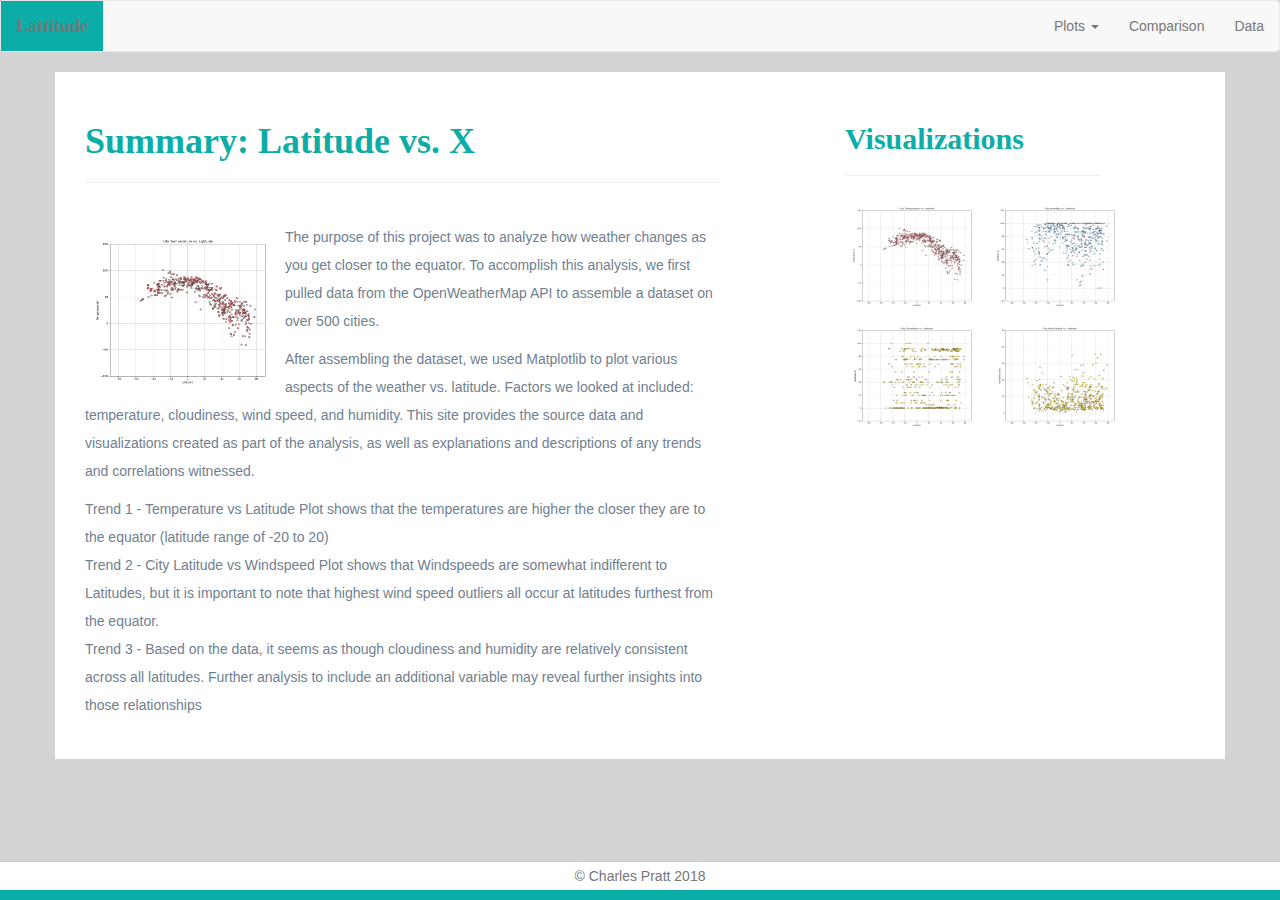
<file: index.html>
<!DOCTYPE html>
<html lang="en">
<head>
  <meta charset="UTF-8">
  <title>Bootstrap Visualization Dashboard</title>
  <link rel="stylesheet" href = "https://maxcdn.bootstrapcdn.com/bootstrap/3.3.7/css/bootstrap.min.css">
  <link rel="stylesheet" href = "style.css">
</head>

<body>
        <nav class="navbar navbar-default">
                <div class="container-fluid">
                  <!-- Brand and toggle get grouped for better mobile display -->
                  <div class="navbar-header">
                    <button type="button" class="navbar-toggle collapsed" data-toggle="collapse" data-target="#bs-example-navbar-collapse-1" aria-expanded="false">
                      <span class="sr-only">Toggle navigation</span>
                      <span class="icon-bar"></span>
                      <span class="icon-bar"></span>
                      <span class="icon-bar"></span>
                    </button>
                    <a class="navbar-brand" href="index.html">Lattitude</a>
                  </div>
              
                  <!-- Collect the nav links, forms, and other content for toggling -->

                    <ul class="nav navbar-nav navbar-right">
                      <li class="dropdown">
                        <a href="#" class="dropdown-toggle" data-toggle="dropdown" role="button" aria-haspopup="true" aria-expanded="false">Plots <span class="caret"></span></a>
                        <ul class="dropdown-menu">
                          <li><a href="maxtemp.html">Max Temperature</a></li>
                          <li><a href="humidity.html">Humidity</a></li>
                          <li><a href="cloudiness.html">Cloudiness</a></li>
                          <li><a href="windspeed.html">Wind Speed</a></li>
                        </ul>
                      </li>
                      <li><a href="comparison.html">Comparison</a></li>
                      <li><a href="data.html">Data</a></li>
                    </ul>
                  </div><!-- /.navbar-collapse -->
                </div><!-- /.container-fluid -->
              </nav>
        <div class="container">
        <div class = "row">
                <div class="col-lg-7 col-sm-12">
                <h1>Summary: Latitude vs. X</h1>
                <hr>
                <br>
                <div class ="pull-left">
                        <img src="Fig1.png" alt="Latiitude vs. Max Temperature" width = "200" height="175">
                    </div>
                <p>The purpose of this project was to analyze how weather changes as you get closer
                        to the equator. To accomplish this analysis, we first pulled data from the OpenWeatherMap
                        API to assemble a dataset on over 500 cities. </p>
                    <p>After assembling the dataset, we used Matplotlib to plot various aspects of the weather
                        vs. latitude. Factors we looked at included: temperature, cloudiness, wind speed, and humidity. 
                        This site provides the source data and visualizations created as part of the analysis, 
                        as well as explanations and descriptions of any trends and correlations witnessed. 
                    </p>
                    <p>Trend 1 - Temperature vs Latitude Plot shows that the temperatures are higher the closer they are to the equator (latitude range of -20 to 20) <br>
                    Trend 2 - City Latitude vs Windspeed Plot shows that Windspeeds are somewhat indifferent to Latitudes, but it is important to note that highest wind speed outliers all occur at latitudes furthest from the equator.<br></brf>
                    Trend 3 - Based on the data, it seems as though cloudiness and humidity are relatively consistent across all latitudes. Further analysis to include an additional variable may reveal further insights into those relationships
                    </p>
                  </div>

                <div class="col-lg-3 col-lg-offset-1 col-sm-12">
                <h2>Visualizations</h2>
                <hr>
                <div class="row">
                    <div class="col-lg-6 col-sm-3">
                        <a href ="maxtemp.html">
                        <img src="Fig1.png" alt="Latiitude vs. Max Temperature" width = "140" height="120">
                        </a>
                    </div>
                    
                    <div class="col-lg-6 col-sm-3">
                    <a href = "humidity.html">
                        <img src="Fig2.png" alt="Latitude vs. Humidity" width = "140" height="120">
                        </a>
                    </div>
                    
                    <div class="col-lg-6 col-sm-3">
                    <a href = "cloudiness.html">
                         <img src="Fig3.png" alt="Latitude vs. Cloudiness" width = "140" height="120">
                        </a>
                    </div>
                    
                    <div class="col-lg-6 col-sm-3">
                    <a href="windspeed.html">
                        <img src="Fig4.png" alt="Latitude vs. Wind Speed" width = "140" height="120">
                        </a>
                    </div>
                    
            </div>
            </div>
        </div>

        </div>
        <br>
        <footer class="footer navbar-fixed-bottom">
          <div class="two-toned-footer-color"></div>
          <p class="text-muted text-muted-footer text-center">
            &copy; Charles Pratt 2018
          </p>
        </footer>    

</body>

<script src="https://cdnjs.cloudflare.com/ajax/libs/jquery/3.3.1/jquery.min.js"></script>
  <script src="https://cdnjs.cloudflare.com/ajax/libs/twitter-bootstrap/3.3.7/js/bootstrap.min.js"></script>
</html>
</file>
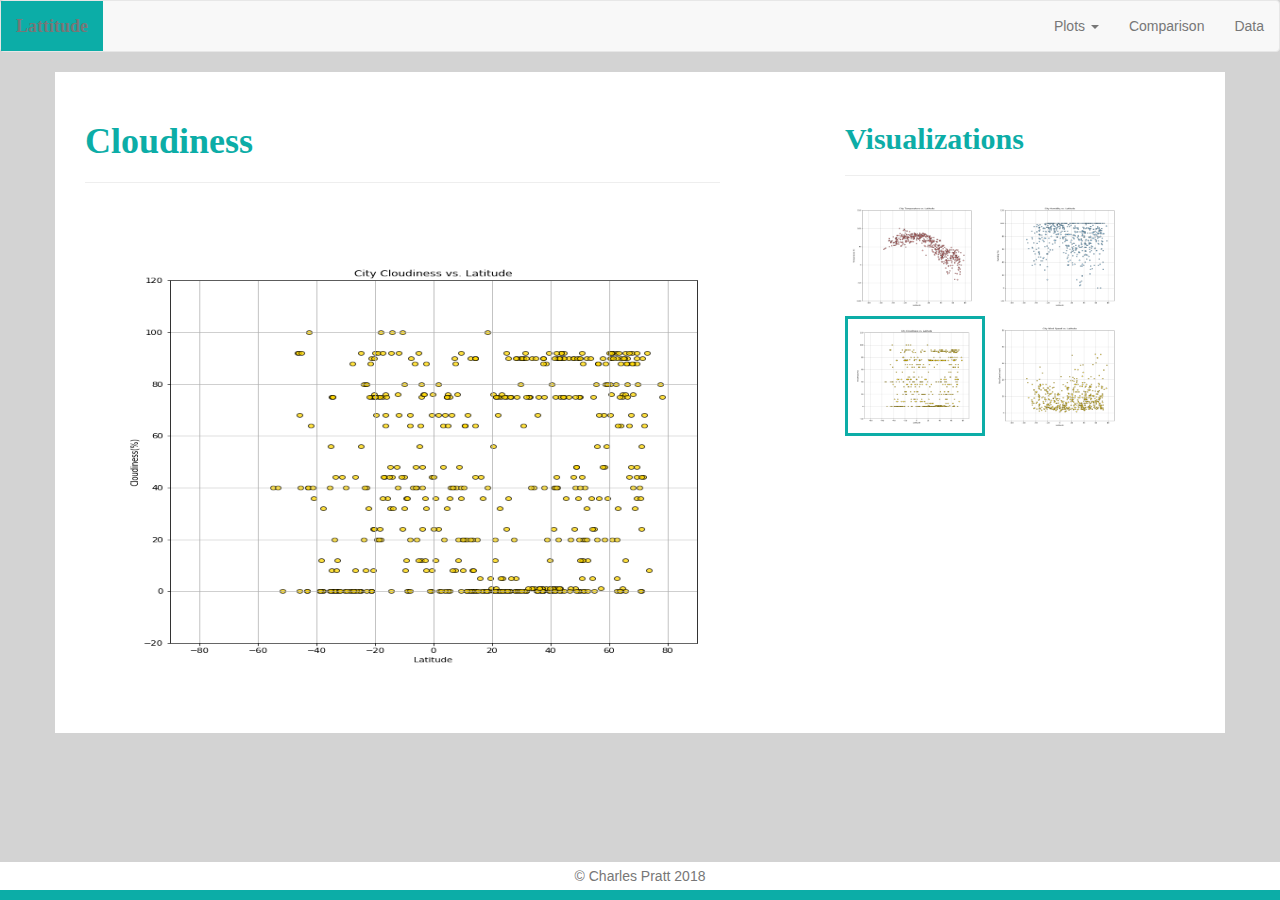
<file: cloudiness.html>
<!DOCTYPE html>
<html lang="en">
<head>
  <meta charset="UTF-8">
  <title>Bootstrap Visualization Dashboard</title>
  <link rel="stylesheet" href = "https://maxcdn.bootstrapcdn.com/bootstrap/3.3.7/css/bootstrap.min.css">
  <link rel="stylesheet" href = "style.css">
</head>

<body>
        <nav class="navbar navbar-default">
                <div class="container-fluid">
                  <!-- Brand and toggle get grouped for better mobile display -->
                  <div class="navbar-header">
                    <button type="button" class="navbar-toggle collapsed" data-toggle="collapse" data-target="#bs-example-navbar-collapse-1" aria-expanded="false">
                      <span class="sr-only">Toggle navigation</span>
                      <span class="icon-bar"></span>
                      <span class="icon-bar"></span>
                      <span class="icon-bar"></span>
                    </button>
                    <a class="navbar-brand" href="index.html">Lattitude</a>
                  </div>
              
                  <!-- Collect the nav links, forms, and other content for toggling -->

                    <ul class="nav navbar-nav navbar-right">
                      <li class="dropdown">
                        <a href="#" class="dropdown-toggle" data-toggle="dropdown" role="button" aria-haspopup="true" aria-expanded="false">Plots <span class="caret"></span></a>
                        <ul class="dropdown-menu">
                          <li><a href="maxtemp.html">Max Temperature</a></li>
                          <li><a href="humidity.html">Humidity</a></li>
                          <li><a href="cloudiness.html">Cloudiness</a></li>
                          <li><a href="windspeed.html">Wind Speed</a></li>
                        </ul>
                      </li>
                      <li><a href="comparison.html">Comparison</a></li>
                      <li><a href="data.html">Data</a></li>
                    </ul>
                  </div><!-- /.navbar-collapse -->
                </div><!-- /.container-fluid -->
              </nav>
        <div class="container">
        <div class = "row">
                <div class="col-lg-7 col-sm-12">
                        <h1>Cloudiness</h1>
                        <hr>
                        <br>
                            <img src="Fig3.png" alt="Latiitude vs. Cloudiness" width = "680" height="480">
                            <br>

                </div>

                <div class="col-lg-3 col-lg-offset-1 col-sm-12">
                <h2>Visualizations</h2>
                <hr>
                <div class="row">
                    <div class="col-lg-6 col-sm-3">
                        <a href ="maxtemp.html">
                        <img src="Fig1.png" alt="Latiitude vs. Max Temperature" width = "140" height="120" >
                        </a>
                    </div>
                    
                    <div class="col-lg-6 col-sm-3">
                    <a href = "humidity.html">
                        <img src="Fig2.png" alt="Latitude vs. Humidity" width = "140" height="120">
                        </a>
                    </div>
                    
                    <div class="col-lg-6 col-sm-3">
                    <a href = "cloudiness.html">
                         <img src="Fig3.png" alt="Latitude vs. Cloudiness" width = "140" height="120" style="border: rgb(12, 173, 167) 3px solid;">
                      </a>
                      </div>
                    <div class="col-lg-6 col-sm-3">
                    <a href="windspeed.html">
                        <img src="Fig4.png" alt="Latitude vs. Wind Speed" width = "140" height="120">
                        </a>
                    </div>
                    
            </div>
            </div>
        </div>
        </div>
        <br>
        <footer class="footer navbar-fixed-bottom">
          <div class="two-toned-footer-color"></div>
          <p class="text-muted text-muted-footer text-center">
            &copy; Charles Pratt 2018
          </p>
        </footer>
</body>
<script src="https://cdnjs.cloudflare.com/ajax/libs/jquery/3.3.1/jquery.min.js"></script>
<script src="https://cdnjs.cloudflare.com/ajax/libs/twitter-bootstrap/3.3.7/js/bootstrap.min.js"></script>
</html>
</file>
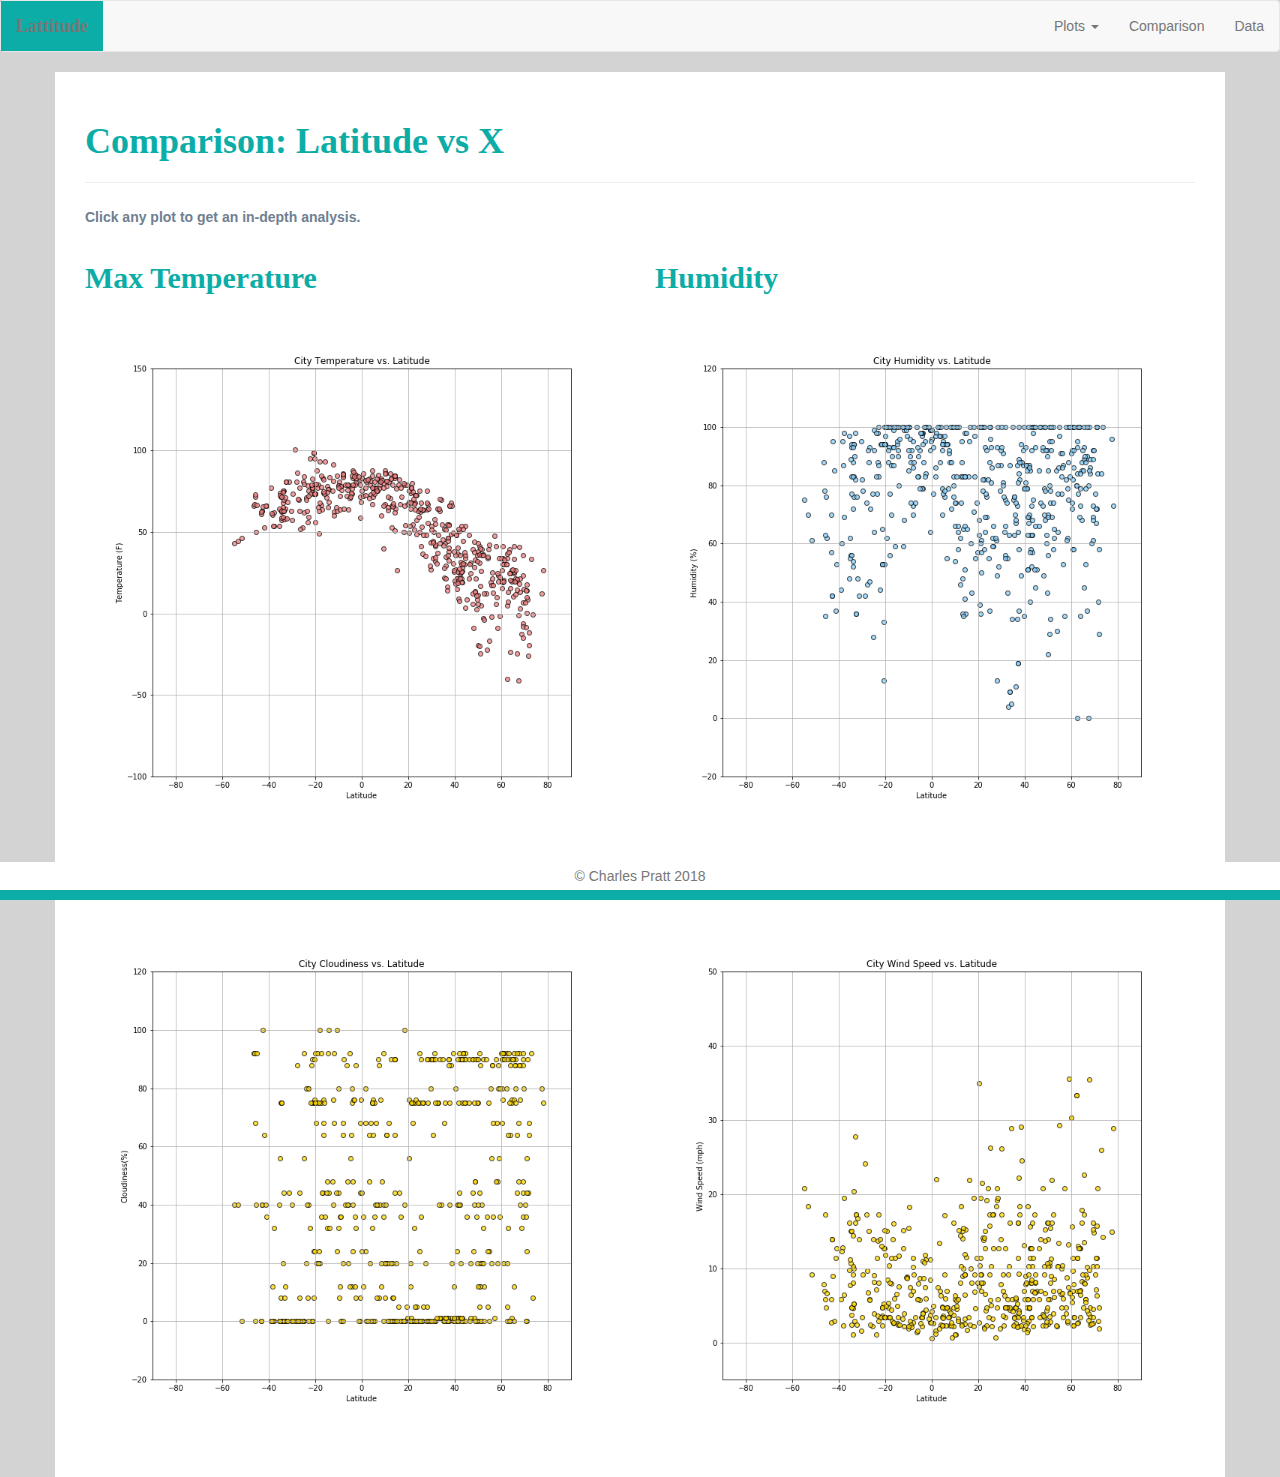
<file: comparison.html>
<!DOCTYPE html>
<html lang="en">
<head>
  <meta charset="UTF-8">
  <title>Bootstrap Visualization Dashboard</title>
  <link rel="stylesheet" href = "https://maxcdn.bootstrapcdn.com/bootstrap/3.3.7/css/bootstrap.min.css">
  <link rel="stylesheet" href = "style.css">
</head>

<body>
        <nav class="navbar navbar-default">
                <div class="container-fluid">
                  <!-- Brand and toggle get grouped for better mobile display -->
                  <div class="navbar-header">
                    <button type="button" class="navbar-toggle collapsed" data-toggle="collapse" data-target="#bs-example-navbar-collapse-1" aria-expanded="false">
                      <span class="sr-only">Toggle navigation</span>
                      <span class="icon-bar"></span>
                      <span class="icon-bar"></span>
                      <span class="icon-bar"></span>
                    </button>
                    <a class="navbar-brand" href="index.html">Lattitude</a>
                  </div>
              
                  <!-- Collect the nav links, forms, and other content for toggling -->

                    <ul class="nav navbar-nav navbar-right">
                      <li class="dropdown">
                        <a href="#" class="dropdown-toggle" data-toggle="dropdown" role="button" aria-haspopup="true" aria-expanded="false">Plots <span class="caret"></span></a>
                        <ul class="dropdown-menu">
                          <li><a href="maxtemp.html">Max Temperature</a></li>
                          <li><a href="humidity.html">Humidity</a></li>
                          <li><a href="cloudiness.html">Cloudiness</a></li>
                          <li><a href="windspeed.html">Wind Speed</a></li>
                        </ul>
                      </li>
                      <li><a href="comparison.html">Comparison</a></li>
                      <li><a href="data.html">Data</a></li>
                    </ul>
                  </div><!-- /.navbar-collapse -->
                </div><!-- /.container-fluid -->
              </nav>


<div class="container">
      <article class="description-content row">
        <div class="col-xs-12">
          <h1 class="description-header">Comparison: Latitude vs X </h1>
          <hr class="description-hr"/>
          <p class="description-text"><strong>Click any plot to get an in-depth analysis.</strong></p>
        </div>
        <div class="col-md-6">
          <h2 class="comparison-header">Max Temperature</h2>
          <a href="maxtemp.html"><img src="Fig1.png" alt="Latitude vs. Max Temperature" class="comparison-image img-responsive"></a>
          <hr class="visible-xs visible-sm">
        </div>
        <div class="col-md-6">
          <h2 class="comparison-header">Humidity</h2>
          <a href="humidity.html"><img src="Fig2.png" alt="Latitude vs. Humidity" class="comparison-image img-responsive"></a>
          <hr class="visible-xs visible-sm">
        </div>
        <div class="col-md-6">
          <h2 class="comparison-header">Cloudiness</h2>
          <a href="cloudiness.html"><img src="Fig3.png" alt="Latitude vs. Cloudiness" class="comparison-image img-responsive"></a>
          <hr class="visible-xs visible-sm">
        </div>
        <div class="col-md-6">
          <h2 class="comparison-header">Wind Speed</h2>
          <a href="windspeed.html"><img src="Fig4.png" alt="Latitude vs. Wind Speed" class="comparison-image img-responsive"></a>
        </div>
      </article>
    </div>
    <!-- End of container  -->

    <!-- Start of footer -->
    <footer class="footer navbar-fixed-bottom">
      <div class="two-toned-footer-color"></div>
      <p class="text-muted text-muted-footer text-center">
        &copy; Charles Pratt 2018
      </p>
    </footer>
    <!-- End of footer -->

    <!-- jQuery CDN -->
    <script type="text/javascript" src="https://code.jquery.com/jquery-2.1.4.min.js"></script>

    <!-- Bootstrap CDN -->
    <script src="https://maxcdn.bootstrapcdn.com/bootstrap/3.3.6/js/bootstrap.min.js"></script>
  </body>

</html>
</file>
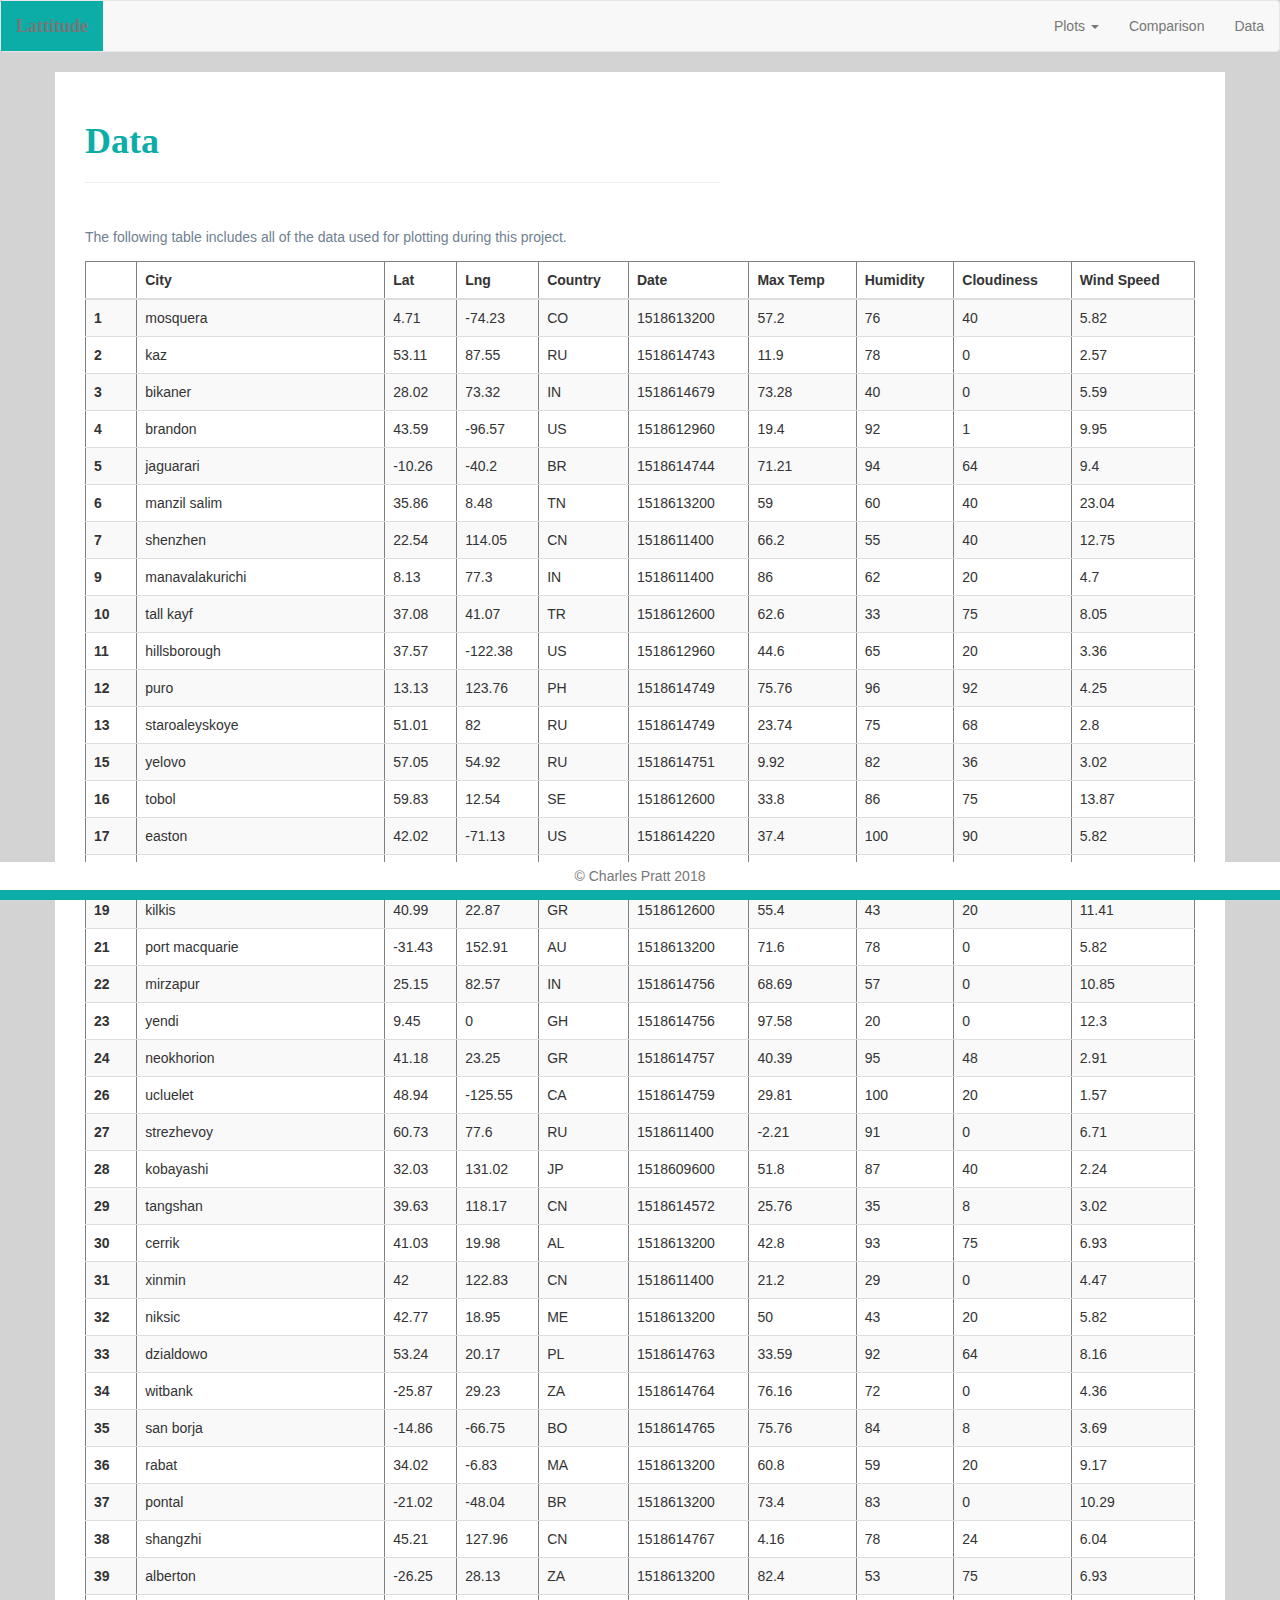
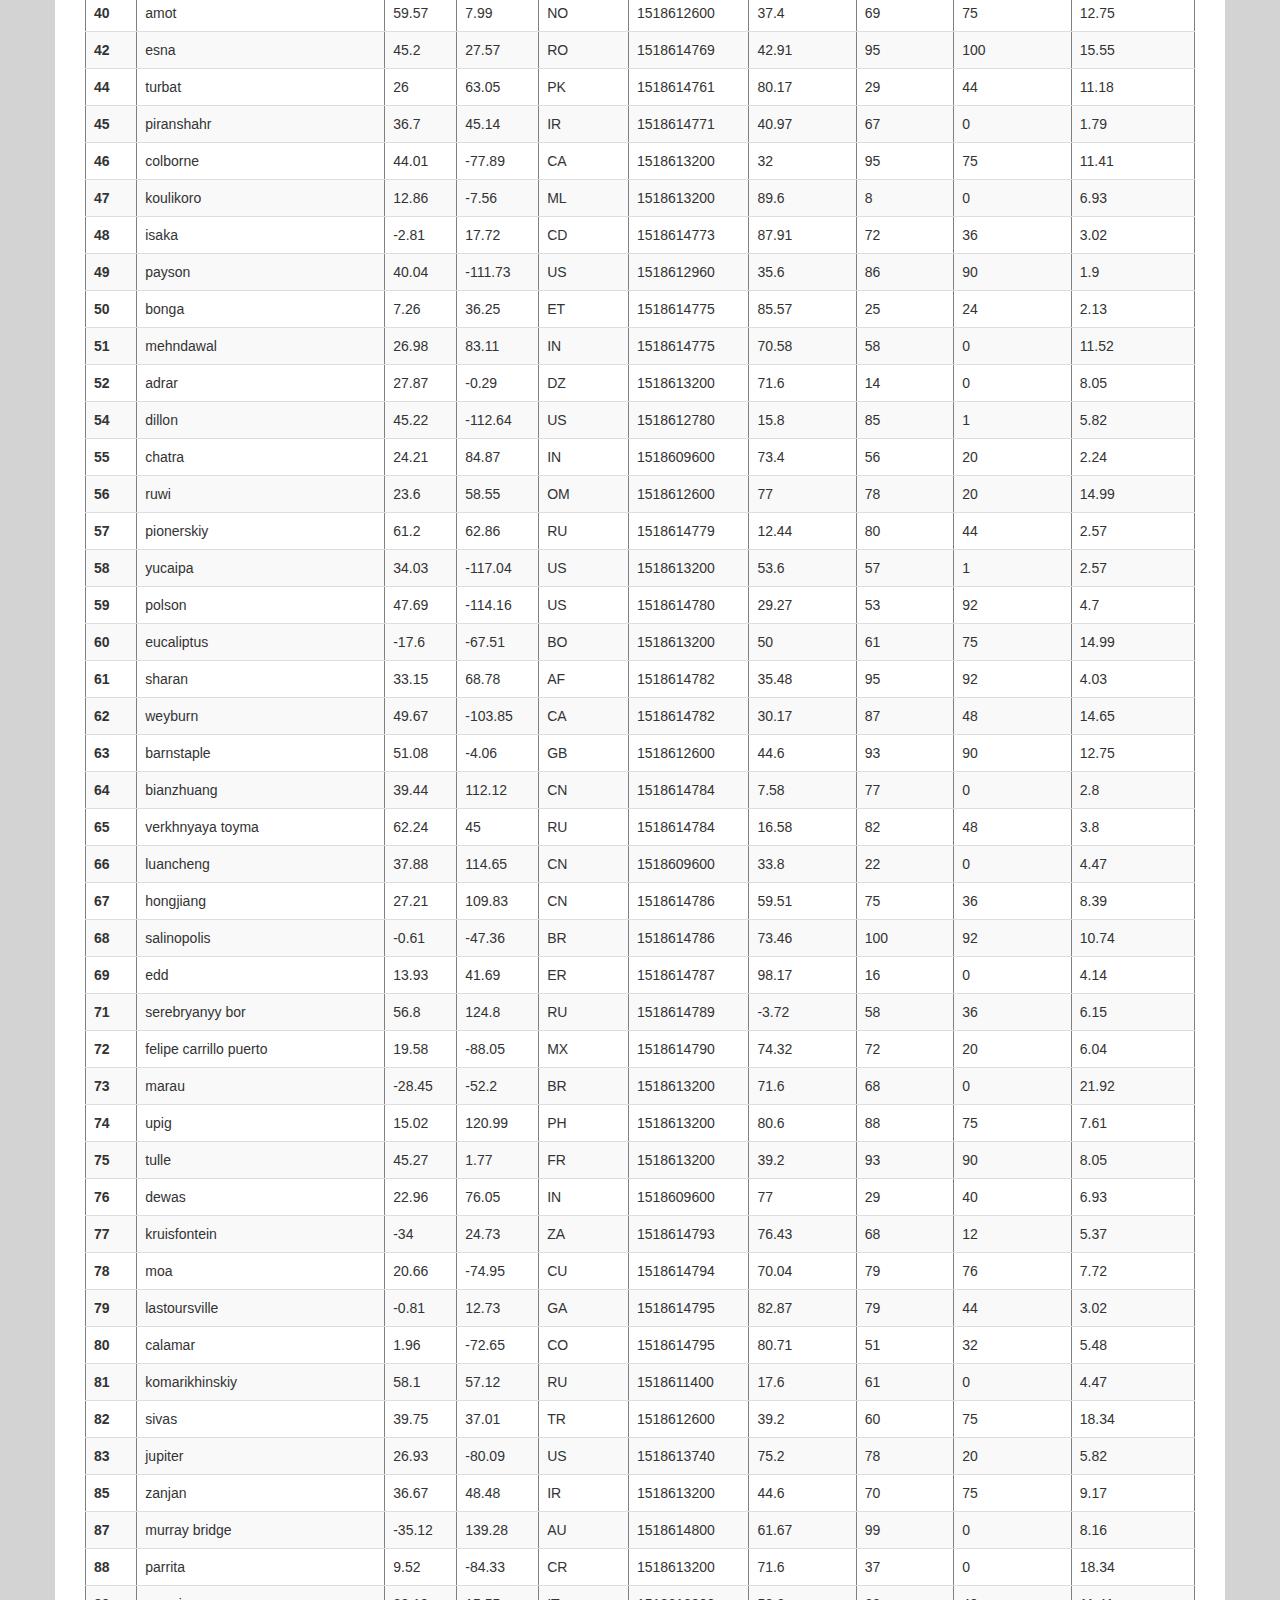
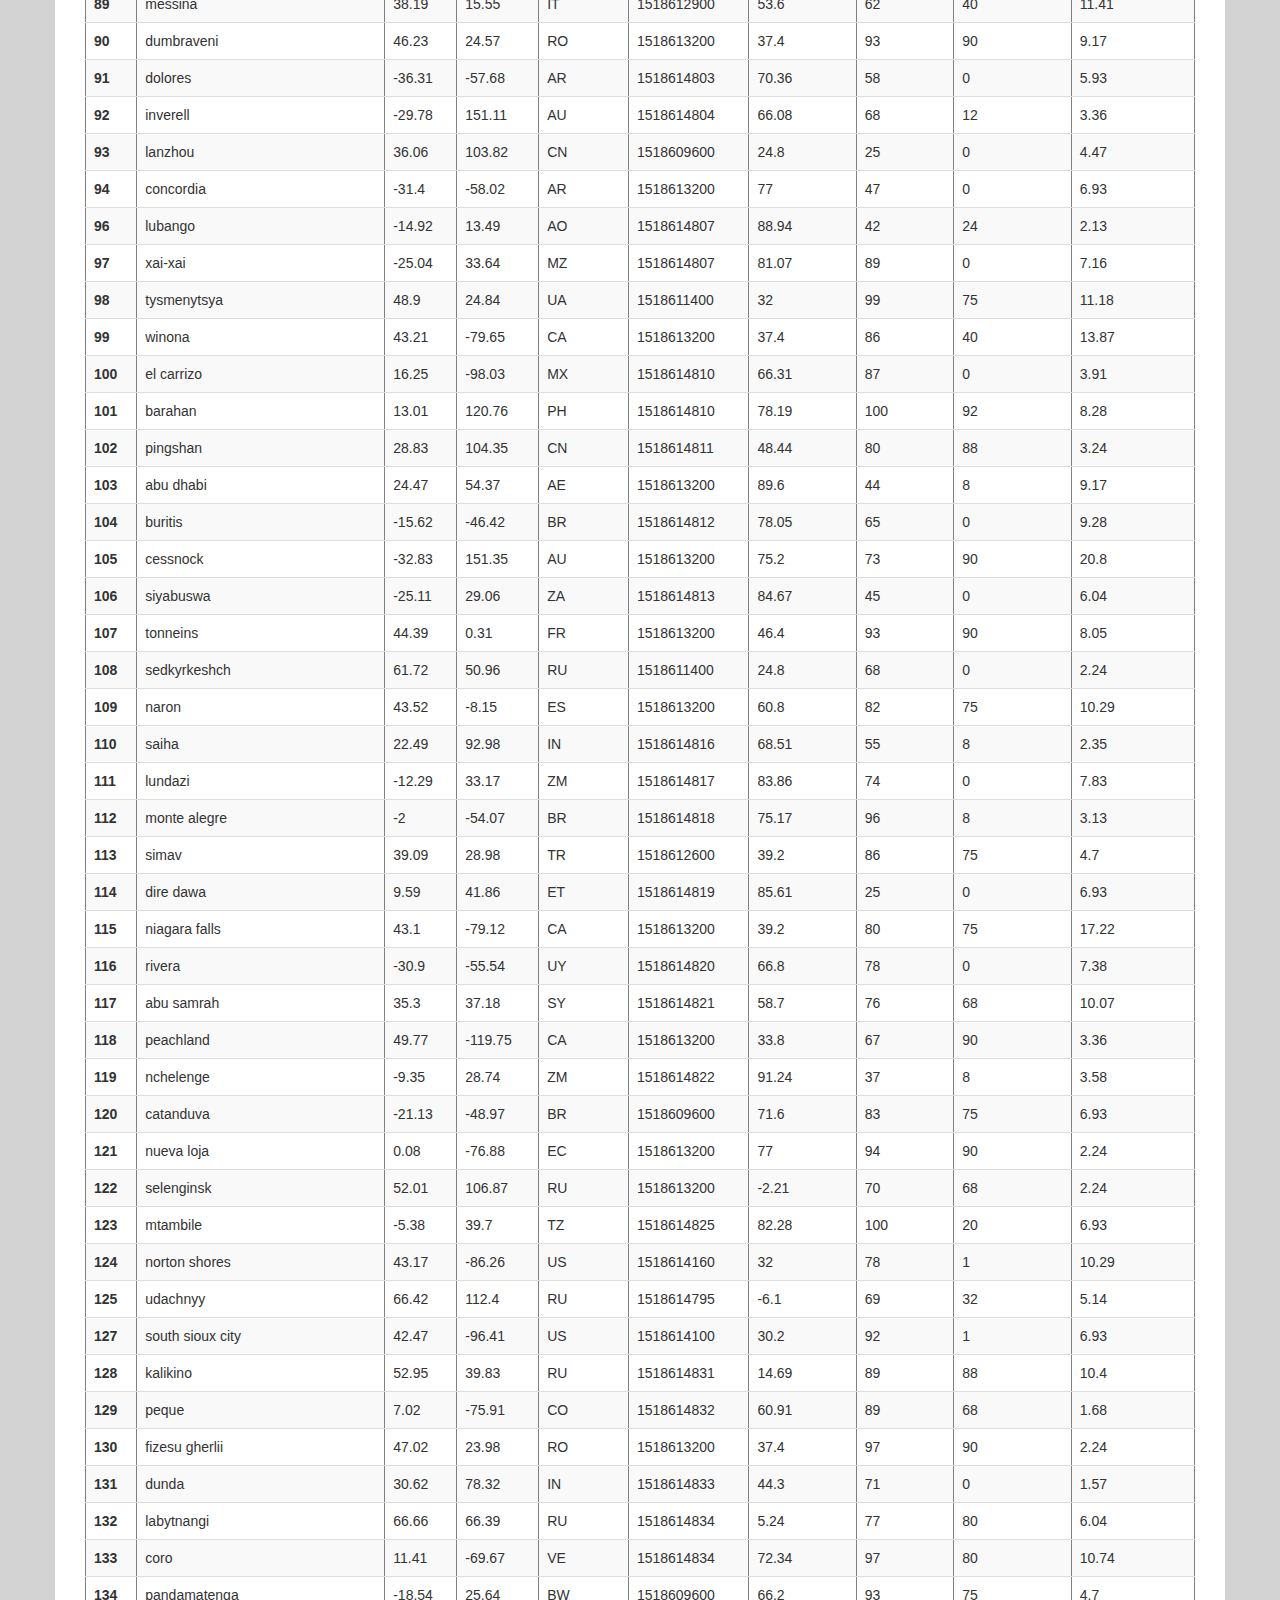
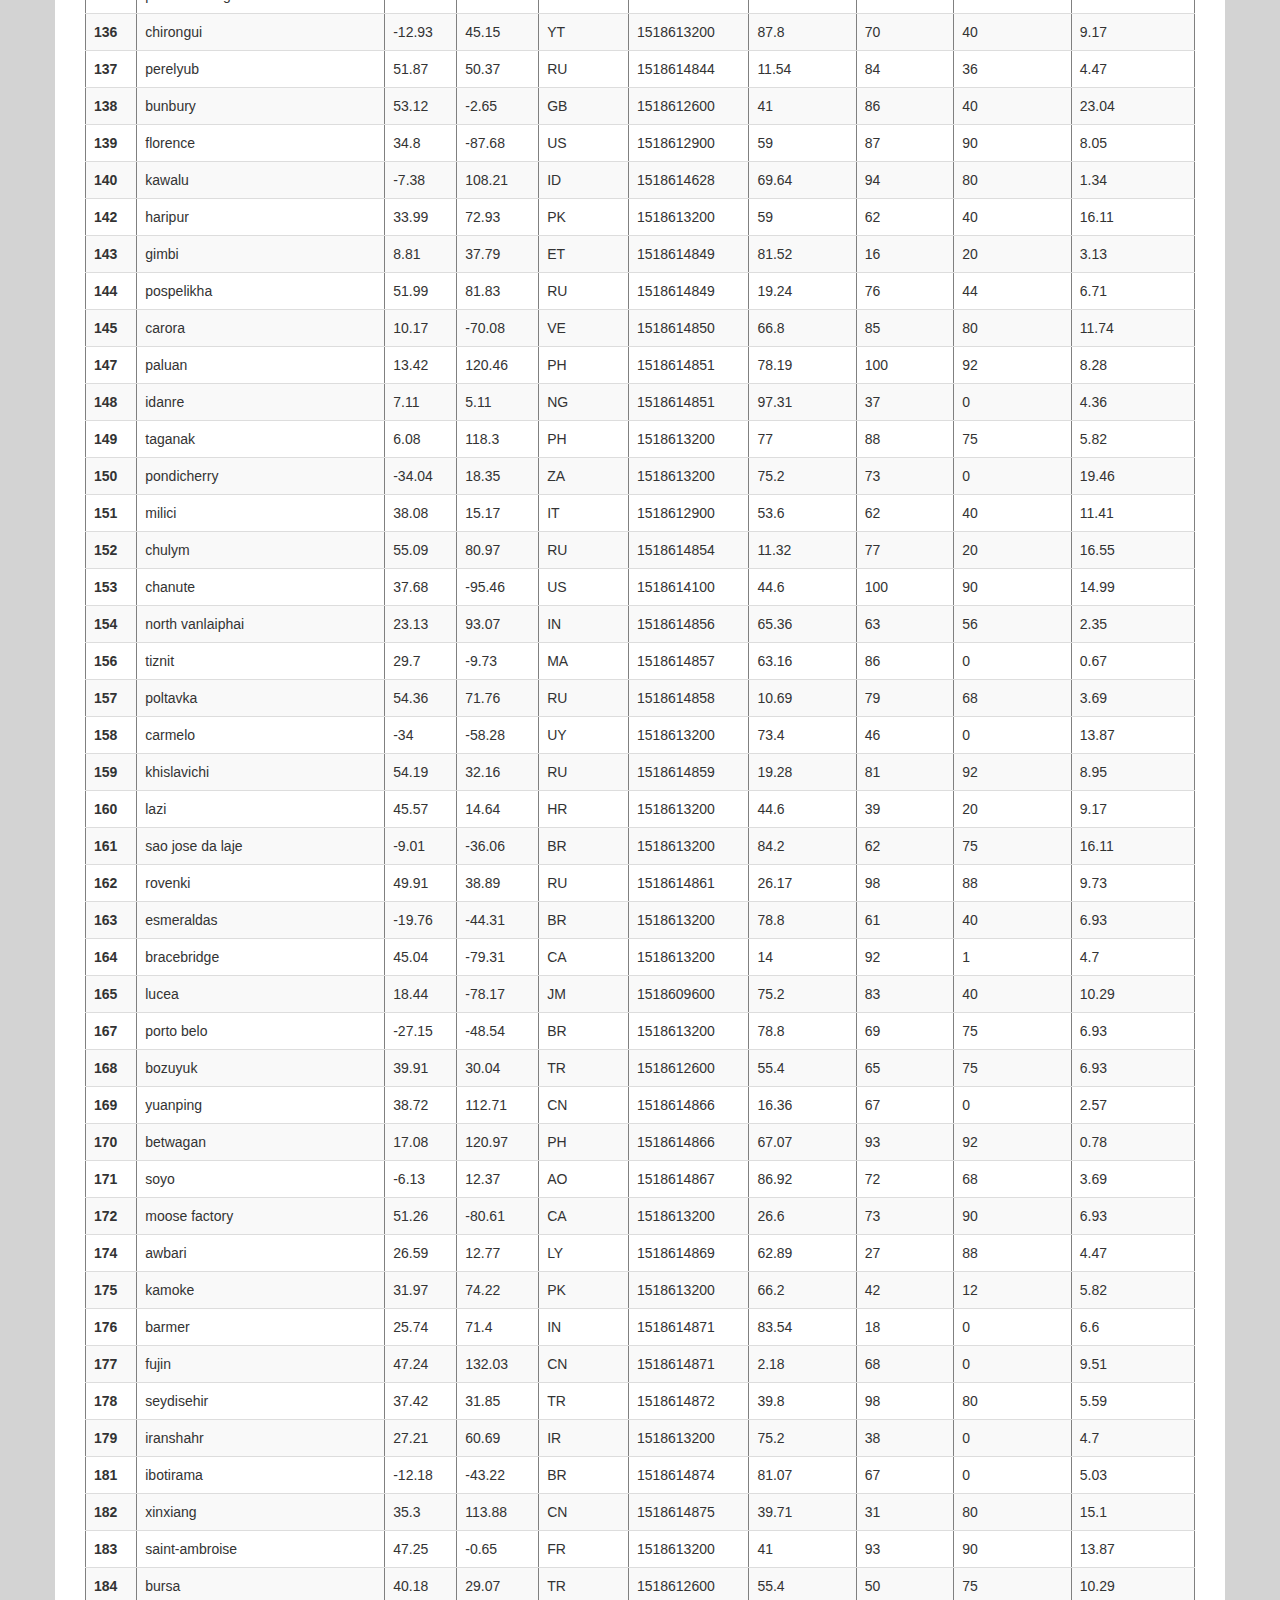
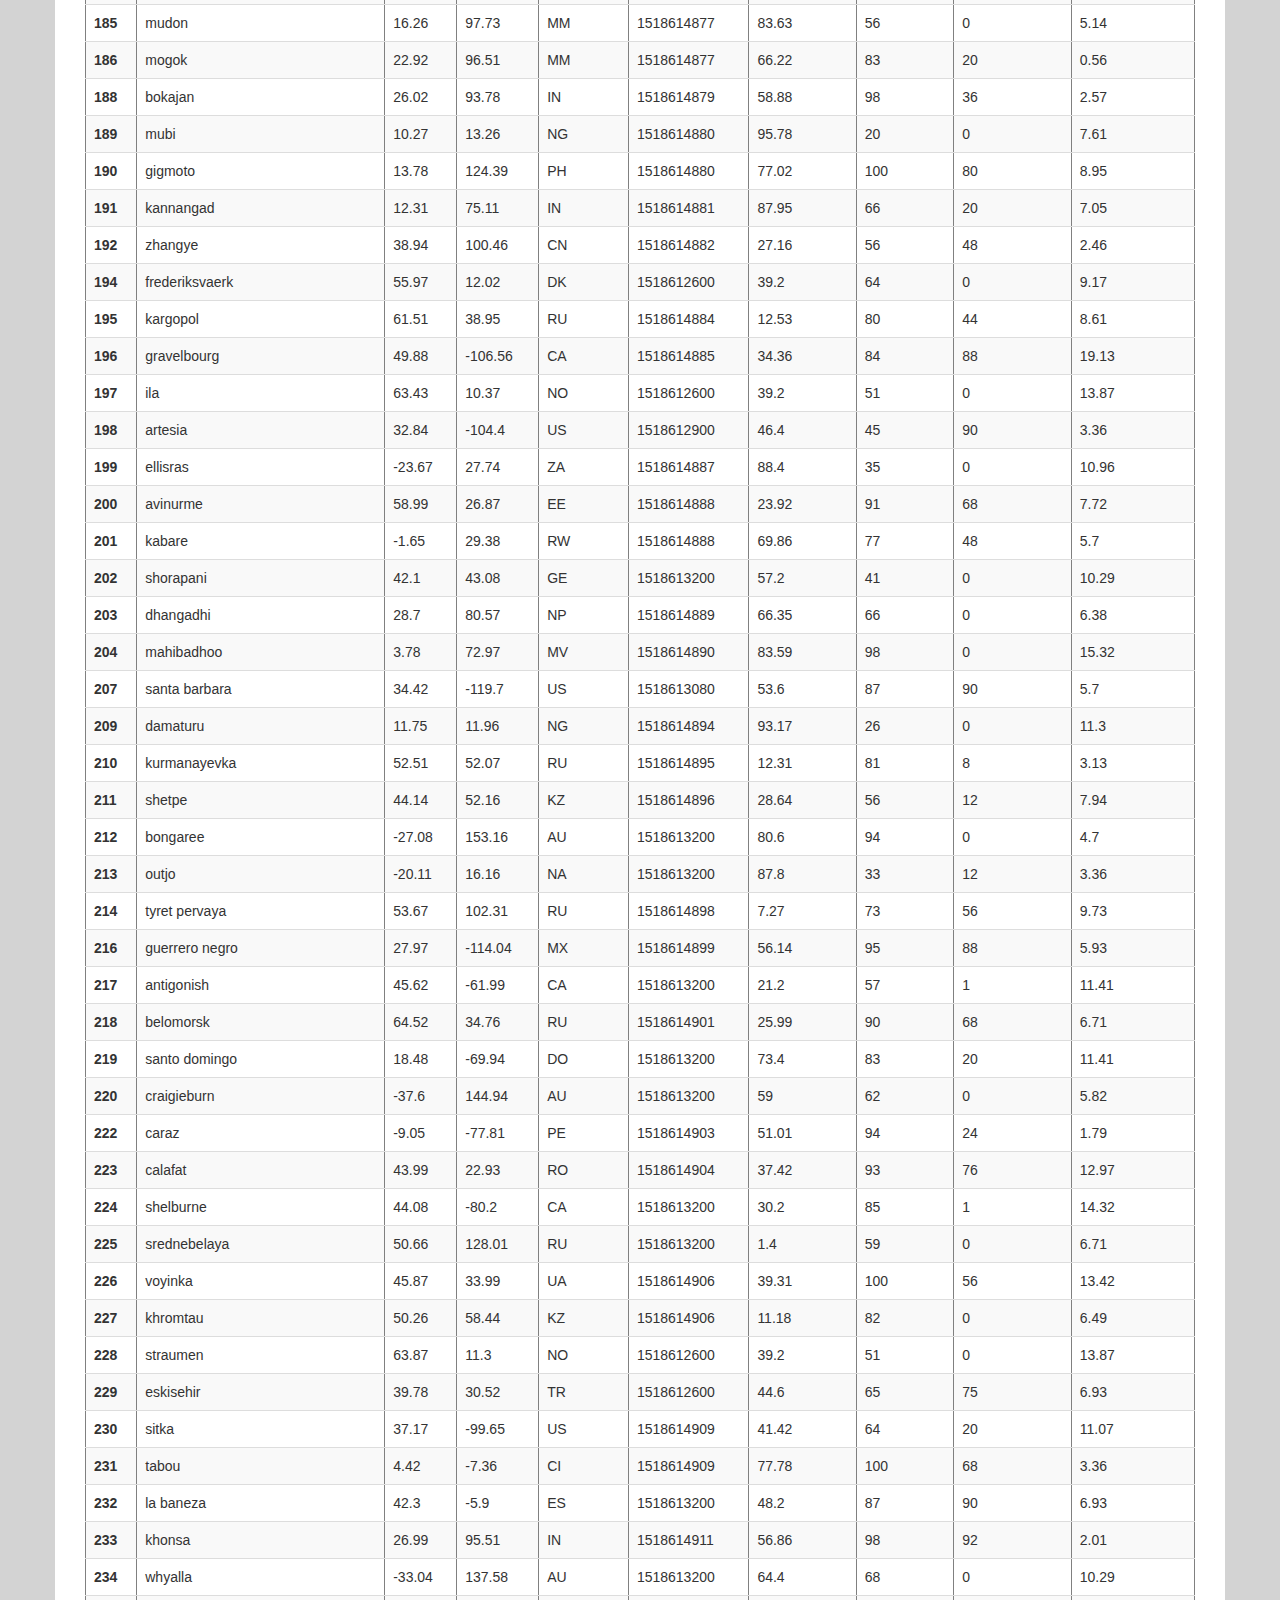
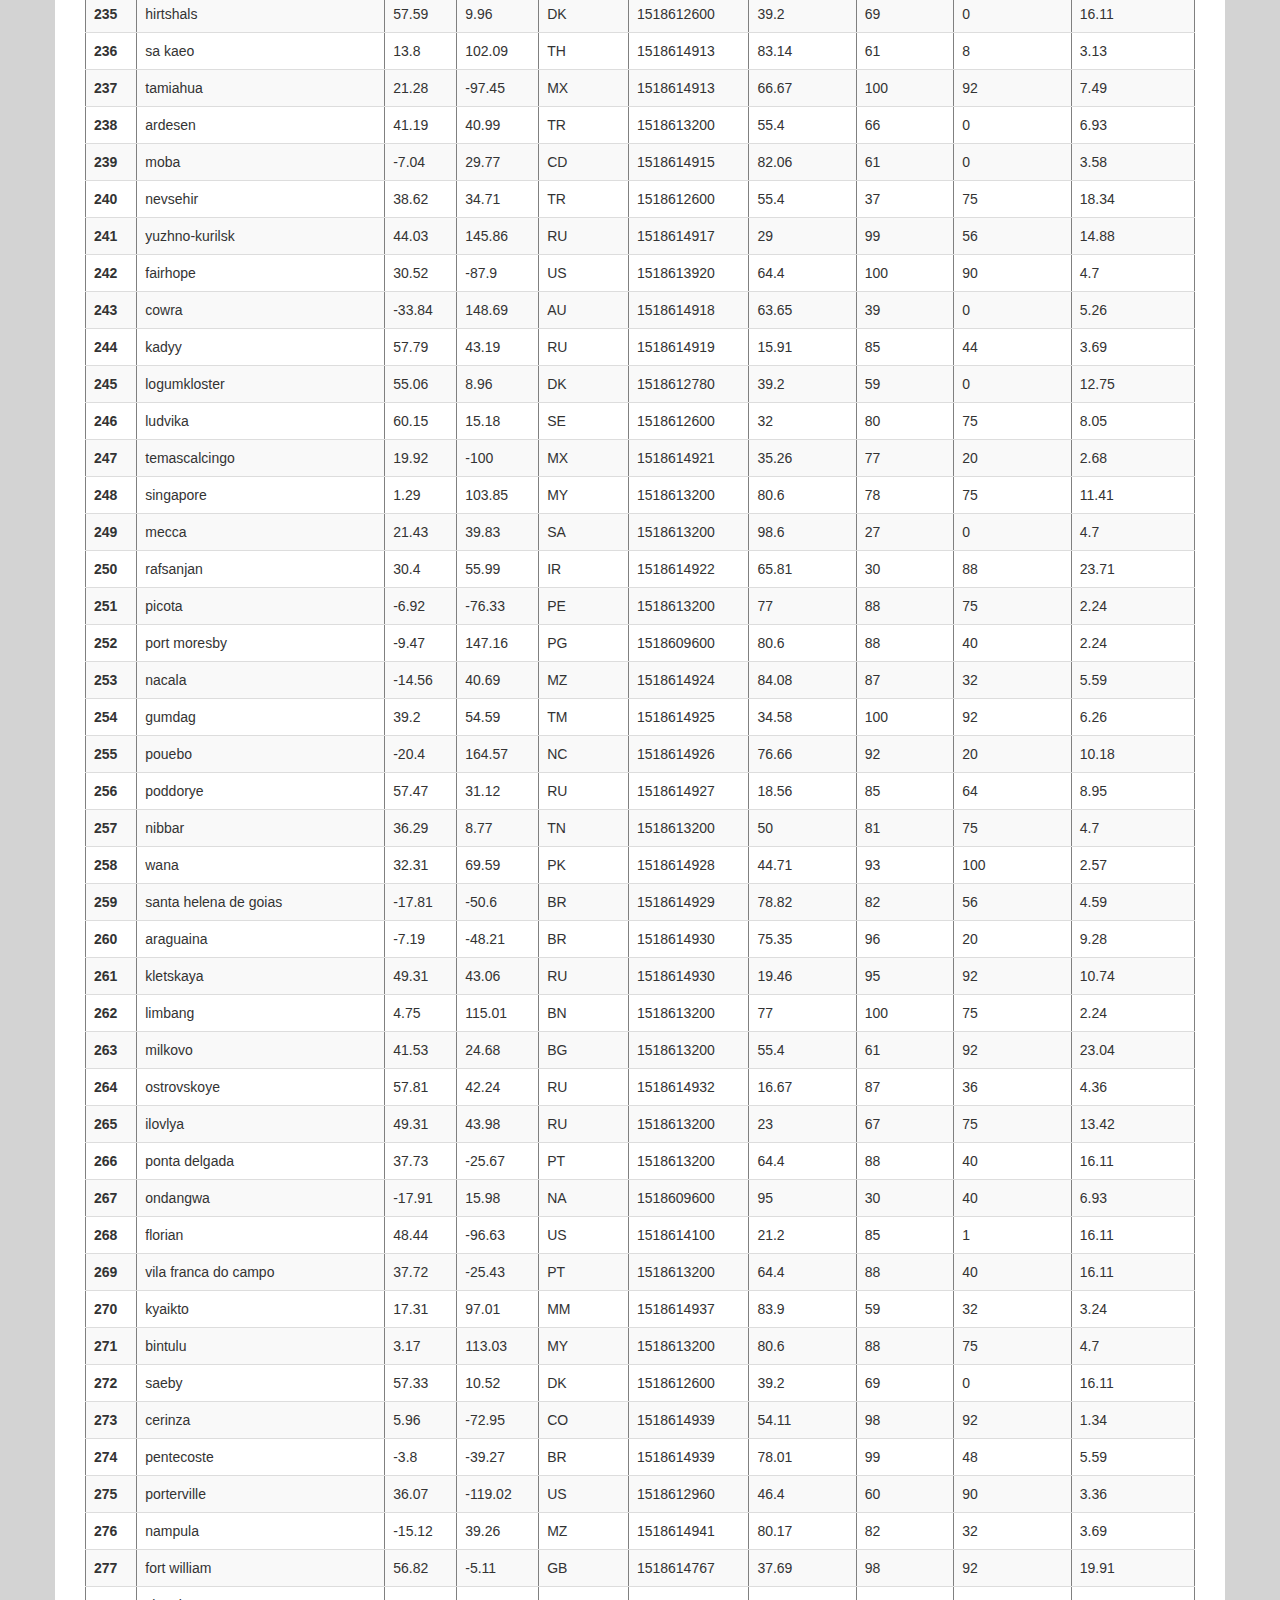
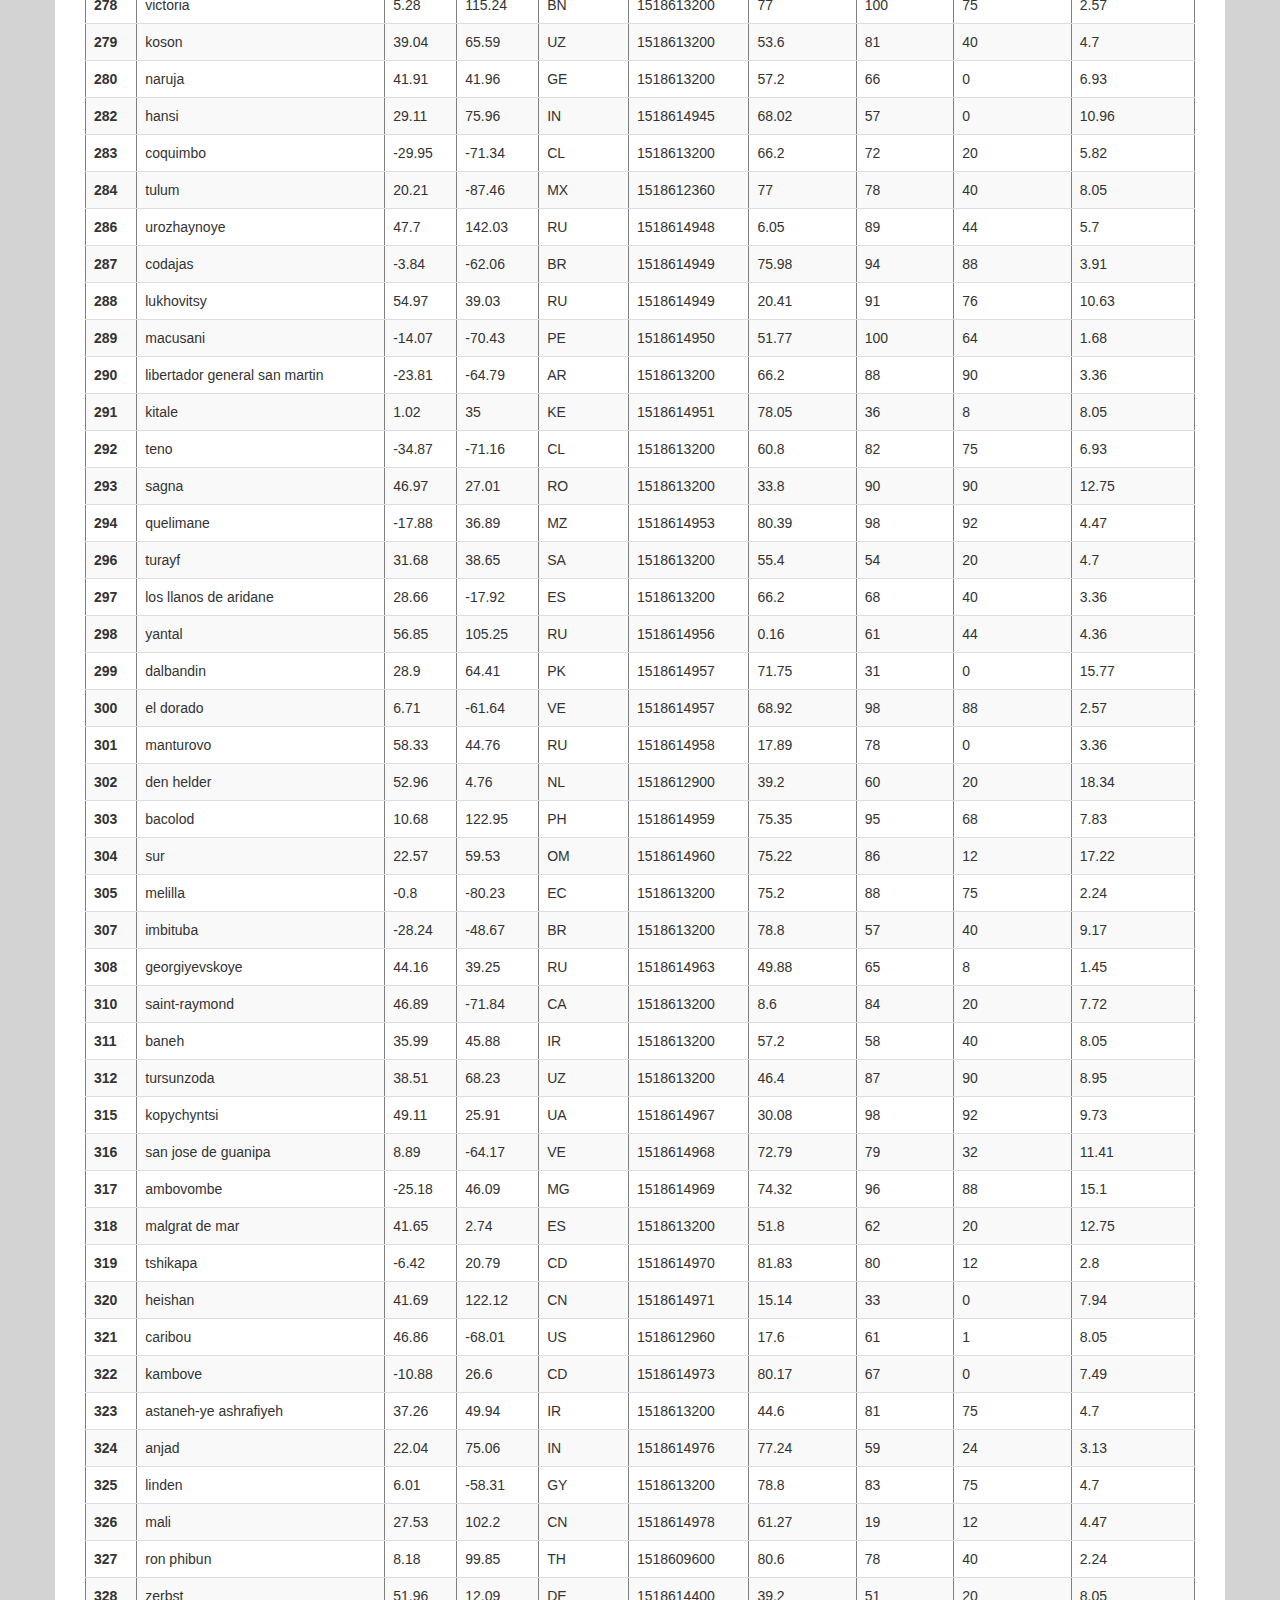
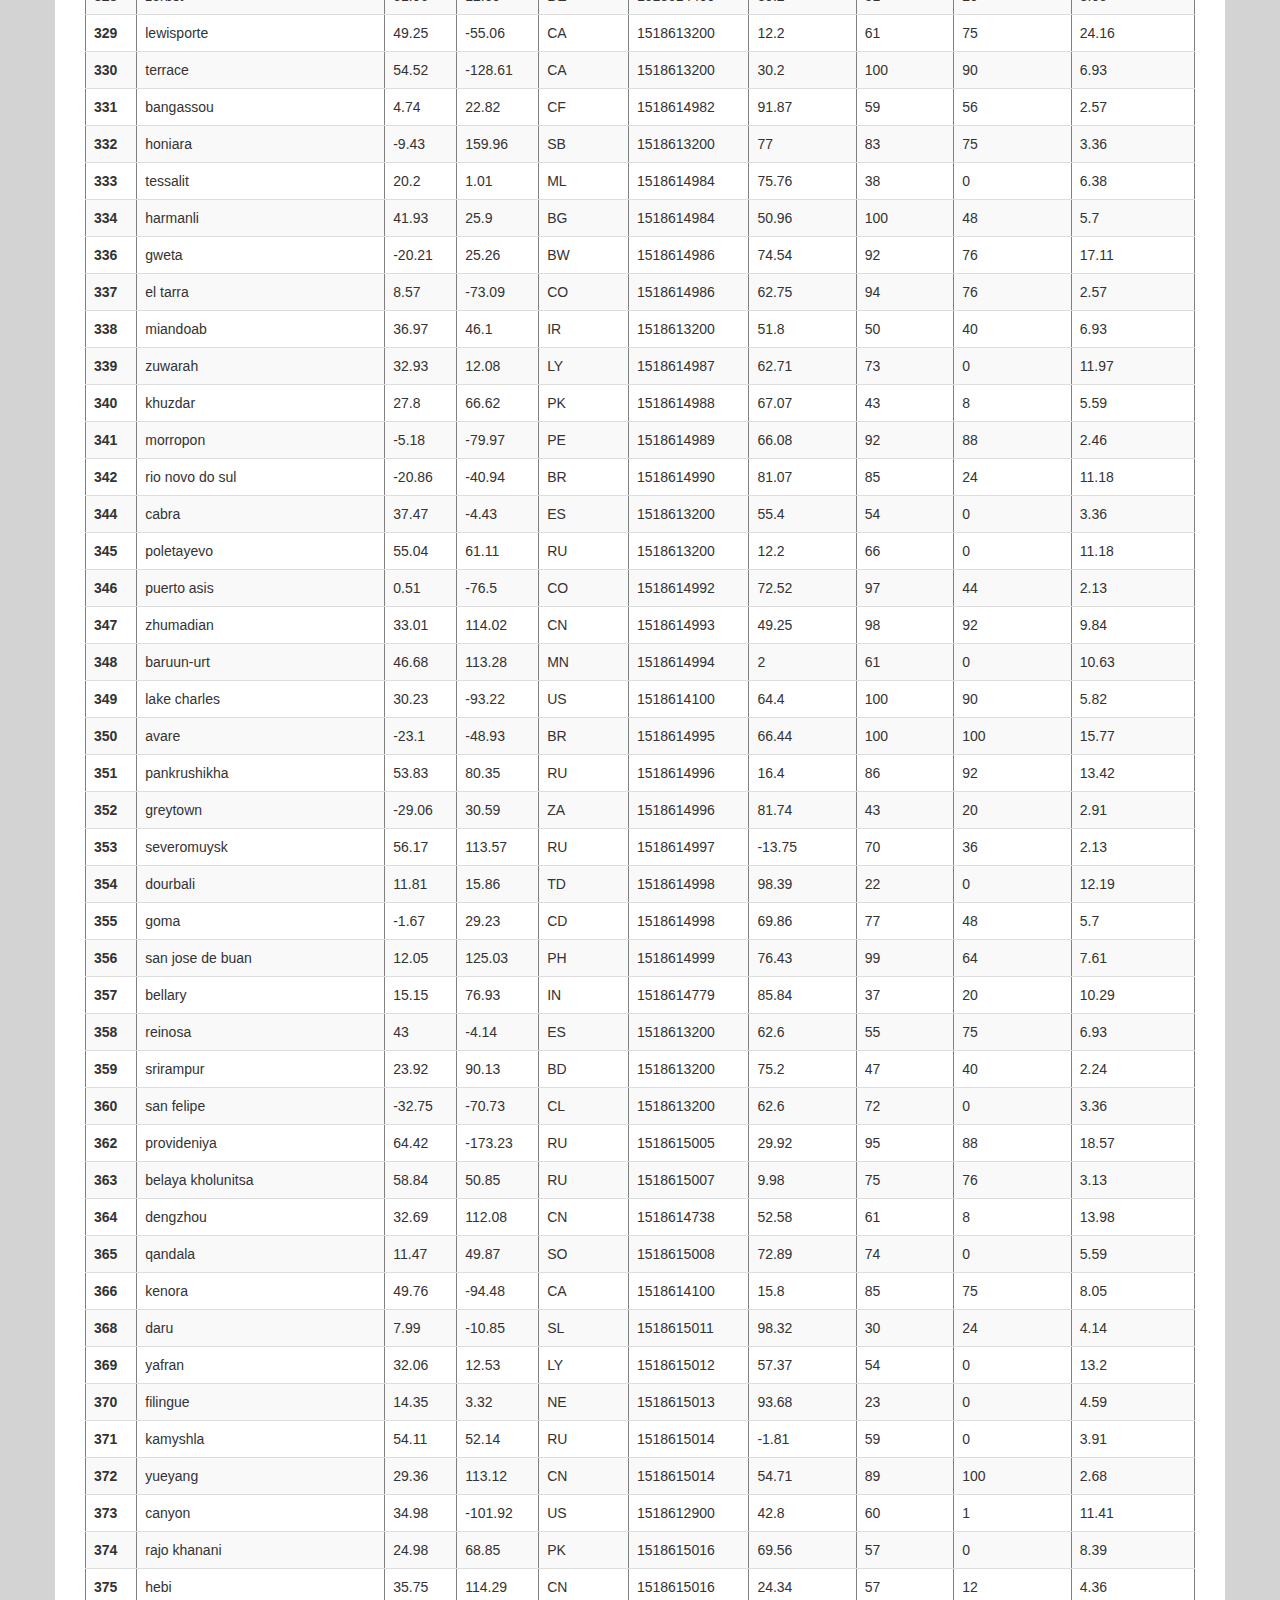
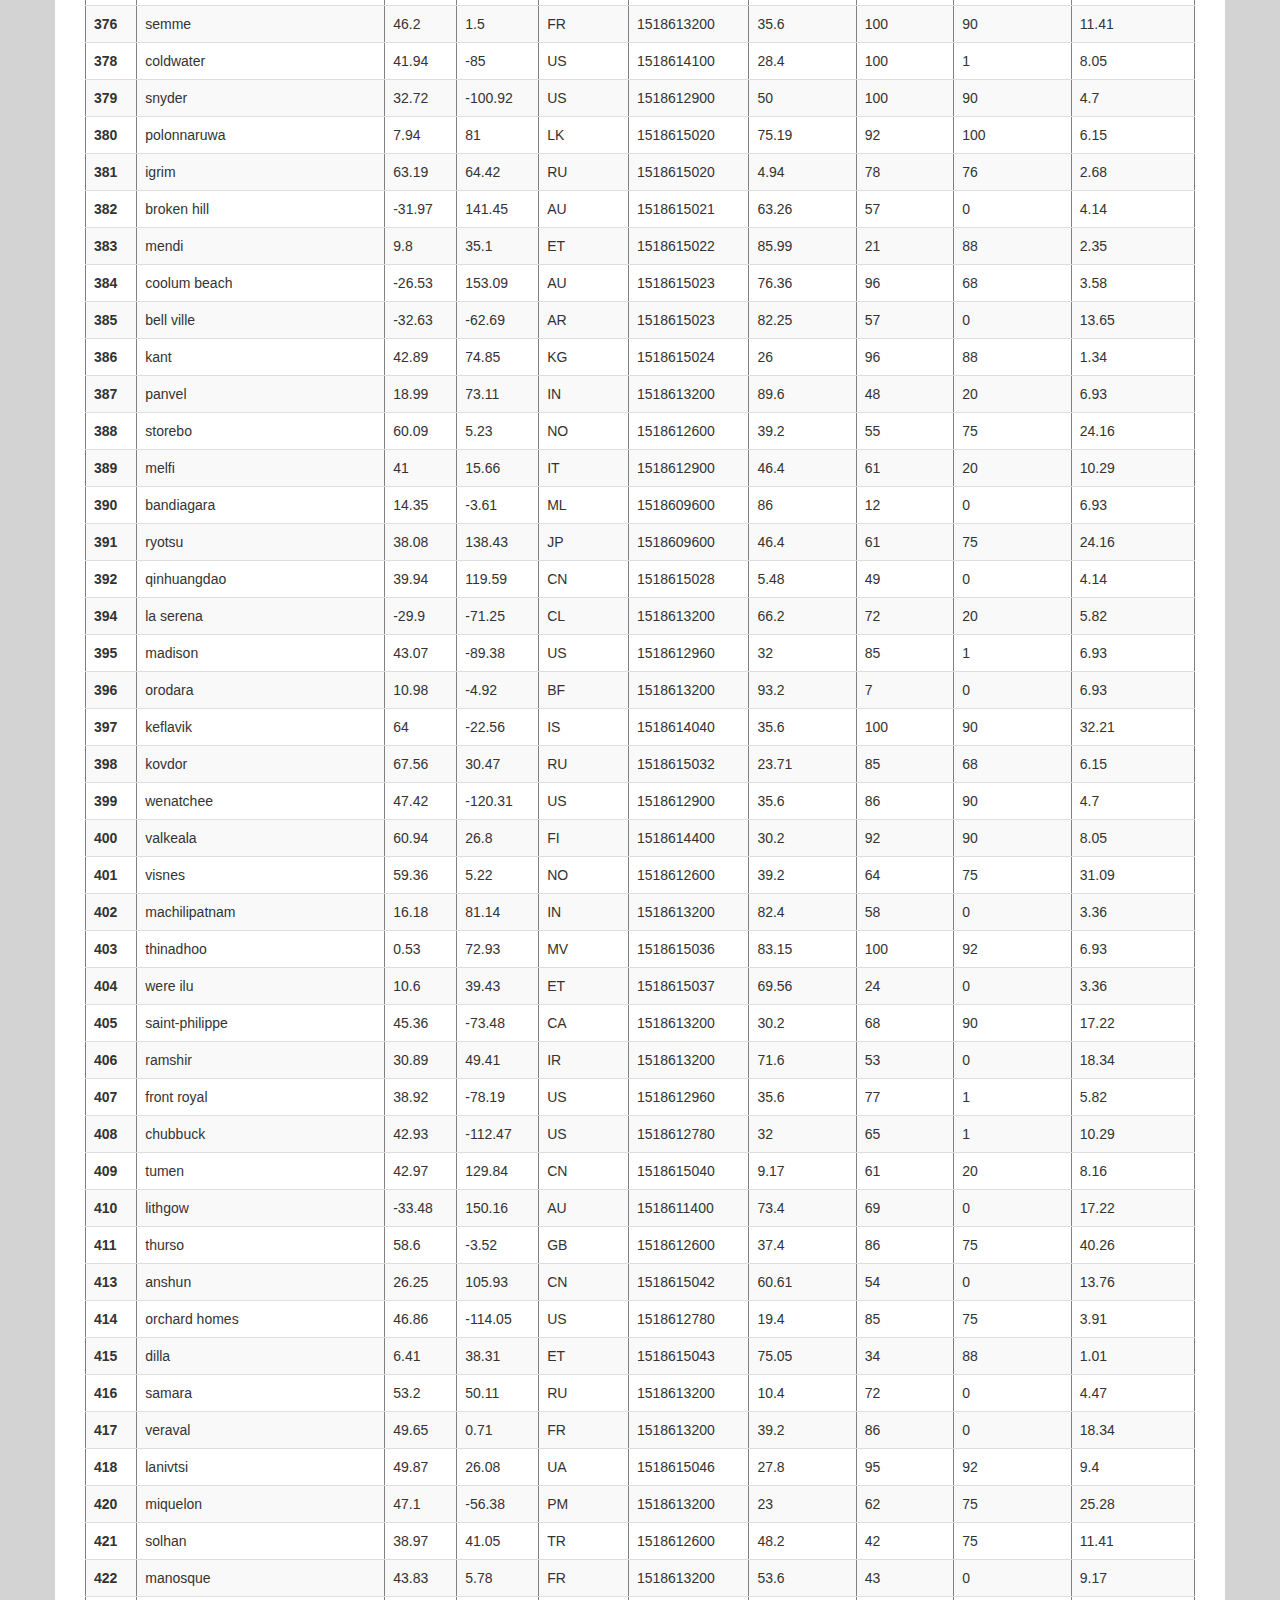
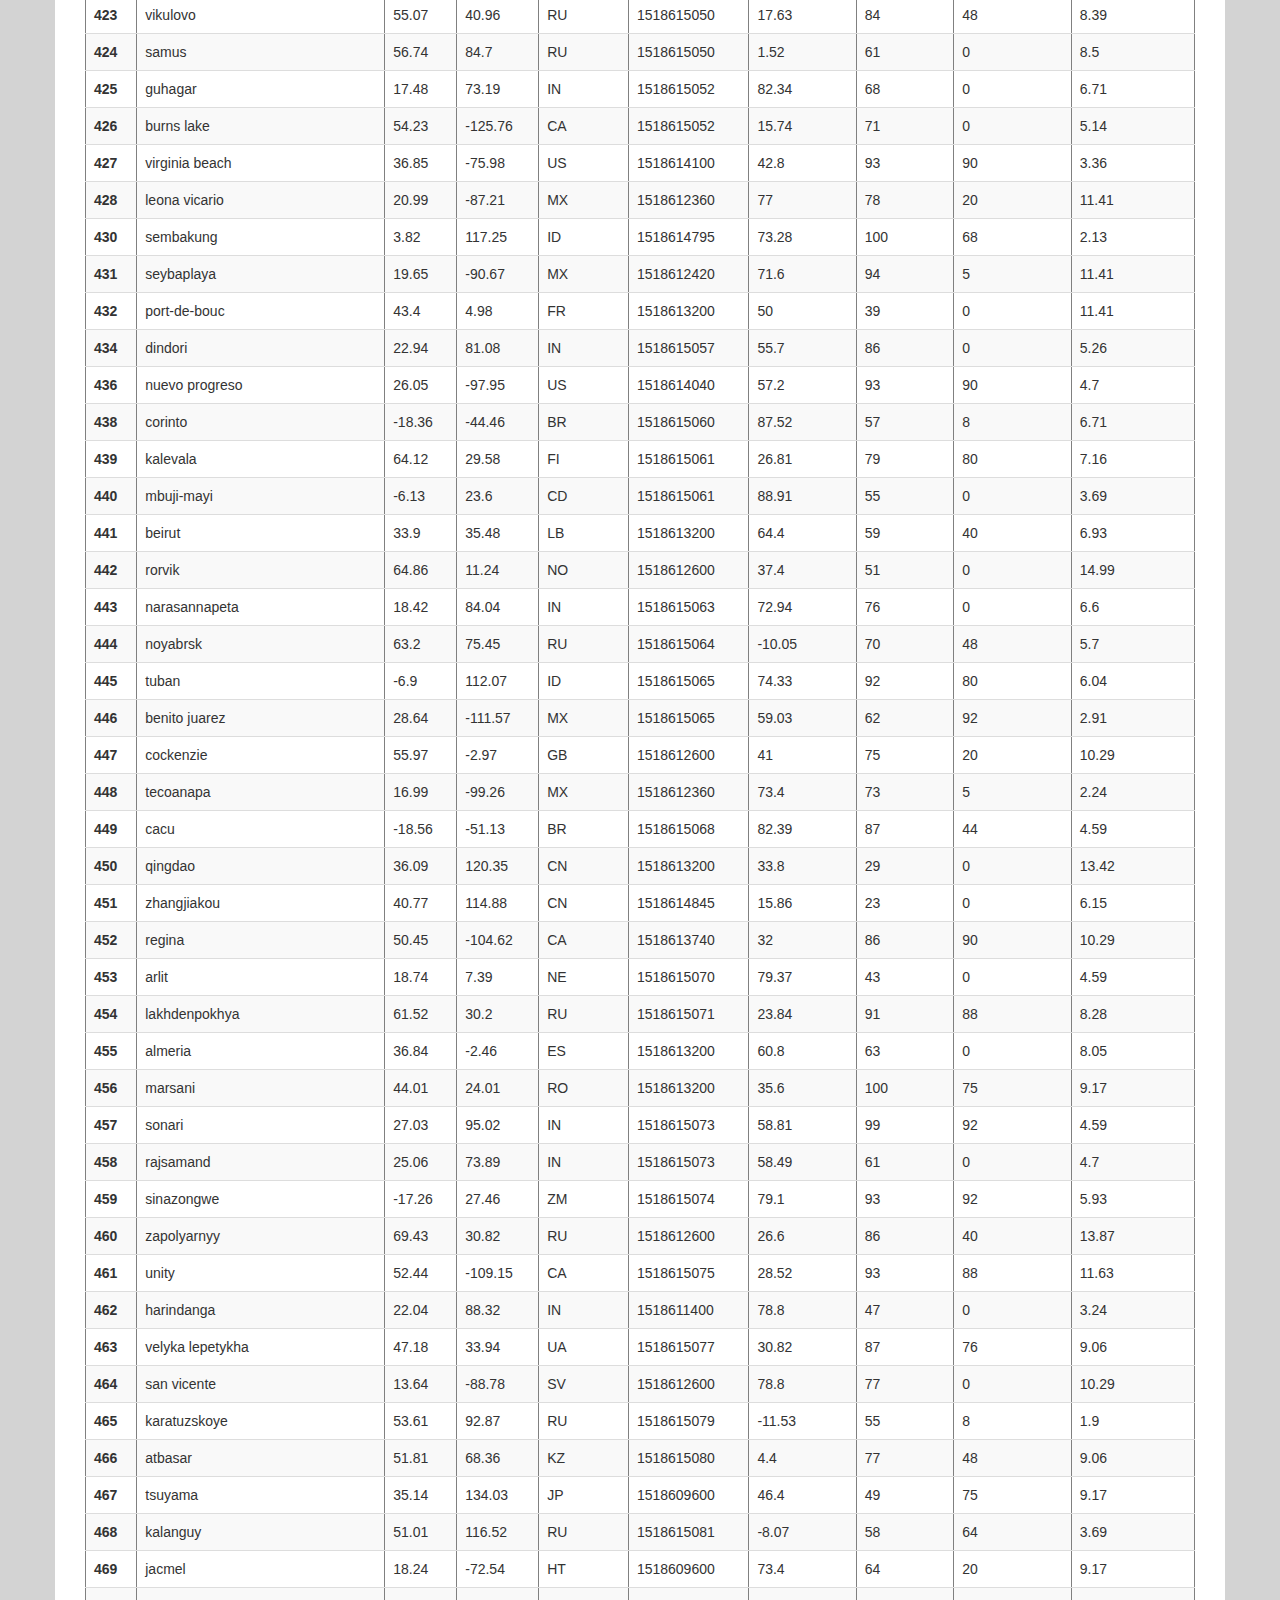
<file: data.html>
<!DOCTYPE html>
<html lang="en">
<head>
  <meta charset="UTF-8">
  <title>Bootstrap Visualization Dashboard</title>
  <link rel="stylesheet" href = "https://maxcdn.bootstrapcdn.com/bootstrap/3.3.7/css/bootstrap.min.css">
  <link rel="stylesheet" href = "style.css">
</head>

<body>
        <nav class="navbar navbar-default">
                <div class="container-fluid">
                  <!-- Brand and toggle get grouped for better mobile display -->
                  <div class="navbar-header">
                    <button type="button" class="navbar-toggle collapsed" data-toggle="collapse" data-target="#bs-example-navbar-collapse-1" aria-expanded="false">
                      <span class="sr-only">Toggle navigation</span>
                      <span class="icon-bar"></span>
                      <span class="icon-bar"></span>
                      <span class="icon-bar"></span>
                    </button>
                    <a class="navbar-brand" href="index.html">Lattitude</a>
                  </div>
              
                  <!-- Collect the nav links, forms, and other content for toggling -->

                    <ul class="nav navbar-nav navbar-right">
                      <li class="dropdown">
                        <a href="#" class="dropdown-toggle" data-toggle="dropdown" role="button" aria-haspopup="true" aria-expanded="false">Plots <span class="caret"></span></a>
                        <ul class="dropdown-menu">
                          <li><a href="maxtemp.html">Max Temperature</a></li>
                          <li><a href="humidity.html">Humidity</a></li>
                          <li><a href="cloudiness.html">Cloudiness</a></li>
                          <li><a href="windspeed.html">Wind Speed</a></li>
                        </ul>
                      </li>
                      <li><a href="comparison.html">Comparison</a></li>
                      <li><a href="data.html">Data</a></li>
                    </ul>
                  </div><!-- /.navbar-collapse -->
                </div><!-- /.container-fluid -->
              </nav>

              <div class="container">
                <div class = "row">
                        <div class="col-lg-7 col-sm-12">
                        <h1>Data</h1>
                        <hr>
                        <br>
                        <p> The following table includes all of the data used for plotting during this project.</p>
                    </div>
                    <div class="col-lg-12 col-sm-12">
                        <table border="1" class="table table-striped">
                            <thead>
                              <tr style="text-align: right;">
                                <th></th>
                                <th>City</th>
                                <th>Lat</th>
                                <th>Lng</th>
                                <th>Country</th>
                                <th>Date</th>
                                <th>Max Temp</th>
                                <th>Humidity</th>
                                <th>Cloudiness</th>
                                <th>Wind Speed</th>
                              </tr>
                            </thead>
                            <tbody>
                              <tr>
                                <th>1</th>
                                <td>mosquera</td>
                                <td>4.71</td>
                                <td>-74.23</td>
                                <td>CO</td>
                                <td>1518613200</td>
                                <td>57.2</td>
                                <td>76</td>
                                <td>40</td>
                                <td>5.82</td>
                              </tr>
                              <tr>
                                <th>2</th>
                                <td>kaz</td>
                                <td>53.11</td>
                                <td>87.55</td>
                                <td>RU</td>
                                <td>1518614743</td>
                                <td>11.9</td>
                                <td>78</td>
                                <td>0</td>
                                <td>2.57</td>
                              </tr>
                              <tr>
                                <th>3</th>
                                <td>bikaner</td>
                                <td>28.02</td>
                                <td>73.32</td>
                                <td>IN</td>
                                <td>1518614679</td>
                                <td>73.28</td>
                                <td>40</td>
                                <td>0</td>
                                <td>5.59</td>
                              </tr>
                              <tr>
                                <th>4</th>
                                <td>brandon</td>
                                <td>43.59</td>
                                <td>-96.57</td>
                                <td>US</td>
                                <td>1518612960</td>
                                <td>19.4</td>
                                <td>92</td>
                                <td>1</td>
                                <td>9.95</td>
                              </tr>
                              <tr>
                                <th>5</th>
                                <td>jaguarari</td>
                                <td>-10.26</td>
                                <td>-40.2</td>
                                <td>BR</td>
                                <td>1518614744</td>
                                <td>71.21</td>
                                <td>94</td>
                                <td>64</td>
                                <td>9.4</td>
                              </tr>
                              <tr>
                                <th>6</th>
                                <td>manzil salim</td>
                                <td>35.86</td>
                                <td>8.48</td>
                                <td>TN</td>
                                <td>1518613200</td>
                                <td>59</td>
                                <td>60</td>
                                <td>40</td>
                                <td>23.04</td>
                              </tr>
                              <tr>
                                <th>7</th>
                                <td>shenzhen</td>
                                <td>22.54</td>
                                <td>114.05</td>
                                <td>CN</td>
                                <td>1518611400</td>
                                <td>66.2</td>
                                <td>55</td>
                                <td>40</td>
                                <td>12.75</td>
                              </tr>
                              <tr>
                                <th>9</th>
                                <td>manavalakurichi</td>
                                <td>8.13</td>
                                <td>77.3</td>
                                <td>IN</td>
                                <td>1518611400</td>
                                <td>86</td>
                                <td>62</td>
                                <td>20</td>
                                <td>4.7</td>
                              </tr>
                              <tr>
                                <th>10</th>
                                <td>tall kayf</td>
                                <td>37.08</td>
                                <td>41.07</td>
                                <td>TR</td>
                                <td>1518612600</td>
                                <td>62.6</td>
                                <td>33</td>
                                <td>75</td>
                                <td>8.05</td>
                              </tr>
                              <tr>
                                <th>11</th>
                                <td>hillsborough</td>
                                <td>37.57</td>
                                <td>-122.38</td>
                                <td>US</td>
                                <td>1518612960</td>
                                <td>44.6</td>
                                <td>65</td>
                                <td>20</td>
                                <td>3.36</td>
                              </tr>
                              <tr>
                                <th>12</th>
                                <td>puro</td>
                                <td>13.13</td>
                                <td>123.76</td>
                                <td>PH</td>
                                <td>1518614749</td>
                                <td>75.76</td>
                                <td>96</td>
                                <td>92</td>
                                <td>4.25</td>
                              </tr>
                              <tr>
                                <th>13</th>
                                <td>staroaleyskoye</td>
                                <td>51.01</td>
                                <td>82</td>
                                <td>RU</td>
                                <td>1518614749</td>
                                <td>23.74</td>
                                <td>75</td>
                                <td>68</td>
                                <td>2.8</td>
                              </tr>
                              <tr>
                                <th>15</th>
                                <td>yelovo</td>
                                <td>57.05</td>
                                <td>54.92</td>
                                <td>RU</td>
                                <td>1518614751</td>
                                <td>9.92</td>
                                <td>82</td>
                                <td>36</td>
                                <td>3.02</td>
                              </tr>
                              <tr>
                                <th>16</th>
                                <td>tobol</td>
                                <td>59.83</td>
                                <td>12.54</td>
                                <td>SE</td>
                                <td>1518612600</td>
                                <td>33.8</td>
                                <td>86</td>
                                <td>75</td>
                                <td>13.87</td>
                              </tr>
                              <tr>
                                <th>17</th>
                                <td>easton</td>
                                <td>42.02</td>
                                <td>-71.13</td>
                                <td>US</td>
                                <td>1518614220</td>
                                <td>37.4</td>
                                <td>100</td>
                                <td>90</td>
                                <td>5.82</td>
                              </tr>
                              <tr>
                                <th>18</th>
                                <td>orlovskiy</td>
                                <td>46.87</td>
                                <td>42.05</td>
                                <td>RU</td>
                                <td>1518614753</td>
                                <td>32.06</td>
                                <td>99</td>
                                <td>88</td>
                                <td>8.72</td>
                              </tr>
                              <tr>
                                <th>19</th>
                                <td>kilkis</td>
                                <td>40.99</td>
                                <td>22.87</td>
                                <td>GR</td>
                                <td>1518612600</td>
                                <td>55.4</td>
                                <td>43</td>
                                <td>20</td>
                                <td>11.41</td>
                              </tr>
                              <tr>
                                <th>21</th>
                                <td>port macquarie</td>
                                <td>-31.43</td>
                                <td>152.91</td>
                                <td>AU</td>
                                <td>1518613200</td>
                                <td>71.6</td>
                                <td>78</td>
                                <td>0</td>
                                <td>5.82</td>
                              </tr>
                              <tr>
                                <th>22</th>
                                <td>mirzapur</td>
                                <td>25.15</td>
                                <td>82.57</td>
                                <td>IN</td>
                                <td>1518614756</td>
                                <td>68.69</td>
                                <td>57</td>
                                <td>0</td>
                                <td>10.85</td>
                              </tr>
                              <tr>
                                <th>23</th>
                                <td>yendi</td>
                                <td>9.45</td>
                                <td>0</td>
                                <td>GH</td>
                                <td>1518614756</td>
                                <td>97.58</td>
                                <td>20</td>
                                <td>0</td>
                                <td>12.3</td>
                              </tr>
                              <tr>
                                <th>24</th>
                                <td>neokhorion</td>
                                <td>41.18</td>
                                <td>23.25</td>
                                <td>GR</td>
                                <td>1518614757</td>
                                <td>40.39</td>
                                <td>95</td>
                                <td>48</td>
                                <td>2.91</td>
                              </tr>
                              <tr>
                                <th>26</th>
                                <td>ucluelet</td>
                                <td>48.94</td>
                                <td>-125.55</td>
                                <td>CA</td>
                                <td>1518614759</td>
                                <td>29.81</td>
                                <td>100</td>
                                <td>20</td>
                                <td>1.57</td>
                              </tr>
                              <tr>
                                <th>27</th>
                                <td>strezhevoy</td>
                                <td>60.73</td>
                                <td>77.6</td>
                                <td>RU</td>
                                <td>1518611400</td>
                                <td>-2.21</td>
                                <td>91</td>
                                <td>0</td>
                                <td>6.71</td>
                              </tr>
                              <tr>
                                <th>28</th>
                                <td>kobayashi</td>
                                <td>32.03</td>
                                <td>131.02</td>
                                <td>JP</td>
                                <td>1518609600</td>
                                <td>51.8</td>
                                <td>87</td>
                                <td>40</td>
                                <td>2.24</td>
                              </tr>
                              <tr>
                                <th>29</th>
                                <td>tangshan</td>
                                <td>39.63</td>
                                <td>118.17</td>
                                <td>CN</td>
                                <td>1518614572</td>
                                <td>25.76</td>
                                <td>35</td>
                                <td>8</td>
                                <td>3.02</td>
                              </tr>
                              <tr>
                                <th>30</th>
                                <td>cerrik</td>
                                <td>41.03</td>
                                <td>19.98</td>
                                <td>AL</td>
                                <td>1518613200</td>
                                <td>42.8</td>
                                <td>93</td>
                                <td>75</td>
                                <td>6.93</td>
                              </tr>
                              <tr>
                                <th>31</th>
                                <td>xinmin</td>
                                <td>42</td>
                                <td>122.83</td>
                                <td>CN</td>
                                <td>1518611400</td>
                                <td>21.2</td>
                                <td>29</td>
                                <td>0</td>
                                <td>4.47</td>
                              </tr>
                              <tr>
                                <th>32</th>
                                <td>niksic</td>
                                <td>42.77</td>
                                <td>18.95</td>
                                <td>ME</td>
                                <td>1518613200</td>
                                <td>50</td>
                                <td>43</td>
                                <td>20</td>
                                <td>5.82</td>
                              </tr>
                              <tr>
                                <th>33</th>
                                <td>dzialdowo</td>
                                <td>53.24</td>
                                <td>20.17</td>
                                <td>PL</td>
                                <td>1518614763</td>
                                <td>33.59</td>
                                <td>92</td>
                                <td>64</td>
                                <td>8.16</td>
                              </tr>
                              <tr>
                                <th>34</th>
                                <td>witbank</td>
                                <td>-25.87</td>
                                <td>29.23</td>
                                <td>ZA</td>
                                <td>1518614764</td>
                                <td>76.16</td>
                                <td>72</td>
                                <td>0</td>
                                <td>4.36</td>
                              </tr>
                              <tr>
                                <th>35</th>
                                <td>san borja</td>
                                <td>-14.86</td>
                                <td>-66.75</td>
                                <td>BO</td>
                                <td>1518614765</td>
                                <td>75.76</td>
                                <td>84</td>
                                <td>8</td>
                                <td>3.69</td>
                              </tr>
                              <tr>
                                <th>36</th>
                                <td>rabat</td>
                                <td>34.02</td>
                                <td>-6.83</td>
                                <td>MA</td>
                                <td>1518613200</td>
                                <td>60.8</td>
                                <td>59</td>
                                <td>20</td>
                                <td>9.17</td>
                              </tr>
                              <tr>
                                <th>37</th>
                                <td>pontal</td>
                                <td>-21.02</td>
                                <td>-48.04</td>
                                <td>BR</td>
                                <td>1518613200</td>
                                <td>73.4</td>
                                <td>83</td>
                                <td>0</td>
                                <td>10.29</td>
                              </tr>
                              <tr>
                                <th>38</th>
                                <td>shangzhi</td>
                                <td>45.21</td>
                                <td>127.96</td>
                                <td>CN</td>
                                <td>1518614767</td>
                                <td>4.16</td>
                                <td>78</td>
                                <td>24</td>
                                <td>6.04</td>
                              </tr>
                              <tr>
                                <th>39</th>
                                <td>alberton</td>
                                <td>-26.25</td>
                                <td>28.13</td>
                                <td>ZA</td>
                                <td>1518613200</td>
                                <td>82.4</td>
                                <td>53</td>
                                <td>75</td>
                                <td>6.93</td>
                              </tr>
                              <tr>
                                <th>40</th>
                                <td>amot</td>
                                <td>59.57</td>
                                <td>7.99</td>
                                <td>NO</td>
                                <td>1518612600</td>
                                <td>37.4</td>
                                <td>69</td>
                                <td>75</td>
                                <td>12.75</td>
                              </tr>
                              <tr>
                                <th>42</th>
                                <td>esna</td>
                                <td>45.2</td>
                                <td>27.57</td>
                                <td>RO</td>
                                <td>1518614769</td>
                                <td>42.91</td>
                                <td>95</td>
                                <td>100</td>
                                <td>15.55</td>
                              </tr>
                              <tr>
                                <th>44</th>
                                <td>turbat</td>
                                <td>26</td>
                                <td>63.05</td>
                                <td>PK</td>
                                <td>1518614761</td>
                                <td>80.17</td>
                                <td>29</td>
                                <td>44</td>
                                <td>11.18</td>
                              </tr>
                              <tr>
                                <th>45</th>
                                <td>piranshahr</td>
                                <td>36.7</td>
                                <td>45.14</td>
                                <td>IR</td>
                                <td>1518614771</td>
                                <td>40.97</td>
                                <td>67</td>
                                <td>0</td>
                                <td>1.79</td>
                              </tr>
                              <tr>
                                <th>46</th>
                                <td>colborne</td>
                                <td>44.01</td>
                                <td>-77.89</td>
                                <td>CA</td>
                                <td>1518613200</td>
                                <td>32</td>
                                <td>95</td>
                                <td>75</td>
                                <td>11.41</td>
                              </tr>
                              <tr>
                                <th>47</th>
                                <td>koulikoro</td>
                                <td>12.86</td>
                                <td>-7.56</td>
                                <td>ML</td>
                                <td>1518613200</td>
                                <td>89.6</td>
                                <td>8</td>
                                <td>0</td>
                                <td>6.93</td>
                              </tr>
                              <tr>
                                <th>48</th>
                                <td>isaka</td>
                                <td>-2.81</td>
                                <td>17.72</td>
                                <td>CD</td>
                                <td>1518614773</td>
                                <td>87.91</td>
                                <td>72</td>
                                <td>36</td>
                                <td>3.02</td>
                              </tr>
                              <tr>
                                <th>49</th>
                                <td>payson</td>
                                <td>40.04</td>
                                <td>-111.73</td>
                                <td>US</td>
                                <td>1518612960</td>
                                <td>35.6</td>
                                <td>86</td>
                                <td>90</td>
                                <td>1.9</td>
                              </tr>
                              <tr>
                                <th>50</th>
                                <td>bonga</td>
                                <td>7.26</td>
                                <td>36.25</td>
                                <td>ET</td>
                                <td>1518614775</td>
                                <td>85.57</td>
                                <td>25</td>
                                <td>24</td>
                                <td>2.13</td>
                              </tr>
                              <tr>
                                <th>51</th>
                                <td>mehndawal</td>
                                <td>26.98</td>
                                <td>83.11</td>
                                <td>IN</td>
                                <td>1518614775</td>
                                <td>70.58</td>
                                <td>58</td>
                                <td>0</td>
                                <td>11.52</td>
                              </tr>
                              <tr>
                                <th>52</th>
                                <td>adrar</td>
                                <td>27.87</td>
                                <td>-0.29</td>
                                <td>DZ</td>
                                <td>1518613200</td>
                                <td>71.6</td>
                                <td>14</td>
                                <td>0</td>
                                <td>8.05</td>
                              </tr>
                              <tr>
                                <th>54</th>
                                <td>dillon</td>
                                <td>45.22</td>
                                <td>-112.64</td>
                                <td>US</td>
                                <td>1518612780</td>
                                <td>15.8</td>
                                <td>85</td>
                                <td>1</td>
                                <td>5.82</td>
                              </tr>
                              <tr>
                                <th>55</th>
                                <td>chatra</td>
                                <td>24.21</td>
                                <td>84.87</td>
                                <td>IN</td>
                                <td>1518609600</td>
                                <td>73.4</td>
                                <td>56</td>
                                <td>20</td>
                                <td>2.24</td>
                              </tr>
                              <tr>
                                <th>56</th>
                                <td>ruwi</td>
                                <td>23.6</td>
                                <td>58.55</td>
                                <td>OM</td>
                                <td>1518612600</td>
                                <td>77</td>
                                <td>78</td>
                                <td>20</td>
                                <td>14.99</td>
                              </tr>
                              <tr>
                                <th>57</th>
                                <td>pionerskiy</td>
                                <td>61.2</td>
                                <td>62.86</td>
                                <td>RU</td>
                                <td>1518614779</td>
                                <td>12.44</td>
                                <td>80</td>
                                <td>44</td>
                                <td>2.57</td>
                              </tr>
                              <tr>
                                <th>58</th>
                                <td>yucaipa</td>
                                <td>34.03</td>
                                <td>-117.04</td>
                                <td>US</td>
                                <td>1518613200</td>
                                <td>53.6</td>
                                <td>57</td>
                                <td>1</td>
                                <td>2.57</td>
                              </tr>
                              <tr>
                                <th>59</th>
                                <td>polson</td>
                                <td>47.69</td>
                                <td>-114.16</td>
                                <td>US</td>
                                <td>1518614780</td>
                                <td>29.27</td>
                                <td>53</td>
                                <td>92</td>
                                <td>4.7</td>
                              </tr>
                              <tr>
                                <th>60</th>
                                <td>eucaliptus</td>
                                <td>-17.6</td>
                                <td>-67.51</td>
                                <td>BO</td>
                                <td>1518613200</td>
                                <td>50</td>
                                <td>61</td>
                                <td>75</td>
                                <td>14.99</td>
                              </tr>
                              <tr>
                                <th>61</th>
                                <td>sharan</td>
                                <td>33.15</td>
                                <td>68.78</td>
                                <td>AF</td>
                                <td>1518614782</td>
                                <td>35.48</td>
                                <td>95</td>
                                <td>92</td>
                                <td>4.03</td>
                              </tr>
                              <tr>
                                <th>62</th>
                                <td>weyburn</td>
                                <td>49.67</td>
                                <td>-103.85</td>
                                <td>CA</td>
                                <td>1518614782</td>
                                <td>30.17</td>
                                <td>87</td>
                                <td>48</td>
                                <td>14.65</td>
                              </tr>
                              <tr>
                                <th>63</th>
                                <td>barnstaple</td>
                                <td>51.08</td>
                                <td>-4.06</td>
                                <td>GB</td>
                                <td>1518612600</td>
                                <td>44.6</td>
                                <td>93</td>
                                <td>90</td>
                                <td>12.75</td>
                              </tr>
                              <tr>
                                <th>64</th>
                                <td>bianzhuang</td>
                                <td>39.44</td>
                                <td>112.12</td>
                                <td>CN</td>
                                <td>1518614784</td>
                                <td>7.58</td>
                                <td>77</td>
                                <td>0</td>
                                <td>2.8</td>
                              </tr>
                              <tr>
                                <th>65</th>
                                <td>verkhnyaya toyma</td>
                                <td>62.24</td>
                                <td>45</td>
                                <td>RU</td>
                                <td>1518614784</td>
                                <td>16.58</td>
                                <td>82</td>
                                <td>48</td>
                                <td>3.8</td>
                              </tr>
                              <tr>
                                <th>66</th>
                                <td>luancheng</td>
                                <td>37.88</td>
                                <td>114.65</td>
                                <td>CN</td>
                                <td>1518609600</td>
                                <td>33.8</td>
                                <td>22</td>
                                <td>0</td>
                                <td>4.47</td>
                              </tr>
                              <tr>
                                <th>67</th>
                                <td>hongjiang</td>
                                <td>27.21</td>
                                <td>109.83</td>
                                <td>CN</td>
                                <td>1518614786</td>
                                <td>59.51</td>
                                <td>75</td>
                                <td>36</td>
                                <td>8.39</td>
                              </tr>
                              <tr>
                                <th>68</th>
                                <td>salinopolis</td>
                                <td>-0.61</td>
                                <td>-47.36</td>
                                <td>BR</td>
                                <td>1518614786</td>
                                <td>73.46</td>
                                <td>100</td>
                                <td>92</td>
                                <td>10.74</td>
                              </tr>
                              <tr>
                                <th>69</th>
                                <td>edd</td>
                                <td>13.93</td>
                                <td>41.69</td>
                                <td>ER</td>
                                <td>1518614787</td>
                                <td>98.17</td>
                                <td>16</td>
                                <td>0</td>
                                <td>4.14</td>
                              </tr>
                              <tr>
                                <th>71</th>
                                <td>serebryanyy bor</td>
                                <td>56.8</td>
                                <td>124.8</td>
                                <td>RU</td>
                                <td>1518614789</td>
                                <td>-3.72</td>
                                <td>58</td>
                                <td>36</td>
                                <td>6.15</td>
                              </tr>
                              <tr>
                                <th>72</th>
                                <td>felipe carrillo puerto</td>
                                <td>19.58</td>
                                <td>-88.05</td>
                                <td>MX</td>
                                <td>1518614790</td>
                                <td>74.32</td>
                                <td>72</td>
                                <td>20</td>
                                <td>6.04</td>
                              </tr>
                              <tr>
                                <th>73</th>
                                <td>marau</td>
                                <td>-28.45</td>
                                <td>-52.2</td>
                                <td>BR</td>
                                <td>1518613200</td>
                                <td>71.6</td>
                                <td>68</td>
                                <td>0</td>
                                <td>21.92</td>
                              </tr>
                              <tr>
                                <th>74</th>
                                <td>upig</td>
                                <td>15.02</td>
                                <td>120.99</td>
                                <td>PH</td>
                                <td>1518613200</td>
                                <td>80.6</td>
                                <td>88</td>
                                <td>75</td>
                                <td>7.61</td>
                              </tr>
                              <tr>
                                <th>75</th>
                                <td>tulle</td>
                                <td>45.27</td>
                                <td>1.77</td>
                                <td>FR</td>
                                <td>1518613200</td>
                                <td>39.2</td>
                                <td>93</td>
                                <td>90</td>
                                <td>8.05</td>
                              </tr>
                              <tr>
                                <th>76</th>
                                <td>dewas</td>
                                <td>22.96</td>
                                <td>76.05</td>
                                <td>IN</td>
                                <td>1518609600</td>
                                <td>77</td>
                                <td>29</td>
                                <td>40</td>
                                <td>6.93</td>
                              </tr>
                              <tr>
                                <th>77</th>
                                <td>kruisfontein</td>
                                <td>-34</td>
                                <td>24.73</td>
                                <td>ZA</td>
                                <td>1518614793</td>
                                <td>76.43</td>
                                <td>68</td>
                                <td>12</td>
                                <td>5.37</td>
                              </tr>
                              <tr>
                                <th>78</th>
                                <td>moa</td>
                                <td>20.66</td>
                                <td>-74.95</td>
                                <td>CU</td>
                                <td>1518614794</td>
                                <td>70.04</td>
                                <td>79</td>
                                <td>76</td>
                                <td>7.72</td>
                              </tr>
                              <tr>
                                <th>79</th>
                                <td>lastoursville</td>
                                <td>-0.81</td>
                                <td>12.73</td>
                                <td>GA</td>
                                <td>1518614795</td>
                                <td>82.87</td>
                                <td>79</td>
                                <td>44</td>
                                <td>3.02</td>
                              </tr>
                              <tr>
                                <th>80</th>
                                <td>calamar</td>
                                <td>1.96</td>
                                <td>-72.65</td>
                                <td>CO</td>
                                <td>1518614795</td>
                                <td>80.71</td>
                                <td>51</td>
                                <td>32</td>
                                <td>5.48</td>
                              </tr>
                              <tr>
                                <th>81</th>
                                <td>komarikhinskiy</td>
                                <td>58.1</td>
                                <td>57.12</td>
                                <td>RU</td>
                                <td>1518611400</td>
                                <td>17.6</td>
                                <td>61</td>
                                <td>0</td>
                                <td>4.47</td>
                              </tr>
                              <tr>
                                <th>82</th>
                                <td>sivas</td>
                                <td>39.75</td>
                                <td>37.01</td>
                                <td>TR</td>
                                <td>1518612600</td>
                                <td>39.2</td>
                                <td>60</td>
                                <td>75</td>
                                <td>18.34</td>
                              </tr>
                              <tr>
                                <th>83</th>
                                <td>jupiter</td>
                                <td>26.93</td>
                                <td>-80.09</td>
                                <td>US</td>
                                <td>1518613740</td>
                                <td>75.2</td>
                                <td>78</td>
                                <td>20</td>
                                <td>5.82</td>
                              </tr>
                              <tr>
                                <th>85</th>
                                <td>zanjan</td>
                                <td>36.67</td>
                                <td>48.48</td>
                                <td>IR</td>
                                <td>1518613200</td>
                                <td>44.6</td>
                                <td>70</td>
                                <td>75</td>
                                <td>9.17</td>
                              </tr>
                              <tr>
                                <th>87</th>
                                <td>murray bridge</td>
                                <td>-35.12</td>
                                <td>139.28</td>
                                <td>AU</td>
                                <td>1518614800</td>
                                <td>61.67</td>
                                <td>99</td>
                                <td>0</td>
                                <td>8.16</td>
                              </tr>
                              <tr>
                                <th>88</th>
                                <td>parrita</td>
                                <td>9.52</td>
                                <td>-84.33</td>
                                <td>CR</td>
                                <td>1518613200</td>
                                <td>71.6</td>
                                <td>37</td>
                                <td>0</td>
                                <td>18.34</td>
                              </tr>
                              <tr>
                                <th>89</th>
                                <td>messina</td>
                                <td>38.19</td>
                                <td>15.55</td>
                                <td>IT</td>
                                <td>1518612900</td>
                                <td>53.6</td>
                                <td>62</td>
                                <td>40</td>
                                <td>11.41</td>
                              </tr>
                              <tr>
                                <th>90</th>
                                <td>dumbraveni</td>
                                <td>46.23</td>
                                <td>24.57</td>
                                <td>RO</td>
                                <td>1518613200</td>
                                <td>37.4</td>
                                <td>93</td>
                                <td>90</td>
                                <td>9.17</td>
                              </tr>
                              <tr>
                                <th>91</th>
                                <td>dolores</td>
                                <td>-36.31</td>
                                <td>-57.68</td>
                                <td>AR</td>
                                <td>1518614803</td>
                                <td>70.36</td>
                                <td>58</td>
                                <td>0</td>
                                <td>5.93</td>
                              </tr>
                              <tr>
                                <th>92</th>
                                <td>inverell</td>
                                <td>-29.78</td>
                                <td>151.11</td>
                                <td>AU</td>
                                <td>1518614804</td>
                                <td>66.08</td>
                                <td>68</td>
                                <td>12</td>
                                <td>3.36</td>
                              </tr>
                              <tr>
                                <th>93</th>
                                <td>lanzhou</td>
                                <td>36.06</td>
                                <td>103.82</td>
                                <td>CN</td>
                                <td>1518609600</td>
                                <td>24.8</td>
                                <td>25</td>
                                <td>0</td>
                                <td>4.47</td>
                              </tr>
                              <tr>
                                <th>94</th>
                                <td>concordia</td>
                                <td>-31.4</td>
                                <td>-58.02</td>
                                <td>AR</td>
                                <td>1518613200</td>
                                <td>77</td>
                                <td>47</td>
                                <td>0</td>
                                <td>6.93</td>
                              </tr>
                              <tr>
                                <th>96</th>
                                <td>lubango</td>
                                <td>-14.92</td>
                                <td>13.49</td>
                                <td>AO</td>
                                <td>1518614807</td>
                                <td>88.94</td>
                                <td>42</td>
                                <td>24</td>
                                <td>2.13</td>
                              </tr>
                              <tr>
                                <th>97</th>
                                <td>xai-xai</td>
                                <td>-25.04</td>
                                <td>33.64</td>
                                <td>MZ</td>
                                <td>1518614807</td>
                                <td>81.07</td>
                                <td>89</td>
                                <td>0</td>
                                <td>7.16</td>
                              </tr>
                              <tr>
                                <th>98</th>
                                <td>tysmenytsya</td>
                                <td>48.9</td>
                                <td>24.84</td>
                                <td>UA</td>
                                <td>1518611400</td>
                                <td>32</td>
                                <td>99</td>
                                <td>75</td>
                                <td>11.18</td>
                              </tr>
                              <tr>
                                <th>99</th>
                                <td>winona</td>
                                <td>43.21</td>
                                <td>-79.65</td>
                                <td>CA</td>
                                <td>1518613200</td>
                                <td>37.4</td>
                                <td>86</td>
                                <td>40</td>
                                <td>13.87</td>
                              </tr>
                              <tr>
                                <th>100</th>
                                <td>el carrizo</td>
                                <td>16.25</td>
                                <td>-98.03</td>
                                <td>MX</td>
                                <td>1518614810</td>
                                <td>66.31</td>
                                <td>87</td>
                                <td>0</td>
                                <td>3.91</td>
                              </tr>
                              <tr>
                                <th>101</th>
                                <td>barahan</td>
                                <td>13.01</td>
                                <td>120.76</td>
                                <td>PH</td>
                                <td>1518614810</td>
                                <td>78.19</td>
                                <td>100</td>
                                <td>92</td>
                                <td>8.28</td>
                              </tr>
                              <tr>
                                <th>102</th>
                                <td>pingshan</td>
                                <td>28.83</td>
                                <td>104.35</td>
                                <td>CN</td>
                                <td>1518614811</td>
                                <td>48.44</td>
                                <td>80</td>
                                <td>88</td>
                                <td>3.24</td>
                              </tr>
                              <tr>
                                <th>103</th>
                                <td>abu dhabi</td>
                                <td>24.47</td>
                                <td>54.37</td>
                                <td>AE</td>
                                <td>1518613200</td>
                                <td>89.6</td>
                                <td>44</td>
                                <td>8</td>
                                <td>9.17</td>
                              </tr>
                              <tr>
                                <th>104</th>
                                <td>buritis</td>
                                <td>-15.62</td>
                                <td>-46.42</td>
                                <td>BR</td>
                                <td>1518614812</td>
                                <td>78.05</td>
                                <td>65</td>
                                <td>0</td>
                                <td>9.28</td>
                              </tr>
                              <tr>
                                <th>105</th>
                                <td>cessnock</td>
                                <td>-32.83</td>
                                <td>151.35</td>
                                <td>AU</td>
                                <td>1518613200</td>
                                <td>75.2</td>
                                <td>73</td>
                                <td>90</td>
                                <td>20.8</td>
                              </tr>
                              <tr>
                                <th>106</th>
                                <td>siyabuswa</td>
                                <td>-25.11</td>
                                <td>29.06</td>
                                <td>ZA</td>
                                <td>1518614813</td>
                                <td>84.67</td>
                                <td>45</td>
                                <td>0</td>
                                <td>6.04</td>
                              </tr>
                              <tr>
                                <th>107</th>
                                <td>tonneins</td>
                                <td>44.39</td>
                                <td>0.31</td>
                                <td>FR</td>
                                <td>1518613200</td>
                                <td>46.4</td>
                                <td>93</td>
                                <td>90</td>
                                <td>8.05</td>
                              </tr>
                              <tr>
                                <th>108</th>
                                <td>sedkyrkeshch</td>
                                <td>61.72</td>
                                <td>50.96</td>
                                <td>RU</td>
                                <td>1518611400</td>
                                <td>24.8</td>
                                <td>68</td>
                                <td>0</td>
                                <td>2.24</td>
                              </tr>
                              <tr>
                                <th>109</th>
                                <td>naron</td>
                                <td>43.52</td>
                                <td>-8.15</td>
                                <td>ES</td>
                                <td>1518613200</td>
                                <td>60.8</td>
                                <td>82</td>
                                <td>75</td>
                                <td>10.29</td>
                              </tr>
                              <tr>
                                <th>110</th>
                                <td>saiha</td>
                                <td>22.49</td>
                                <td>92.98</td>
                                <td>IN</td>
                                <td>1518614816</td>
                                <td>68.51</td>
                                <td>55</td>
                                <td>8</td>
                                <td>2.35</td>
                              </tr>
                              <tr>
                                <th>111</th>
                                <td>lundazi</td>
                                <td>-12.29</td>
                                <td>33.17</td>
                                <td>ZM</td>
                                <td>1518614817</td>
                                <td>83.86</td>
                                <td>74</td>
                                <td>0</td>
                                <td>7.83</td>
                              </tr>
                              <tr>
                                <th>112</th>
                                <td>monte alegre</td>
                                <td>-2</td>
                                <td>-54.07</td>
                                <td>BR</td>
                                <td>1518614818</td>
                                <td>75.17</td>
                                <td>96</td>
                                <td>8</td>
                                <td>3.13</td>
                              </tr>
                              <tr>
                                <th>113</th>
                                <td>simav</td>
                                <td>39.09</td>
                                <td>28.98</td>
                                <td>TR</td>
                                <td>1518612600</td>
                                <td>39.2</td>
                                <td>86</td>
                                <td>75</td>
                                <td>4.7</td>
                              </tr>
                              <tr>
                                <th>114</th>
                                <td>dire dawa</td>
                                <td>9.59</td>
                                <td>41.86</td>
                                <td>ET</td>
                                <td>1518614819</td>
                                <td>85.61</td>
                                <td>25</td>
                                <td>0</td>
                                <td>6.93</td>
                              </tr>
                              <tr>
                                <th>115</th>
                                <td>niagara falls</td>
                                <td>43.1</td>
                                <td>-79.12</td>
                                <td>CA</td>
                                <td>1518613200</td>
                                <td>39.2</td>
                                <td>80</td>
                                <td>75</td>
                                <td>17.22</td>
                              </tr>
                              <tr>
                                <th>116</th>
                                <td>rivera</td>
                                <td>-30.9</td>
                                <td>-55.54</td>
                                <td>UY</td>
                                <td>1518614820</td>
                                <td>66.8</td>
                                <td>78</td>
                                <td>0</td>
                                <td>7.38</td>
                              </tr>
                              <tr>
                                <th>117</th>
                                <td>abu samrah</td>
                                <td>35.3</td>
                                <td>37.18</td>
                                <td>SY</td>
                                <td>1518614821</td>
                                <td>58.7</td>
                                <td>76</td>
                                <td>68</td>
                                <td>10.07</td>
                              </tr>
                              <tr>
                                <th>118</th>
                                <td>peachland</td>
                                <td>49.77</td>
                                <td>-119.75</td>
                                <td>CA</td>
                                <td>1518613200</td>
                                <td>33.8</td>
                                <td>67</td>
                                <td>90</td>
                                <td>3.36</td>
                              </tr>
                              <tr>
                                <th>119</th>
                                <td>nchelenge</td>
                                <td>-9.35</td>
                                <td>28.74</td>
                                <td>ZM</td>
                                <td>1518614822</td>
                                <td>91.24</td>
                                <td>37</td>
                                <td>8</td>
                                <td>3.58</td>
                              </tr>
                              <tr>
                                <th>120</th>
                                <td>catanduva</td>
                                <td>-21.13</td>
                                <td>-48.97</td>
                                <td>BR</td>
                                <td>1518609600</td>
                                <td>71.6</td>
                                <td>83</td>
                                <td>75</td>
                                <td>6.93</td>
                              </tr>
                              <tr>
                                <th>121</th>
                                <td>nueva loja</td>
                                <td>0.08</td>
                                <td>-76.88</td>
                                <td>EC</td>
                                <td>1518613200</td>
                                <td>77</td>
                                <td>94</td>
                                <td>90</td>
                                <td>2.24</td>
                              </tr>
                              <tr>
                                <th>122</th>
                                <td>selenginsk</td>
                                <td>52.01</td>
                                <td>106.87</td>
                                <td>RU</td>
                                <td>1518613200</td>
                                <td>-2.21</td>
                                <td>70</td>
                                <td>68</td>
                                <td>2.24</td>
                              </tr>
                              <tr>
                                <th>123</th>
                                <td>mtambile</td>
                                <td>-5.38</td>
                                <td>39.7</td>
                                <td>TZ</td>
                                <td>1518614825</td>
                                <td>82.28</td>
                                <td>100</td>
                                <td>20</td>
                                <td>6.93</td>
                              </tr>
                              <tr>
                                <th>124</th>
                                <td>norton shores</td>
                                <td>43.17</td>
                                <td>-86.26</td>
                                <td>US</td>
                                <td>1518614160</td>
                                <td>32</td>
                                <td>78</td>
                                <td>1</td>
                                <td>10.29</td>
                              </tr>
                              <tr>
                                <th>125</th>
                                <td>udachnyy</td>
                                <td>66.42</td>
                                <td>112.4</td>
                                <td>RU</td>
                                <td>1518614795</td>
                                <td>-6.1</td>
                                <td>69</td>
                                <td>32</td>
                                <td>5.14</td>
                              </tr>
                              <tr>
                                <th>127</th>
                                <td>south sioux city</td>
                                <td>42.47</td>
                                <td>-96.41</td>
                                <td>US</td>
                                <td>1518614100</td>
                                <td>30.2</td>
                                <td>92</td>
                                <td>1</td>
                                <td>6.93</td>
                              </tr>
                              <tr>
                                <th>128</th>
                                <td>kalikino</td>
                                <td>52.95</td>
                                <td>39.83</td>
                                <td>RU</td>
                                <td>1518614831</td>
                                <td>14.69</td>
                                <td>89</td>
                                <td>88</td>
                                <td>10.4</td>
                              </tr>
                              <tr>
                                <th>129</th>
                                <td>peque</td>
                                <td>7.02</td>
                                <td>-75.91</td>
                                <td>CO</td>
                                <td>1518614832</td>
                                <td>60.91</td>
                                <td>89</td>
                                <td>68</td>
                                <td>1.68</td>
                              </tr>
                              <tr>
                                <th>130</th>
                                <td>fizesu gherlii</td>
                                <td>47.02</td>
                                <td>23.98</td>
                                <td>RO</td>
                                <td>1518613200</td>
                                <td>37.4</td>
                                <td>97</td>
                                <td>90</td>
                                <td>2.24</td>
                              </tr>
                              <tr>
                                <th>131</th>
                                <td>dunda</td>
                                <td>30.62</td>
                                <td>78.32</td>
                                <td>IN</td>
                                <td>1518614833</td>
                                <td>44.3</td>
                                <td>71</td>
                                <td>0</td>
                                <td>1.57</td>
                              </tr>
                              <tr>
                                <th>132</th>
                                <td>labytnangi</td>
                                <td>66.66</td>
                                <td>66.39</td>
                                <td>RU</td>
                                <td>1518614834</td>
                                <td>5.24</td>
                                <td>77</td>
                                <td>80</td>
                                <td>6.04</td>
                              </tr>
                              <tr>
                                <th>133</th>
                                <td>coro</td>
                                <td>11.41</td>
                                <td>-69.67</td>
                                <td>VE</td>
                                <td>1518614834</td>
                                <td>72.34</td>
                                <td>97</td>
                                <td>80</td>
                                <td>10.74</td>
                              </tr>
                              <tr>
                                <th>134</th>
                                <td>pandamatenga</td>
                                <td>-18.54</td>
                                <td>25.64</td>
                                <td>BW</td>
                                <td>1518609600</td>
                                <td>66.2</td>
                                <td>93</td>
                                <td>75</td>
                                <td>4.7</td>
                              </tr>
                              <tr>
                                <th>136</th>
                                <td>chirongui</td>
                                <td>-12.93</td>
                                <td>45.15</td>
                                <td>YT</td>
                                <td>1518613200</td>
                                <td>87.8</td>
                                <td>70</td>
                                <td>40</td>
                                <td>9.17</td>
                              </tr>
                              <tr>
                                <th>137</th>
                                <td>perelyub</td>
                                <td>51.87</td>
                                <td>50.37</td>
                                <td>RU</td>
                                <td>1518614844</td>
                                <td>11.54</td>
                                <td>84</td>
                                <td>36</td>
                                <td>4.47</td>
                              </tr>
                              <tr>
                                <th>138</th>
                                <td>bunbury</td>
                                <td>53.12</td>
                                <td>-2.65</td>
                                <td>GB</td>
                                <td>1518612600</td>
                                <td>41</td>
                                <td>86</td>
                                <td>40</td>
                                <td>23.04</td>
                              </tr>
                              <tr>
                                <th>139</th>
                                <td>florence</td>
                                <td>34.8</td>
                                <td>-87.68</td>
                                <td>US</td>
                                <td>1518612900</td>
                                <td>59</td>
                                <td>87</td>
                                <td>90</td>
                                <td>8.05</td>
                              </tr>
                              <tr>
                                <th>140</th>
                                <td>kawalu</td>
                                <td>-7.38</td>
                                <td>108.21</td>
                                <td>ID</td>
                                <td>1518614628</td>
                                <td>69.64</td>
                                <td>94</td>
                                <td>80</td>
                                <td>1.34</td>
                              </tr>
                              <tr>
                                <th>142</th>
                                <td>haripur</td>
                                <td>33.99</td>
                                <td>72.93</td>
                                <td>PK</td>
                                <td>1518613200</td>
                                <td>59</td>
                                <td>62</td>
                                <td>40</td>
                                <td>16.11</td>
                              </tr>
                              <tr>
                                <th>143</th>
                                <td>gimbi</td>
                                <td>8.81</td>
                                <td>37.79</td>
                                <td>ET</td>
                                <td>1518614849</td>
                                <td>81.52</td>
                                <td>16</td>
                                <td>20</td>
                                <td>3.13</td>
                              </tr>
                              <tr>
                                <th>144</th>
                                <td>pospelikha</td>
                                <td>51.99</td>
                                <td>81.83</td>
                                <td>RU</td>
                                <td>1518614849</td>
                                <td>19.24</td>
                                <td>76</td>
                                <td>44</td>
                                <td>6.71</td>
                              </tr>
                              <tr>
                                <th>145</th>
                                <td>carora</td>
                                <td>10.17</td>
                                <td>-70.08</td>
                                <td>VE</td>
                                <td>1518614850</td>
                                <td>66.8</td>
                                <td>85</td>
                                <td>80</td>
                                <td>11.74</td>
                              </tr>
                              <tr>
                                <th>147</th>
                                <td>paluan</td>
                                <td>13.42</td>
                                <td>120.46</td>
                                <td>PH</td>
                                <td>1518614851</td>
                                <td>78.19</td>
                                <td>100</td>
                                <td>92</td>
                                <td>8.28</td>
                              </tr>
                              <tr>
                                <th>148</th>
                                <td>idanre</td>
                                <td>7.11</td>
                                <td>5.11</td>
                                <td>NG</td>
                                <td>1518614851</td>
                                <td>97.31</td>
                                <td>37</td>
                                <td>0</td>
                                <td>4.36</td>
                              </tr>
                              <tr>
                                <th>149</th>
                                <td>taganak</td>
                                <td>6.08</td>
                                <td>118.3</td>
                                <td>PH</td>
                                <td>1518613200</td>
                                <td>77</td>
                                <td>88</td>
                                <td>75</td>
                                <td>5.82</td>
                              </tr>
                              <tr>
                                <th>150</th>
                                <td>pondicherry</td>
                                <td>-34.04</td>
                                <td>18.35</td>
                                <td>ZA</td>
                                <td>1518613200</td>
                                <td>75.2</td>
                                <td>73</td>
                                <td>0</td>
                                <td>19.46</td>
                              </tr>
                              <tr>
                                <th>151</th>
                                <td>milici</td>
                                <td>38.08</td>
                                <td>15.17</td>
                                <td>IT</td>
                                <td>1518612900</td>
                                <td>53.6</td>
                                <td>62</td>
                                <td>40</td>
                                <td>11.41</td>
                              </tr>
                              <tr>
                                <th>152</th>
                                <td>chulym</td>
                                <td>55.09</td>
                                <td>80.97</td>
                                <td>RU</td>
                                <td>1518614854</td>
                                <td>11.32</td>
                                <td>77</td>
                                <td>20</td>
                                <td>16.55</td>
                              </tr>
                              <tr>
                                <th>153</th>
                                <td>chanute</td>
                                <td>37.68</td>
                                <td>-95.46</td>
                                <td>US</td>
                                <td>1518614100</td>
                                <td>44.6</td>
                                <td>100</td>
                                <td>90</td>
                                <td>14.99</td>
                              </tr>
                              <tr>
                                <th>154</th>
                                <td>north vanlaiphai</td>
                                <td>23.13</td>
                                <td>93.07</td>
                                <td>IN</td>
                                <td>1518614856</td>
                                <td>65.36</td>
                                <td>63</td>
                                <td>56</td>
                                <td>2.35</td>
                              </tr>
                              <tr>
                                <th>156</th>
                                <td>tiznit</td>
                                <td>29.7</td>
                                <td>-9.73</td>
                                <td>MA</td>
                                <td>1518614857</td>
                                <td>63.16</td>
                                <td>86</td>
                                <td>0</td>
                                <td>0.67</td>
                              </tr>
                              <tr>
                                <th>157</th>
                                <td>poltavka</td>
                                <td>54.36</td>
                                <td>71.76</td>
                                <td>RU</td>
                                <td>1518614858</td>
                                <td>10.69</td>
                                <td>79</td>
                                <td>68</td>
                                <td>3.69</td>
                              </tr>
                              <tr>
                                <th>158</th>
                                <td>carmelo</td>
                                <td>-34</td>
                                <td>-58.28</td>
                                <td>UY</td>
                                <td>1518613200</td>
                                <td>73.4</td>
                                <td>46</td>
                                <td>0</td>
                                <td>13.87</td>
                              </tr>
                              <tr>
                                <th>159</th>
                                <td>khislavichi</td>
                                <td>54.19</td>
                                <td>32.16</td>
                                <td>RU</td>
                                <td>1518614859</td>
                                <td>19.28</td>
                                <td>81</td>
                                <td>92</td>
                                <td>8.95</td>
                              </tr>
                              <tr>
                                <th>160</th>
                                <td>lazi</td>
                                <td>45.57</td>
                                <td>14.64</td>
                                <td>HR</td>
                                <td>1518613200</td>
                                <td>44.6</td>
                                <td>39</td>
                                <td>20</td>
                                <td>9.17</td>
                              </tr>
                              <tr>
                                <th>161</th>
                                <td>sao jose da laje</td>
                                <td>-9.01</td>
                                <td>-36.06</td>
                                <td>BR</td>
                                <td>1518613200</td>
                                <td>84.2</td>
                                <td>62</td>
                                <td>75</td>
                                <td>16.11</td>
                              </tr>
                              <tr>
                                <th>162</th>
                                <td>rovenki</td>
                                <td>49.91</td>
                                <td>38.89</td>
                                <td>RU</td>
                                <td>1518614861</td>
                                <td>26.17</td>
                                <td>98</td>
                                <td>88</td>
                                <td>9.73</td>
                              </tr>
                              <tr>
                                <th>163</th>
                                <td>esmeraldas</td>
                                <td>-19.76</td>
                                <td>-44.31</td>
                                <td>BR</td>
                                <td>1518613200</td>
                                <td>78.8</td>
                                <td>61</td>
                                <td>40</td>
                                <td>6.93</td>
                              </tr>
                              <tr>
                                <th>164</th>
                                <td>bracebridge</td>
                                <td>45.04</td>
                                <td>-79.31</td>
                                <td>CA</td>
                                <td>1518613200</td>
                                <td>14</td>
                                <td>92</td>
                                <td>1</td>
                                <td>4.7</td>
                              </tr>
                              <tr>
                                <th>165</th>
                                <td>lucea</td>
                                <td>18.44</td>
                                <td>-78.17</td>
                                <td>JM</td>
                                <td>1518609600</td>
                                <td>75.2</td>
                                <td>83</td>
                                <td>40</td>
                                <td>10.29</td>
                              </tr>
                              <tr>
                                <th>167</th>
                                <td>porto belo</td>
                                <td>-27.15</td>
                                <td>-48.54</td>
                                <td>BR</td>
                                <td>1518613200</td>
                                <td>78.8</td>
                                <td>69</td>
                                <td>75</td>
                                <td>6.93</td>
                              </tr>
                              <tr>
                                <th>168</th>
                                <td>bozuyuk</td>
                                <td>39.91</td>
                                <td>30.04</td>
                                <td>TR</td>
                                <td>1518612600</td>
                                <td>55.4</td>
                                <td>65</td>
                                <td>75</td>
                                <td>6.93</td>
                              </tr>
                              <tr>
                                <th>169</th>
                                <td>yuanping</td>
                                <td>38.72</td>
                                <td>112.71</td>
                                <td>CN</td>
                                <td>1518614866</td>
                                <td>16.36</td>
                                <td>67</td>
                                <td>0</td>
                                <td>2.57</td>
                              </tr>
                              <tr>
                                <th>170</th>
                                <td>betwagan</td>
                                <td>17.08</td>
                                <td>120.97</td>
                                <td>PH</td>
                                <td>1518614866</td>
                                <td>67.07</td>
                                <td>93</td>
                                <td>92</td>
                                <td>0.78</td>
                              </tr>
                              <tr>
                                <th>171</th>
                                <td>soyo</td>
                                <td>-6.13</td>
                                <td>12.37</td>
                                <td>AO</td>
                                <td>1518614867</td>
                                <td>86.92</td>
                                <td>72</td>
                                <td>68</td>
                                <td>3.69</td>
                              </tr>
                              <tr>
                                <th>172</th>
                                <td>moose factory</td>
                                <td>51.26</td>
                                <td>-80.61</td>
                                <td>CA</td>
                                <td>1518613200</td>
                                <td>26.6</td>
                                <td>73</td>
                                <td>90</td>
                                <td>6.93</td>
                              </tr>
                              <tr>
                                <th>174</th>
                                <td>awbari</td>
                                <td>26.59</td>
                                <td>12.77</td>
                                <td>LY</td>
                                <td>1518614869</td>
                                <td>62.89</td>
                                <td>27</td>
                                <td>88</td>
                                <td>4.47</td>
                              </tr>
                              <tr>
                                <th>175</th>
                                <td>kamoke</td>
                                <td>31.97</td>
                                <td>74.22</td>
                                <td>PK</td>
                                <td>1518613200</td>
                                <td>66.2</td>
                                <td>42</td>
                                <td>12</td>
                                <td>5.82</td>
                              </tr>
                              <tr>
                                <th>176</th>
                                <td>barmer</td>
                                <td>25.74</td>
                                <td>71.4</td>
                                <td>IN</td>
                                <td>1518614871</td>
                                <td>83.54</td>
                                <td>18</td>
                                <td>0</td>
                                <td>6.6</td>
                              </tr>
                              <tr>
                                <th>177</th>
                                <td>fujin</td>
                                <td>47.24</td>
                                <td>132.03</td>
                                <td>CN</td>
                                <td>1518614871</td>
                                <td>2.18</td>
                                <td>68</td>
                                <td>0</td>
                                <td>9.51</td>
                              </tr>
                              <tr>
                                <th>178</th>
                                <td>seydisehir</td>
                                <td>37.42</td>
                                <td>31.85</td>
                                <td>TR</td>
                                <td>1518614872</td>
                                <td>39.8</td>
                                <td>98</td>
                                <td>80</td>
                                <td>5.59</td>
                              </tr>
                              <tr>
                                <th>179</th>
                                <td>iranshahr</td>
                                <td>27.21</td>
                                <td>60.69</td>
                                <td>IR</td>
                                <td>1518613200</td>
                                <td>75.2</td>
                                <td>38</td>
                                <td>0</td>
                                <td>4.7</td>
                              </tr>
                              <tr>
                                <th>181</th>
                                <td>ibotirama</td>
                                <td>-12.18</td>
                                <td>-43.22</td>
                                <td>BR</td>
                                <td>1518614874</td>
                                <td>81.07</td>
                                <td>67</td>
                                <td>0</td>
                                <td>5.03</td>
                              </tr>
                              <tr>
                                <th>182</th>
                                <td>xinxiang</td>
                                <td>35.3</td>
                                <td>113.88</td>
                                <td>CN</td>
                                <td>1518614875</td>
                                <td>39.71</td>
                                <td>31</td>
                                <td>80</td>
                                <td>15.1</td>
                              </tr>
                              <tr>
                                <th>183</th>
                                <td>saint-ambroise</td>
                                <td>47.25</td>
                                <td>-0.65</td>
                                <td>FR</td>
                                <td>1518613200</td>
                                <td>41</td>
                                <td>93</td>
                                <td>90</td>
                                <td>13.87</td>
                              </tr>
                              <tr>
                                <th>184</th>
                                <td>bursa</td>
                                <td>40.18</td>
                                <td>29.07</td>
                                <td>TR</td>
                                <td>1518612600</td>
                                <td>55.4</td>
                                <td>50</td>
                                <td>75</td>
                                <td>10.29</td>
                              </tr>
                              <tr>
                                <th>185</th>
                                <td>mudon</td>
                                <td>16.26</td>
                                <td>97.73</td>
                                <td>MM</td>
                                <td>1518614877</td>
                                <td>83.63</td>
                                <td>56</td>
                                <td>0</td>
                                <td>5.14</td>
                              </tr>
                              <tr>
                                <th>186</th>
                                <td>mogok</td>
                                <td>22.92</td>
                                <td>96.51</td>
                                <td>MM</td>
                                <td>1518614877</td>
                                <td>66.22</td>
                                <td>83</td>
                                <td>20</td>
                                <td>0.56</td>
                              </tr>
                              <tr>
                                <th>188</th>
                                <td>bokajan</td>
                                <td>26.02</td>
                                <td>93.78</td>
                                <td>IN</td>
                                <td>1518614879</td>
                                <td>58.88</td>
                                <td>98</td>
                                <td>36</td>
                                <td>2.57</td>
                              </tr>
                              <tr>
                                <th>189</th>
                                <td>mubi</td>
                                <td>10.27</td>
                                <td>13.26</td>
                                <td>NG</td>
                                <td>1518614880</td>
                                <td>95.78</td>
                                <td>20</td>
                                <td>0</td>
                                <td>7.61</td>
                              </tr>
                              <tr>
                                <th>190</th>
                                <td>gigmoto</td>
                                <td>13.78</td>
                                <td>124.39</td>
                                <td>PH</td>
                                <td>1518614880</td>
                                <td>77.02</td>
                                <td>100</td>
                                <td>80</td>
                                <td>8.95</td>
                              </tr>
                              <tr>
                                <th>191</th>
                                <td>kannangad</td>
                                <td>12.31</td>
                                <td>75.11</td>
                                <td>IN</td>
                                <td>1518614881</td>
                                <td>87.95</td>
                                <td>66</td>
                                <td>20</td>
                                <td>7.05</td>
                              </tr>
                              <tr>
                                <th>192</th>
                                <td>zhangye</td>
                                <td>38.94</td>
                                <td>100.46</td>
                                <td>CN</td>
                                <td>1518614882</td>
                                <td>27.16</td>
                                <td>56</td>
                                <td>48</td>
                                <td>2.46</td>
                              </tr>
                              <tr>
                                <th>194</th>
                                <td>frederiksvaerk</td>
                                <td>55.97</td>
                                <td>12.02</td>
                                <td>DK</td>
                                <td>1518612600</td>
                                <td>39.2</td>
                                <td>64</td>
                                <td>0</td>
                                <td>9.17</td>
                              </tr>
                              <tr>
                                <th>195</th>
                                <td>kargopol</td>
                                <td>61.51</td>
                                <td>38.95</td>
                                <td>RU</td>
                                <td>1518614884</td>
                                <td>12.53</td>
                                <td>80</td>
                                <td>44</td>
                                <td>8.61</td>
                              </tr>
                              <tr>
                                <th>196</th>
                                <td>gravelbourg</td>
                                <td>49.88</td>
                                <td>-106.56</td>
                                <td>CA</td>
                                <td>1518614885</td>
                                <td>34.36</td>
                                <td>84</td>
                                <td>88</td>
                                <td>19.13</td>
                              </tr>
                              <tr>
                                <th>197</th>
                                <td>ila</td>
                                <td>63.43</td>
                                <td>10.37</td>
                                <td>NO</td>
                                <td>1518612600</td>
                                <td>39.2</td>
                                <td>51</td>
                                <td>0</td>
                                <td>13.87</td>
                              </tr>
                              <tr>
                                <th>198</th>
                                <td>artesia</td>
                                <td>32.84</td>
                                <td>-104.4</td>
                                <td>US</td>
                                <td>1518612900</td>
                                <td>46.4</td>
                                <td>45</td>
                                <td>90</td>
                                <td>3.36</td>
                              </tr>
                              <tr>
                                <th>199</th>
                                <td>ellisras</td>
                                <td>-23.67</td>
                                <td>27.74</td>
                                <td>ZA</td>
                                <td>1518614887</td>
                                <td>88.4</td>
                                <td>35</td>
                                <td>0</td>
                                <td>10.96</td>
                              </tr>
                              <tr>
                                <th>200</th>
                                <td>avinurme</td>
                                <td>58.99</td>
                                <td>26.87</td>
                                <td>EE</td>
                                <td>1518614888</td>
                                <td>23.92</td>
                                <td>91</td>
                                <td>68</td>
                                <td>7.72</td>
                              </tr>
                              <tr>
                                <th>201</th>
                                <td>kabare</td>
                                <td>-1.65</td>
                                <td>29.38</td>
                                <td>RW</td>
                                <td>1518614888</td>
                                <td>69.86</td>
                                <td>77</td>
                                <td>48</td>
                                <td>5.7</td>
                              </tr>
                              <tr>
                                <th>202</th>
                                <td>shorapani</td>
                                <td>42.1</td>
                                <td>43.08</td>
                                <td>GE</td>
                                <td>1518613200</td>
                                <td>57.2</td>
                                <td>41</td>
                                <td>0</td>
                                <td>10.29</td>
                              </tr>
                              <tr>
                                <th>203</th>
                                <td>dhangadhi</td>
                                <td>28.7</td>
                                <td>80.57</td>
                                <td>NP</td>
                                <td>1518614889</td>
                                <td>66.35</td>
                                <td>66</td>
                                <td>0</td>
                                <td>6.38</td>
                              </tr>
                              <tr>
                                <th>204</th>
                                <td>mahibadhoo</td>
                                <td>3.78</td>
                                <td>72.97</td>
                                <td>MV</td>
                                <td>1518614890</td>
                                <td>83.59</td>
                                <td>98</td>
                                <td>0</td>
                                <td>15.32</td>
                              </tr>
                              <tr>
                                <th>207</th>
                                <td>santa barbara</td>
                                <td>34.42</td>
                                <td>-119.7</td>
                                <td>US</td>
                                <td>1518613080</td>
                                <td>53.6</td>
                                <td>87</td>
                                <td>90</td>
                                <td>5.7</td>
                              </tr>
                              <tr>
                                <th>209</th>
                                <td>damaturu</td>
                                <td>11.75</td>
                                <td>11.96</td>
                                <td>NG</td>
                                <td>1518614894</td>
                                <td>93.17</td>
                                <td>26</td>
                                <td>0</td>
                                <td>11.3</td>
                              </tr>
                              <tr>
                                <th>210</th>
                                <td>kurmanayevka</td>
                                <td>52.51</td>
                                <td>52.07</td>
                                <td>RU</td>
                                <td>1518614895</td>
                                <td>12.31</td>
                                <td>81</td>
                                <td>8</td>
                                <td>3.13</td>
                              </tr>
                              <tr>
                                <th>211</th>
                                <td>shetpe</td>
                                <td>44.14</td>
                                <td>52.16</td>
                                <td>KZ</td>
                                <td>1518614896</td>
                                <td>28.64</td>
                                <td>56</td>
                                <td>12</td>
                                <td>7.94</td>
                              </tr>
                              <tr>
                                <th>212</th>
                                <td>bongaree</td>
                                <td>-27.08</td>
                                <td>153.16</td>
                                <td>AU</td>
                                <td>1518613200</td>
                                <td>80.6</td>
                                <td>94</td>
                                <td>0</td>
                                <td>4.7</td>
                              </tr>
                              <tr>
                                <th>213</th>
                                <td>outjo</td>
                                <td>-20.11</td>
                                <td>16.16</td>
                                <td>NA</td>
                                <td>1518613200</td>
                                <td>87.8</td>
                                <td>33</td>
                                <td>12</td>
                                <td>3.36</td>
                              </tr>
                              <tr>
                                <th>214</th>
                                <td>tyret pervaya</td>
                                <td>53.67</td>
                                <td>102.31</td>
                                <td>RU</td>
                                <td>1518614898</td>
                                <td>7.27</td>
                                <td>73</td>
                                <td>56</td>
                                <td>9.73</td>
                              </tr>
                              <tr>
                                <th>216</th>
                                <td>guerrero negro</td>
                                <td>27.97</td>
                                <td>-114.04</td>
                                <td>MX</td>
                                <td>1518614899</td>
                                <td>56.14</td>
                                <td>95</td>
                                <td>88</td>
                                <td>5.93</td>
                              </tr>
                              <tr>
                                <th>217</th>
                                <td>antigonish</td>
                                <td>45.62</td>
                                <td>-61.99</td>
                                <td>CA</td>
                                <td>1518613200</td>
                                <td>21.2</td>
                                <td>57</td>
                                <td>1</td>
                                <td>11.41</td>
                              </tr>
                              <tr>
                                <th>218</th>
                                <td>belomorsk</td>
                                <td>64.52</td>
                                <td>34.76</td>
                                <td>RU</td>
                                <td>1518614901</td>
                                <td>25.99</td>
                                <td>90</td>
                                <td>68</td>
                                <td>6.71</td>
                              </tr>
                              <tr>
                                <th>219</th>
                                <td>santo domingo</td>
                                <td>18.48</td>
                                <td>-69.94</td>
                                <td>DO</td>
                                <td>1518613200</td>
                                <td>73.4</td>
                                <td>83</td>
                                <td>20</td>
                                <td>11.41</td>
                              </tr>
                              <tr>
                                <th>220</th>
                                <td>craigieburn</td>
                                <td>-37.6</td>
                                <td>144.94</td>
                                <td>AU</td>
                                <td>1518613200</td>
                                <td>59</td>
                                <td>62</td>
                                <td>0</td>
                                <td>5.82</td>
                              </tr>
                              <tr>
                                <th>222</th>
                                <td>caraz</td>
                                <td>-9.05</td>
                                <td>-77.81</td>
                                <td>PE</td>
                                <td>1518614903</td>
                                <td>51.01</td>
                                <td>94</td>
                                <td>24</td>
                                <td>1.79</td>
                              </tr>
                              <tr>
                                <th>223</th>
                                <td>calafat</td>
                                <td>43.99</td>
                                <td>22.93</td>
                                <td>RO</td>
                                <td>1518614904</td>
                                <td>37.42</td>
                                <td>93</td>
                                <td>76</td>
                                <td>12.97</td>
                              </tr>
                              <tr>
                                <th>224</th>
                                <td>shelburne</td>
                                <td>44.08</td>
                                <td>-80.2</td>
                                <td>CA</td>
                                <td>1518613200</td>
                                <td>30.2</td>
                                <td>85</td>
                                <td>1</td>
                                <td>14.32</td>
                              </tr>
                              <tr>
                                <th>225</th>
                                <td>srednebelaya</td>
                                <td>50.66</td>
                                <td>128.01</td>
                                <td>RU</td>
                                <td>1518613200</td>
                                <td>1.4</td>
                                <td>59</td>
                                <td>0</td>
                                <td>6.71</td>
                              </tr>
                              <tr>
                                <th>226</th>
                                <td>voyinka</td>
                                <td>45.87</td>
                                <td>33.99</td>
                                <td>UA</td>
                                <td>1518614906</td>
                                <td>39.31</td>
                                <td>100</td>
                                <td>56</td>
                                <td>13.42</td>
                              </tr>
                              <tr>
                                <th>227</th>
                                <td>khromtau</td>
                                <td>50.26</td>
                                <td>58.44</td>
                                <td>KZ</td>
                                <td>1518614906</td>
                                <td>11.18</td>
                                <td>82</td>
                                <td>0</td>
                                <td>6.49</td>
                              </tr>
                              <tr>
                                <th>228</th>
                                <td>straumen</td>
                                <td>63.87</td>
                                <td>11.3</td>
                                <td>NO</td>
                                <td>1518612600</td>
                                <td>39.2</td>
                                <td>51</td>
                                <td>0</td>
                                <td>13.87</td>
                              </tr>
                              <tr>
                                <th>229</th>
                                <td>eskisehir</td>
                                <td>39.78</td>
                                <td>30.52</td>
                                <td>TR</td>
                                <td>1518612600</td>
                                <td>44.6</td>
                                <td>65</td>
                                <td>75</td>
                                <td>6.93</td>
                              </tr>
                              <tr>
                                <th>230</th>
                                <td>sitka</td>
                                <td>37.17</td>
                                <td>-99.65</td>
                                <td>US</td>
                                <td>1518614909</td>
                                <td>41.42</td>
                                <td>64</td>
                                <td>20</td>
                                <td>11.07</td>
                              </tr>
                              <tr>
                                <th>231</th>
                                <td>tabou</td>
                                <td>4.42</td>
                                <td>-7.36</td>
                                <td>CI</td>
                                <td>1518614909</td>
                                <td>77.78</td>
                                <td>100</td>
                                <td>68</td>
                                <td>3.36</td>
                              </tr>
                              <tr>
                                <th>232</th>
                                <td>la baneza</td>
                                <td>42.3</td>
                                <td>-5.9</td>
                                <td>ES</td>
                                <td>1518613200</td>
                                <td>48.2</td>
                                <td>87</td>
                                <td>90</td>
                                <td>6.93</td>
                              </tr>
                              <tr>
                                <th>233</th>
                                <td>khonsa</td>
                                <td>26.99</td>
                                <td>95.51</td>
                                <td>IN</td>
                                <td>1518614911</td>
                                <td>56.86</td>
                                <td>98</td>
                                <td>92</td>
                                <td>2.01</td>
                              </tr>
                              <tr>
                                <th>234</th>
                                <td>whyalla</td>
                                <td>-33.04</td>
                                <td>137.58</td>
                                <td>AU</td>
                                <td>1518613200</td>
                                <td>64.4</td>
                                <td>68</td>
                                <td>0</td>
                                <td>10.29</td>
                              </tr>
                              <tr>
                                <th>235</th>
                                <td>hirtshals</td>
                                <td>57.59</td>
                                <td>9.96</td>
                                <td>DK</td>
                                <td>1518612600</td>
                                <td>39.2</td>
                                <td>69</td>
                                <td>0</td>
                                <td>16.11</td>
                              </tr>
                              <tr>
                                <th>236</th>
                                <td>sa kaeo</td>
                                <td>13.8</td>
                                <td>102.09</td>
                                <td>TH</td>
                                <td>1518614913</td>
                                <td>83.14</td>
                                <td>61</td>
                                <td>8</td>
                                <td>3.13</td>
                              </tr>
                              <tr>
                                <th>237</th>
                                <td>tamiahua</td>
                                <td>21.28</td>
                                <td>-97.45</td>
                                <td>MX</td>
                                <td>1518614913</td>
                                <td>66.67</td>
                                <td>100</td>
                                <td>92</td>
                                <td>7.49</td>
                              </tr>
                              <tr>
                                <th>238</th>
                                <td>ardesen</td>
                                <td>41.19</td>
                                <td>40.99</td>
                                <td>TR</td>
                                <td>1518613200</td>
                                <td>55.4</td>
                                <td>66</td>
                                <td>0</td>
                                <td>6.93</td>
                              </tr>
                              <tr>
                                <th>239</th>
                                <td>moba</td>
                                <td>-7.04</td>
                                <td>29.77</td>
                                <td>CD</td>
                                <td>1518614915</td>
                                <td>82.06</td>
                                <td>61</td>
                                <td>0</td>
                                <td>3.58</td>
                              </tr>
                              <tr>
                                <th>240</th>
                                <td>nevsehir</td>
                                <td>38.62</td>
                                <td>34.71</td>
                                <td>TR</td>
                                <td>1518612600</td>
                                <td>55.4</td>
                                <td>37</td>
                                <td>75</td>
                                <td>18.34</td>
                              </tr>
                              <tr>
                                <th>241</th>
                                <td>yuzhno-kurilsk</td>
                                <td>44.03</td>
                                <td>145.86</td>
                                <td>RU</td>
                                <td>1518614917</td>
                                <td>29</td>
                                <td>99</td>
                                <td>56</td>
                                <td>14.88</td>
                              </tr>
                              <tr>
                                <th>242</th>
                                <td>fairhope</td>
                                <td>30.52</td>
                                <td>-87.9</td>
                                <td>US</td>
                                <td>1518613920</td>
                                <td>64.4</td>
                                <td>100</td>
                                <td>90</td>
                                <td>4.7</td>
                              </tr>
                              <tr>
                                <th>243</th>
                                <td>cowra</td>
                                <td>-33.84</td>
                                <td>148.69</td>
                                <td>AU</td>
                                <td>1518614918</td>
                                <td>63.65</td>
                                <td>39</td>
                                <td>0</td>
                                <td>5.26</td>
                              </tr>
                              <tr>
                                <th>244</th>
                                <td>kadyy</td>
                                <td>57.79</td>
                                <td>43.19</td>
                                <td>RU</td>
                                <td>1518614919</td>
                                <td>15.91</td>
                                <td>85</td>
                                <td>44</td>
                                <td>3.69</td>
                              </tr>
                              <tr>
                                <th>245</th>
                                <td>logumkloster</td>
                                <td>55.06</td>
                                <td>8.96</td>
                                <td>DK</td>
                                <td>1518612780</td>
                                <td>39.2</td>
                                <td>59</td>
                                <td>0</td>
                                <td>12.75</td>
                              </tr>
                              <tr>
                                <th>246</th>
                                <td>ludvika</td>
                                <td>60.15</td>
                                <td>15.18</td>
                                <td>SE</td>
                                <td>1518612600</td>
                                <td>32</td>
                                <td>80</td>
                                <td>75</td>
                                <td>8.05</td>
                              </tr>
                              <tr>
                                <th>247</th>
                                <td>temascalcingo</td>
                                <td>19.92</td>
                                <td>-100</td>
                                <td>MX</td>
                                <td>1518614921</td>
                                <td>35.26</td>
                                <td>77</td>
                                <td>20</td>
                                <td>2.68</td>
                              </tr>
                              <tr>
                                <th>248</th>
                                <td>singapore</td>
                                <td>1.29</td>
                                <td>103.85</td>
                                <td>MY</td>
                                <td>1518613200</td>
                                <td>80.6</td>
                                <td>78</td>
                                <td>75</td>
                                <td>11.41</td>
                              </tr>
                              <tr>
                                <th>249</th>
                                <td>mecca</td>
                                <td>21.43</td>
                                <td>39.83</td>
                                <td>SA</td>
                                <td>1518613200</td>
                                <td>98.6</td>
                                <td>27</td>
                                <td>0</td>
                                <td>4.7</td>
                              </tr>
                              <tr>
                                <th>250</th>
                                <td>rafsanjan</td>
                                <td>30.4</td>
                                <td>55.99</td>
                                <td>IR</td>
                                <td>1518614922</td>
                                <td>65.81</td>
                                <td>30</td>
                                <td>88</td>
                                <td>23.71</td>
                              </tr>
                              <tr>
                                <th>251</th>
                                <td>picota</td>
                                <td>-6.92</td>
                                <td>-76.33</td>
                                <td>PE</td>
                                <td>1518613200</td>
                                <td>77</td>
                                <td>88</td>
                                <td>75</td>
                                <td>2.24</td>
                              </tr>
                              <tr>
                                <th>252</th>
                                <td>port moresby</td>
                                <td>-9.47</td>
                                <td>147.16</td>
                                <td>PG</td>
                                <td>1518609600</td>
                                <td>80.6</td>
                                <td>88</td>
                                <td>40</td>
                                <td>2.24</td>
                              </tr>
                              <tr>
                                <th>253</th>
                                <td>nacala</td>
                                <td>-14.56</td>
                                <td>40.69</td>
                                <td>MZ</td>
                                <td>1518614924</td>
                                <td>84.08</td>
                                <td>87</td>
                                <td>32</td>
                                <td>5.59</td>
                              </tr>
                              <tr>
                                <th>254</th>
                                <td>gumdag</td>
                                <td>39.2</td>
                                <td>54.59</td>
                                <td>TM</td>
                                <td>1518614925</td>
                                <td>34.58</td>
                                <td>100</td>
                                <td>92</td>
                                <td>6.26</td>
                              </tr>
                              <tr>
                                <th>255</th>
                                <td>pouebo</td>
                                <td>-20.4</td>
                                <td>164.57</td>
                                <td>NC</td>
                                <td>1518614926</td>
                                <td>76.66</td>
                                <td>92</td>
                                <td>20</td>
                                <td>10.18</td>
                              </tr>
                              <tr>
                                <th>256</th>
                                <td>poddorye</td>
                                <td>57.47</td>
                                <td>31.12</td>
                                <td>RU</td>
                                <td>1518614927</td>
                                <td>18.56</td>
                                <td>85</td>
                                <td>64</td>
                                <td>8.95</td>
                              </tr>
                              <tr>
                                <th>257</th>
                                <td>nibbar</td>
                                <td>36.29</td>
                                <td>8.77</td>
                                <td>TN</td>
                                <td>1518613200</td>
                                <td>50</td>
                                <td>81</td>
                                <td>75</td>
                                <td>4.7</td>
                              </tr>
                              <tr>
                                <th>258</th>
                                <td>wana</td>
                                <td>32.31</td>
                                <td>69.59</td>
                                <td>PK</td>
                                <td>1518614928</td>
                                <td>44.71</td>
                                <td>93</td>
                                <td>100</td>
                                <td>2.57</td>
                              </tr>
                              <tr>
                                <th>259</th>
                                <td>santa helena de goias</td>
                                <td>-17.81</td>
                                <td>-50.6</td>
                                <td>BR</td>
                                <td>1518614929</td>
                                <td>78.82</td>
                                <td>82</td>
                                <td>56</td>
                                <td>4.59</td>
                              </tr>
                              <tr>
                                <th>260</th>
                                <td>araguaina</td>
                                <td>-7.19</td>
                                <td>-48.21</td>
                                <td>BR</td>
                                <td>1518614930</td>
                                <td>75.35</td>
                                <td>96</td>
                                <td>20</td>
                                <td>9.28</td>
                              </tr>
                              <tr>
                                <th>261</th>
                                <td>kletskaya</td>
                                <td>49.31</td>
                                <td>43.06</td>
                                <td>RU</td>
                                <td>1518614930</td>
                                <td>19.46</td>
                                <td>95</td>
                                <td>92</td>
                                <td>10.74</td>
                              </tr>
                              <tr>
                                <th>262</th>
                                <td>limbang</td>
                                <td>4.75</td>
                                <td>115.01</td>
                                <td>BN</td>
                                <td>1518613200</td>
                                <td>77</td>
                                <td>100</td>
                                <td>75</td>
                                <td>2.24</td>
                              </tr>
                              <tr>
                                <th>263</th>
                                <td>milkovo</td>
                                <td>41.53</td>
                                <td>24.68</td>
                                <td>BG</td>
                                <td>1518613200</td>
                                <td>55.4</td>
                                <td>61</td>
                                <td>92</td>
                                <td>23.04</td>
                              </tr>
                              <tr>
                                <th>264</th>
                                <td>ostrovskoye</td>
                                <td>57.81</td>
                                <td>42.24</td>
                                <td>RU</td>
                                <td>1518614932</td>
                                <td>16.67</td>
                                <td>87</td>
                                <td>36</td>
                                <td>4.36</td>
                              </tr>
                              <tr>
                                <th>265</th>
                                <td>ilovlya</td>
                                <td>49.31</td>
                                <td>43.98</td>
                                <td>RU</td>
                                <td>1518613200</td>
                                <td>23</td>
                                <td>67</td>
                                <td>75</td>
                                <td>13.42</td>
                              </tr>
                              <tr>
                                <th>266</th>
                                <td>ponta delgada</td>
                                <td>37.73</td>
                                <td>-25.67</td>
                                <td>PT</td>
                                <td>1518613200</td>
                                <td>64.4</td>
                                <td>88</td>
                                <td>40</td>
                                <td>16.11</td>
                              </tr>
                              <tr>
                                <th>267</th>
                                <td>ondangwa</td>
                                <td>-17.91</td>
                                <td>15.98</td>
                                <td>NA</td>
                                <td>1518609600</td>
                                <td>95</td>
                                <td>30</td>
                                <td>40</td>
                                <td>6.93</td>
                              </tr>
                              <tr>
                                <th>268</th>
                                <td>florian</td>
                                <td>48.44</td>
                                <td>-96.63</td>
                                <td>US</td>
                                <td>1518614100</td>
                                <td>21.2</td>
                                <td>85</td>
                                <td>1</td>
                                <td>16.11</td>
                              </tr>
                              <tr>
                                <th>269</th>
                                <td>vila franca do campo</td>
                                <td>37.72</td>
                                <td>-25.43</td>
                                <td>PT</td>
                                <td>1518613200</td>
                                <td>64.4</td>
                                <td>88</td>
                                <td>40</td>
                                <td>16.11</td>
                              </tr>
                              <tr>
                                <th>270</th>
                                <td>kyaikto</td>
                                <td>17.31</td>
                                <td>97.01</td>
                                <td>MM</td>
                                <td>1518614937</td>
                                <td>83.9</td>
                                <td>59</td>
                                <td>32</td>
                                <td>3.24</td>
                              </tr>
                              <tr>
                                <th>271</th>
                                <td>bintulu</td>
                                <td>3.17</td>
                                <td>113.03</td>
                                <td>MY</td>
                                <td>1518613200</td>
                                <td>80.6</td>
                                <td>88</td>
                                <td>75</td>
                                <td>4.7</td>
                              </tr>
                              <tr>
                                <th>272</th>
                                <td>saeby</td>
                                <td>57.33</td>
                                <td>10.52</td>
                                <td>DK</td>
                                <td>1518612600</td>
                                <td>39.2</td>
                                <td>69</td>
                                <td>0</td>
                                <td>16.11</td>
                              </tr>
                              <tr>
                                <th>273</th>
                                <td>cerinza</td>
                                <td>5.96</td>
                                <td>-72.95</td>
                                <td>CO</td>
                                <td>1518614939</td>
                                <td>54.11</td>
                                <td>98</td>
                                <td>92</td>
                                <td>1.34</td>
                              </tr>
                              <tr>
                                <th>274</th>
                                <td>pentecoste</td>
                                <td>-3.8</td>
                                <td>-39.27</td>
                                <td>BR</td>
                                <td>1518614939</td>
                                <td>78.01</td>
                                <td>99</td>
                                <td>48</td>
                                <td>5.59</td>
                              </tr>
                              <tr>
                                <th>275</th>
                                <td>porterville</td>
                                <td>36.07</td>
                                <td>-119.02</td>
                                <td>US</td>
                                <td>1518612960</td>
                                <td>46.4</td>
                                <td>60</td>
                                <td>90</td>
                                <td>3.36</td>
                              </tr>
                              <tr>
                                <th>276</th>
                                <td>nampula</td>
                                <td>-15.12</td>
                                <td>39.26</td>
                                <td>MZ</td>
                                <td>1518614941</td>
                                <td>80.17</td>
                                <td>82</td>
                                <td>32</td>
                                <td>3.69</td>
                              </tr>
                              <tr>
                                <th>277</th>
                                <td>fort william</td>
                                <td>56.82</td>
                                <td>-5.11</td>
                                <td>GB</td>
                                <td>1518614767</td>
                                <td>37.69</td>
                                <td>98</td>
                                <td>92</td>
                                <td>19.91</td>
                              </tr>
                              <tr>
                                <th>278</th>
                                <td>victoria</td>
                                <td>5.28</td>
                                <td>115.24</td>
                                <td>BN</td>
                                <td>1518613200</td>
                                <td>77</td>
                                <td>100</td>
                                <td>75</td>
                                <td>2.57</td>
                              </tr>
                              <tr>
                                <th>279</th>
                                <td>koson</td>
                                <td>39.04</td>
                                <td>65.59</td>
                                <td>UZ</td>
                                <td>1518613200</td>
                                <td>53.6</td>
                                <td>81</td>
                                <td>40</td>
                                <td>4.7</td>
                              </tr>
                              <tr>
                                <th>280</th>
                                <td>naruja</td>
                                <td>41.91</td>
                                <td>41.96</td>
                                <td>GE</td>
                                <td>1518613200</td>
                                <td>57.2</td>
                                <td>66</td>
                                <td>0</td>
                                <td>6.93</td>
                              </tr>
                              <tr>
                                <th>282</th>
                                <td>hansi</td>
                                <td>29.11</td>
                                <td>75.96</td>
                                <td>IN</td>
                                <td>1518614945</td>
                                <td>68.02</td>
                                <td>57</td>
                                <td>0</td>
                                <td>10.96</td>
                              </tr>
                              <tr>
                                <th>283</th>
                                <td>coquimbo</td>
                                <td>-29.95</td>
                                <td>-71.34</td>
                                <td>CL</td>
                                <td>1518613200</td>
                                <td>66.2</td>
                                <td>72</td>
                                <td>20</td>
                                <td>5.82</td>
                              </tr>
                              <tr>
                                <th>284</th>
                                <td>tulum</td>
                                <td>20.21</td>
                                <td>-87.46</td>
                                <td>MX</td>
                                <td>1518612360</td>
                                <td>77</td>
                                <td>78</td>
                                <td>40</td>
                                <td>8.05</td>
                              </tr>
                              <tr>
                                <th>286</th>
                                <td>urozhaynoye</td>
                                <td>47.7</td>
                                <td>142.03</td>
                                <td>RU</td>
                                <td>1518614948</td>
                                <td>6.05</td>
                                <td>89</td>
                                <td>44</td>
                                <td>5.7</td>
                              </tr>
                              <tr>
                                <th>287</th>
                                <td>codajas</td>
                                <td>-3.84</td>
                                <td>-62.06</td>
                                <td>BR</td>
                                <td>1518614949</td>
                                <td>75.98</td>
                                <td>94</td>
                                <td>88</td>
                                <td>3.91</td>
                              </tr>
                              <tr>
                                <th>288</th>
                                <td>lukhovitsy</td>
                                <td>54.97</td>
                                <td>39.03</td>
                                <td>RU</td>
                                <td>1518614949</td>
                                <td>20.41</td>
                                <td>91</td>
                                <td>76</td>
                                <td>10.63</td>
                              </tr>
                              <tr>
                                <th>289</th>
                                <td>macusani</td>
                                <td>-14.07</td>
                                <td>-70.43</td>
                                <td>PE</td>
                                <td>1518614950</td>
                                <td>51.77</td>
                                <td>100</td>
                                <td>64</td>
                                <td>1.68</td>
                              </tr>
                              <tr>
                                <th>290</th>
                                <td>libertador general san martin</td>
                                <td>-23.81</td>
                                <td>-64.79</td>
                                <td>AR</td>
                                <td>1518613200</td>
                                <td>66.2</td>
                                <td>88</td>
                                <td>90</td>
                                <td>3.36</td>
                              </tr>
                              <tr>
                                <th>291</th>
                                <td>kitale</td>
                                <td>1.02</td>
                                <td>35</td>
                                <td>KE</td>
                                <td>1518614951</td>
                                <td>78.05</td>
                                <td>36</td>
                                <td>8</td>
                                <td>8.05</td>
                              </tr>
                              <tr>
                                <th>292</th>
                                <td>teno</td>
                                <td>-34.87</td>
                                <td>-71.16</td>
                                <td>CL</td>
                                <td>1518613200</td>
                                <td>60.8</td>
                                <td>82</td>
                                <td>75</td>
                                <td>6.93</td>
                              </tr>
                              <tr>
                                <th>293</th>
                                <td>sagna</td>
                                <td>46.97</td>
                                <td>27.01</td>
                                <td>RO</td>
                                <td>1518613200</td>
                                <td>33.8</td>
                                <td>90</td>
                                <td>90</td>
                                <td>12.75</td>
                              </tr>
                              <tr>
                                <th>294</th>
                                <td>quelimane</td>
                                <td>-17.88</td>
                                <td>36.89</td>
                                <td>MZ</td>
                                <td>1518614953</td>
                                <td>80.39</td>
                                <td>98</td>
                                <td>92</td>
                                <td>4.47</td>
                              </tr>
                              <tr>
                                <th>296</th>
                                <td>turayf</td>
                                <td>31.68</td>
                                <td>38.65</td>
                                <td>SA</td>
                                <td>1518613200</td>
                                <td>55.4</td>
                                <td>54</td>
                                <td>20</td>
                                <td>4.7</td>
                              </tr>
                              <tr>
                                <th>297</th>
                                <td>los llanos de aridane</td>
                                <td>28.66</td>
                                <td>-17.92</td>
                                <td>ES</td>
                                <td>1518613200</td>
                                <td>66.2</td>
                                <td>68</td>
                                <td>40</td>
                                <td>3.36</td>
                              </tr>
                              <tr>
                                <th>298</th>
                                <td>yantal</td>
                                <td>56.85</td>
                                <td>105.25</td>
                                <td>RU</td>
                                <td>1518614956</td>
                                <td>0.16</td>
                                <td>61</td>
                                <td>44</td>
                                <td>4.36</td>
                              </tr>
                              <tr>
                                <th>299</th>
                                <td>dalbandin</td>
                                <td>28.9</td>
                                <td>64.41</td>
                                <td>PK</td>
                                <td>1518614957</td>
                                <td>71.75</td>
                                <td>31</td>
                                <td>0</td>
                                <td>15.77</td>
                              </tr>
                              <tr>
                                <th>300</th>
                                <td>el dorado</td>
                                <td>6.71</td>
                                <td>-61.64</td>
                                <td>VE</td>
                                <td>1518614957</td>
                                <td>68.92</td>
                                <td>98</td>
                                <td>88</td>
                                <td>2.57</td>
                              </tr>
                              <tr>
                                <th>301</th>
                                <td>manturovo</td>
                                <td>58.33</td>
                                <td>44.76</td>
                                <td>RU</td>
                                <td>1518614958</td>
                                <td>17.89</td>
                                <td>78</td>
                                <td>0</td>
                                <td>3.36</td>
                              </tr>
                              <tr>
                                <th>302</th>
                                <td>den helder</td>
                                <td>52.96</td>
                                <td>4.76</td>
                                <td>NL</td>
                                <td>1518612900</td>
                                <td>39.2</td>
                                <td>60</td>
                                <td>20</td>
                                <td>18.34</td>
                              </tr>
                              <tr>
                                <th>303</th>
                                <td>bacolod</td>
                                <td>10.68</td>
                                <td>122.95</td>
                                <td>PH</td>
                                <td>1518614959</td>
                                <td>75.35</td>
                                <td>95</td>
                                <td>68</td>
                                <td>7.83</td>
                              </tr>
                              <tr>
                                <th>304</th>
                                <td>sur</td>
                                <td>22.57</td>
                                <td>59.53</td>
                                <td>OM</td>
                                <td>1518614960</td>
                                <td>75.22</td>
                                <td>86</td>
                                <td>12</td>
                                <td>17.22</td>
                              </tr>
                              <tr>
                                <th>305</th>
                                <td>melilla</td>
                                <td>-0.8</td>
                                <td>-80.23</td>
                                <td>EC</td>
                                <td>1518613200</td>
                                <td>75.2</td>
                                <td>88</td>
                                <td>75</td>
                                <td>2.24</td>
                              </tr>
                              <tr>
                                <th>307</th>
                                <td>imbituba</td>
                                <td>-28.24</td>
                                <td>-48.67</td>
                                <td>BR</td>
                                <td>1518613200</td>
                                <td>78.8</td>
                                <td>57</td>
                                <td>40</td>
                                <td>9.17</td>
                              </tr>
                              <tr>
                                <th>308</th>
                                <td>georgiyevskoye</td>
                                <td>44.16</td>
                                <td>39.25</td>
                                <td>RU</td>
                                <td>1518614963</td>
                                <td>49.88</td>
                                <td>65</td>
                                <td>8</td>
                                <td>1.45</td>
                              </tr>
                              <tr>
                                <th>310</th>
                                <td>saint-raymond</td>
                                <td>46.89</td>
                                <td>-71.84</td>
                                <td>CA</td>
                                <td>1518613200</td>
                                <td>8.6</td>
                                <td>84</td>
                                <td>20</td>
                                <td>7.72</td>
                              </tr>
                              <tr>
                                <th>311</th>
                                <td>baneh</td>
                                <td>35.99</td>
                                <td>45.88</td>
                                <td>IR</td>
                                <td>1518613200</td>
                                <td>57.2</td>
                                <td>58</td>
                                <td>40</td>
                                <td>8.05</td>
                              </tr>
                              <tr>
                                <th>312</th>
                                <td>tursunzoda</td>
                                <td>38.51</td>
                                <td>68.23</td>
                                <td>UZ</td>
                                <td>1518613200</td>
                                <td>46.4</td>
                                <td>87</td>
                                <td>90</td>
                                <td>8.95</td>
                              </tr>
                              <tr>
                                <th>315</th>
                                <td>kopychyntsi</td>
                                <td>49.11</td>
                                <td>25.91</td>
                                <td>UA</td>
                                <td>1518614967</td>
                                <td>30.08</td>
                                <td>98</td>
                                <td>92</td>
                                <td>9.73</td>
                              </tr>
                              <tr>
                                <th>316</th>
                                <td>san jose de guanipa</td>
                                <td>8.89</td>
                                <td>-64.17</td>
                                <td>VE</td>
                                <td>1518614968</td>
                                <td>72.79</td>
                                <td>79</td>
                                <td>32</td>
                                <td>11.41</td>
                              </tr>
                              <tr>
                                <th>317</th>
                                <td>ambovombe</td>
                                <td>-25.18</td>
                                <td>46.09</td>
                                <td>MG</td>
                                <td>1518614969</td>
                                <td>74.32</td>
                                <td>96</td>
                                <td>88</td>
                                <td>15.1</td>
                              </tr>
                              <tr>
                                <th>318</th>
                                <td>malgrat de mar</td>
                                <td>41.65</td>
                                <td>2.74</td>
                                <td>ES</td>
                                <td>1518613200</td>
                                <td>51.8</td>
                                <td>62</td>
                                <td>20</td>
                                <td>12.75</td>
                              </tr>
                              <tr>
                                <th>319</th>
                                <td>tshikapa</td>
                                <td>-6.42</td>
                                <td>20.79</td>
                                <td>CD</td>
                                <td>1518614970</td>
                                <td>81.83</td>
                                <td>80</td>
                                <td>12</td>
                                <td>2.8</td>
                              </tr>
                              <tr>
                                <th>320</th>
                                <td>heishan</td>
                                <td>41.69</td>
                                <td>122.12</td>
                                <td>CN</td>
                                <td>1518614971</td>
                                <td>15.14</td>
                                <td>33</td>
                                <td>0</td>
                                <td>7.94</td>
                              </tr>
                              <tr>
                                <th>321</th>
                                <td>caribou</td>
                                <td>46.86</td>
                                <td>-68.01</td>
                                <td>US</td>
                                <td>1518612960</td>
                                <td>17.6</td>
                                <td>61</td>
                                <td>1</td>
                                <td>8.05</td>
                              </tr>
                              <tr>
                                <th>322</th>
                                <td>kambove</td>
                                <td>-10.88</td>
                                <td>26.6</td>
                                <td>CD</td>
                                <td>1518614973</td>
                                <td>80.17</td>
                                <td>67</td>
                                <td>0</td>
                                <td>7.49</td>
                              </tr>
                              <tr>
                                <th>323</th>
                                <td>astaneh-ye ashrafiyeh</td>
                                <td>37.26</td>
                                <td>49.94</td>
                                <td>IR</td>
                                <td>1518613200</td>
                                <td>44.6</td>
                                <td>81</td>
                                <td>75</td>
                                <td>4.7</td>
                              </tr>
                              <tr>
                                <th>324</th>
                                <td>anjad</td>
                                <td>22.04</td>
                                <td>75.06</td>
                                <td>IN</td>
                                <td>1518614976</td>
                                <td>77.24</td>
                                <td>59</td>
                                <td>24</td>
                                <td>3.13</td>
                              </tr>
                              <tr>
                                <th>325</th>
                                <td>linden</td>
                                <td>6.01</td>
                                <td>-58.31</td>
                                <td>GY</td>
                                <td>1518613200</td>
                                <td>78.8</td>
                                <td>83</td>
                                <td>75</td>
                                <td>4.7</td>
                              </tr>
                              <tr>
                                <th>326</th>
                                <td>mali</td>
                                <td>27.53</td>
                                <td>102.2</td>
                                <td>CN</td>
                                <td>1518614978</td>
                                <td>61.27</td>
                                <td>19</td>
                                <td>12</td>
                                <td>4.47</td>
                              </tr>
                              <tr>
                                <th>327</th>
                                <td>ron phibun</td>
                                <td>8.18</td>
                                <td>99.85</td>
                                <td>TH</td>
                                <td>1518609600</td>
                                <td>80.6</td>
                                <td>78</td>
                                <td>40</td>
                                <td>2.24</td>
                              </tr>
                              <tr>
                                <th>328</th>
                                <td>zerbst</td>
                                <td>51.96</td>
                                <td>12.09</td>
                                <td>DE</td>
                                <td>1518614400</td>
                                <td>39.2</td>
                                <td>51</td>
                                <td>20</td>
                                <td>8.05</td>
                              </tr>
                              <tr>
                                <th>329</th>
                                <td>lewisporte</td>
                                <td>49.25</td>
                                <td>-55.06</td>
                                <td>CA</td>
                                <td>1518613200</td>
                                <td>12.2</td>
                                <td>61</td>
                                <td>75</td>
                                <td>24.16</td>
                              </tr>
                              <tr>
                                <th>330</th>
                                <td>terrace</td>
                                <td>54.52</td>
                                <td>-128.61</td>
                                <td>CA</td>
                                <td>1518613200</td>
                                <td>30.2</td>
                                <td>100</td>
                                <td>90</td>
                                <td>6.93</td>
                              </tr>
                              <tr>
                                <th>331</th>
                                <td>bangassou</td>
                                <td>4.74</td>
                                <td>22.82</td>
                                <td>CF</td>
                                <td>1518614982</td>
                                <td>91.87</td>
                                <td>59</td>
                                <td>56</td>
                                <td>2.57</td>
                              </tr>
                              <tr>
                                <th>332</th>
                                <td>honiara</td>
                                <td>-9.43</td>
                                <td>159.96</td>
                                <td>SB</td>
                                <td>1518613200</td>
                                <td>77</td>
                                <td>83</td>
                                <td>75</td>
                                <td>3.36</td>
                              </tr>
                              <tr>
                                <th>333</th>
                                <td>tessalit</td>
                                <td>20.2</td>
                                <td>1.01</td>
                                <td>ML</td>
                                <td>1518614984</td>
                                <td>75.76</td>
                                <td>38</td>
                                <td>0</td>
                                <td>6.38</td>
                              </tr>
                              <tr>
                                <th>334</th>
                                <td>harmanli</td>
                                <td>41.93</td>
                                <td>25.9</td>
                                <td>BG</td>
                                <td>1518614984</td>
                                <td>50.96</td>
                                <td>100</td>
                                <td>48</td>
                                <td>5.7</td>
                              </tr>
                              <tr>
                                <th>336</th>
                                <td>gweta</td>
                                <td>-20.21</td>
                                <td>25.26</td>
                                <td>BW</td>
                                <td>1518614986</td>
                                <td>74.54</td>
                                <td>92</td>
                                <td>76</td>
                                <td>17.11</td>
                              </tr>
                              <tr>
                                <th>337</th>
                                <td>el tarra</td>
                                <td>8.57</td>
                                <td>-73.09</td>
                                <td>CO</td>
                                <td>1518614986</td>
                                <td>62.75</td>
                                <td>94</td>
                                <td>76</td>
                                <td>2.57</td>
                              </tr>
                              <tr>
                                <th>338</th>
                                <td>miandoab</td>
                                <td>36.97</td>
                                <td>46.1</td>
                                <td>IR</td>
                                <td>1518613200</td>
                                <td>51.8</td>
                                <td>50</td>
                                <td>40</td>
                                <td>6.93</td>
                              </tr>
                              <tr>
                                <th>339</th>
                                <td>zuwarah</td>
                                <td>32.93</td>
                                <td>12.08</td>
                                <td>LY</td>
                                <td>1518614987</td>
                                <td>62.71</td>
                                <td>73</td>
                                <td>0</td>
                                <td>11.97</td>
                              </tr>
                              <tr>
                                <th>340</th>
                                <td>khuzdar</td>
                                <td>27.8</td>
                                <td>66.62</td>
                                <td>PK</td>
                                <td>1518614988</td>
                                <td>67.07</td>
                                <td>43</td>
                                <td>8</td>
                                <td>5.59</td>
                              </tr>
                              <tr>
                                <th>341</th>
                                <td>morropon</td>
                                <td>-5.18</td>
                                <td>-79.97</td>
                                <td>PE</td>
                                <td>1518614989</td>
                                <td>66.08</td>
                                <td>92</td>
                                <td>88</td>
                                <td>2.46</td>
                              </tr>
                              <tr>
                                <th>342</th>
                                <td>rio novo do sul</td>
                                <td>-20.86</td>
                                <td>-40.94</td>
                                <td>BR</td>
                                <td>1518614990</td>
                                <td>81.07</td>
                                <td>85</td>
                                <td>24</td>
                                <td>11.18</td>
                              </tr>
                              <tr>
                                <th>344</th>
                                <td>cabra</td>
                                <td>37.47</td>
                                <td>-4.43</td>
                                <td>ES</td>
                                <td>1518613200</td>
                                <td>55.4</td>
                                <td>54</td>
                                <td>0</td>
                                <td>3.36</td>
                              </tr>
                              <tr>
                                <th>345</th>
                                <td>poletayevo</td>
                                <td>55.04</td>
                                <td>61.11</td>
                                <td>RU</td>
                                <td>1518613200</td>
                                <td>12.2</td>
                                <td>66</td>
                                <td>0</td>
                                <td>11.18</td>
                              </tr>
                              <tr>
                                <th>346</th>
                                <td>puerto asis</td>
                                <td>0.51</td>
                                <td>-76.5</td>
                                <td>CO</td>
                                <td>1518614992</td>
                                <td>72.52</td>
                                <td>97</td>
                                <td>44</td>
                                <td>2.13</td>
                              </tr>
                              <tr>
                                <th>347</th>
                                <td>zhumadian</td>
                                <td>33.01</td>
                                <td>114.02</td>
                                <td>CN</td>
                                <td>1518614993</td>
                                <td>49.25</td>
                                <td>98</td>
                                <td>92</td>
                                <td>9.84</td>
                              </tr>
                              <tr>
                                <th>348</th>
                                <td>baruun-urt</td>
                                <td>46.68</td>
                                <td>113.28</td>
                                <td>MN</td>
                                <td>1518614994</td>
                                <td>2</td>
                                <td>61</td>
                                <td>0</td>
                                <td>10.63</td>
                              </tr>
                              <tr>
                                <th>349</th>
                                <td>lake charles</td>
                                <td>30.23</td>
                                <td>-93.22</td>
                                <td>US</td>
                                <td>1518614100</td>
                                <td>64.4</td>
                                <td>100</td>
                                <td>90</td>
                                <td>5.82</td>
                              </tr>
                              <tr>
                                <th>350</th>
                                <td>avare</td>
                                <td>-23.1</td>
                                <td>-48.93</td>
                                <td>BR</td>
                                <td>1518614995</td>
                                <td>66.44</td>
                                <td>100</td>
                                <td>100</td>
                                <td>15.77</td>
                              </tr>
                              <tr>
                                <th>351</th>
                                <td>pankrushikha</td>
                                <td>53.83</td>
                                <td>80.35</td>
                                <td>RU</td>
                                <td>1518614996</td>
                                <td>16.4</td>
                                <td>86</td>
                                <td>92</td>
                                <td>13.42</td>
                              </tr>
                              <tr>
                                <th>352</th>
                                <td>greytown</td>
                                <td>-29.06</td>
                                <td>30.59</td>
                                <td>ZA</td>
                                <td>1518614996</td>
                                <td>81.74</td>
                                <td>43</td>
                                <td>20</td>
                                <td>2.91</td>
                              </tr>
                              <tr>
                                <th>353</th>
                                <td>severomuysk</td>
                                <td>56.17</td>
                                <td>113.57</td>
                                <td>RU</td>
                                <td>1518614997</td>
                                <td>-13.75</td>
                                <td>70</td>
                                <td>36</td>
                                <td>2.13</td>
                              </tr>
                              <tr>
                                <th>354</th>
                                <td>dourbali</td>
                                <td>11.81</td>
                                <td>15.86</td>
                                <td>TD</td>
                                <td>1518614998</td>
                                <td>98.39</td>
                                <td>22</td>
                                <td>0</td>
                                <td>12.19</td>
                              </tr>
                              <tr>
                                <th>355</th>
                                <td>goma</td>
                                <td>-1.67</td>
                                <td>29.23</td>
                                <td>CD</td>
                                <td>1518614998</td>
                                <td>69.86</td>
                                <td>77</td>
                                <td>48</td>
                                <td>5.7</td>
                              </tr>
                              <tr>
                                <th>356</th>
                                <td>san jose de buan</td>
                                <td>12.05</td>
                                <td>125.03</td>
                                <td>PH</td>
                                <td>1518614999</td>
                                <td>76.43</td>
                                <td>99</td>
                                <td>64</td>
                                <td>7.61</td>
                              </tr>
                              <tr>
                                <th>357</th>
                                <td>bellary</td>
                                <td>15.15</td>
                                <td>76.93</td>
                                <td>IN</td>
                                <td>1518614779</td>
                                <td>85.84</td>
                                <td>37</td>
                                <td>20</td>
                                <td>10.29</td>
                              </tr>
                              <tr>
                                <th>358</th>
                                <td>reinosa</td>
                                <td>43</td>
                                <td>-4.14</td>
                                <td>ES</td>
                                <td>1518613200</td>
                                <td>62.6</td>
                                <td>55</td>
                                <td>75</td>
                                <td>6.93</td>
                              </tr>
                              <tr>
                                <th>359</th>
                                <td>srirampur</td>
                                <td>23.92</td>
                                <td>90.13</td>
                                <td>BD</td>
                                <td>1518613200</td>
                                <td>75.2</td>
                                <td>47</td>
                                <td>40</td>
                                <td>2.24</td>
                              </tr>
                              <tr>
                                <th>360</th>
                                <td>san felipe</td>
                                <td>-32.75</td>
                                <td>-70.73</td>
                                <td>CL</td>
                                <td>1518613200</td>
                                <td>62.6</td>
                                <td>72</td>
                                <td>0</td>
                                <td>3.36</td>
                              </tr>
                              <tr>
                                <th>362</th>
                                <td>provideniya</td>
                                <td>64.42</td>
                                <td>-173.23</td>
                                <td>RU</td>
                                <td>1518615005</td>
                                <td>29.92</td>
                                <td>95</td>
                                <td>88</td>
                                <td>18.57</td>
                              </tr>
                              <tr>
                                <th>363</th>
                                <td>belaya kholunitsa</td>
                                <td>58.84</td>
                                <td>50.85</td>
                                <td>RU</td>
                                <td>1518615007</td>
                                <td>9.98</td>
                                <td>75</td>
                                <td>76</td>
                                <td>3.13</td>
                              </tr>
                              <tr>
                                <th>364</th>
                                <td>dengzhou</td>
                                <td>32.69</td>
                                <td>112.08</td>
                                <td>CN</td>
                                <td>1518614738</td>
                                <td>52.58</td>
                                <td>61</td>
                                <td>8</td>
                                <td>13.98</td>
                              </tr>
                              <tr>
                                <th>365</th>
                                <td>qandala</td>
                                <td>11.47</td>
                                <td>49.87</td>
                                <td>SO</td>
                                <td>1518615008</td>
                                <td>72.89</td>
                                <td>74</td>
                                <td>0</td>
                                <td>5.59</td>
                              </tr>
                              <tr>
                                <th>366</th>
                                <td>kenora</td>
                                <td>49.76</td>
                                <td>-94.48</td>
                                <td>CA</td>
                                <td>1518614100</td>
                                <td>15.8</td>
                                <td>85</td>
                                <td>75</td>
                                <td>8.05</td>
                              </tr>
                              <tr>
                                <th>368</th>
                                <td>daru</td>
                                <td>7.99</td>
                                <td>-10.85</td>
                                <td>SL</td>
                                <td>1518615011</td>
                                <td>98.32</td>
                                <td>30</td>
                                <td>24</td>
                                <td>4.14</td>
                              </tr>
                              <tr>
                                <th>369</th>
                                <td>yafran</td>
                                <td>32.06</td>
                                <td>12.53</td>
                                <td>LY</td>
                                <td>1518615012</td>
                                <td>57.37</td>
                                <td>54</td>
                                <td>0</td>
                                <td>13.2</td>
                              </tr>
                              <tr>
                                <th>370</th>
                                <td>filingue</td>
                                <td>14.35</td>
                                <td>3.32</td>
                                <td>NE</td>
                                <td>1518615013</td>
                                <td>93.68</td>
                                <td>23</td>
                                <td>0</td>
                                <td>4.59</td>
                              </tr>
                              <tr>
                                <th>371</th>
                                <td>kamyshla</td>
                                <td>54.11</td>
                                <td>52.14</td>
                                <td>RU</td>
                                <td>1518615014</td>
                                <td>-1.81</td>
                                <td>59</td>
                                <td>0</td>
                                <td>3.91</td>
                              </tr>
                              <tr>
                                <th>372</th>
                                <td>yueyang</td>
                                <td>29.36</td>
                                <td>113.12</td>
                                <td>CN</td>
                                <td>1518615014</td>
                                <td>54.71</td>
                                <td>89</td>
                                <td>100</td>
                                <td>2.68</td>
                              </tr>
                              <tr>
                                <th>373</th>
                                <td>canyon</td>
                                <td>34.98</td>
                                <td>-101.92</td>
                                <td>US</td>
                                <td>1518612900</td>
                                <td>42.8</td>
                                <td>60</td>
                                <td>1</td>
                                <td>11.41</td>
                              </tr>
                              <tr>
                                <th>374</th>
                                <td>rajo khanani</td>
                                <td>24.98</td>
                                <td>68.85</td>
                                <td>PK</td>
                                <td>1518615016</td>
                                <td>69.56</td>
                                <td>57</td>
                                <td>0</td>
                                <td>8.39</td>
                              </tr>
                              <tr>
                                <th>375</th>
                                <td>hebi</td>
                                <td>35.75</td>
                                <td>114.29</td>
                                <td>CN</td>
                                <td>1518615016</td>
                                <td>24.34</td>
                                <td>57</td>
                                <td>12</td>
                                <td>4.36</td>
                              </tr>
                              <tr>
                                <th>376</th>
                                <td>semme</td>
                                <td>46.2</td>
                                <td>1.5</td>
                                <td>FR</td>
                                <td>1518613200</td>
                                <td>35.6</td>
                                <td>100</td>
                                <td>90</td>
                                <td>11.41</td>
                              </tr>
                              <tr>
                                <th>378</th>
                                <td>coldwater</td>
                                <td>41.94</td>
                                <td>-85</td>
                                <td>US</td>
                                <td>1518614100</td>
                                <td>28.4</td>
                                <td>100</td>
                                <td>1</td>
                                <td>8.05</td>
                              </tr>
                              <tr>
                                <th>379</th>
                                <td>snyder</td>
                                <td>32.72</td>
                                <td>-100.92</td>
                                <td>US</td>
                                <td>1518612900</td>
                                <td>50</td>
                                <td>100</td>
                                <td>90</td>
                                <td>4.7</td>
                              </tr>
                              <tr>
                                <th>380</th>
                                <td>polonnaruwa</td>
                                <td>7.94</td>
                                <td>81</td>
                                <td>LK</td>
                                <td>1518615020</td>
                                <td>75.19</td>
                                <td>92</td>
                                <td>100</td>
                                <td>6.15</td>
                              </tr>
                              <tr>
                                <th>381</th>
                                <td>igrim</td>
                                <td>63.19</td>
                                <td>64.42</td>
                                <td>RU</td>
                                <td>1518615020</td>
                                <td>4.94</td>
                                <td>78</td>
                                <td>76</td>
                                <td>2.68</td>
                              </tr>
                              <tr>
                                <th>382</th>
                                <td>broken hill</td>
                                <td>-31.97</td>
                                <td>141.45</td>
                                <td>AU</td>
                                <td>1518615021</td>
                                <td>63.26</td>
                                <td>57</td>
                                <td>0</td>
                                <td>4.14</td>
                              </tr>
                              <tr>
                                <th>383</th>
                                <td>mendi</td>
                                <td>9.8</td>
                                <td>35.1</td>
                                <td>ET</td>
                                <td>1518615022</td>
                                <td>85.99</td>
                                <td>21</td>
                                <td>88</td>
                                <td>2.35</td>
                              </tr>
                              <tr>
                                <th>384</th>
                                <td>coolum beach</td>
                                <td>-26.53</td>
                                <td>153.09</td>
                                <td>AU</td>
                                <td>1518615023</td>
                                <td>76.36</td>
                                <td>96</td>
                                <td>68</td>
                                <td>3.58</td>
                              </tr>
                              <tr>
                                <th>385</th>
                                <td>bell ville</td>
                                <td>-32.63</td>
                                <td>-62.69</td>
                                <td>AR</td>
                                <td>1518615023</td>
                                <td>82.25</td>
                                <td>57</td>
                                <td>0</td>
                                <td>13.65</td>
                              </tr>
                              <tr>
                                <th>386</th>
                                <td>kant</td>
                                <td>42.89</td>
                                <td>74.85</td>
                                <td>KG</td>
                                <td>1518615024</td>
                                <td>26</td>
                                <td>96</td>
                                <td>88</td>
                                <td>1.34</td>
                              </tr>
                              <tr>
                                <th>387</th>
                                <td>panvel</td>
                                <td>18.99</td>
                                <td>73.11</td>
                                <td>IN</td>
                                <td>1518613200</td>
                                <td>89.6</td>
                                <td>48</td>
                                <td>20</td>
                                <td>6.93</td>
                              </tr>
                              <tr>
                                <th>388</th>
                                <td>storebo</td>
                                <td>60.09</td>
                                <td>5.23</td>
                                <td>NO</td>
                                <td>1518612600</td>
                                <td>39.2</td>
                                <td>55</td>
                                <td>75</td>
                                <td>24.16</td>
                              </tr>
                              <tr>
                                <th>389</th>
                                <td>melfi</td>
                                <td>41</td>
                                <td>15.66</td>
                                <td>IT</td>
                                <td>1518612900</td>
                                <td>46.4</td>
                                <td>61</td>
                                <td>20</td>
                                <td>10.29</td>
                              </tr>
                              <tr>
                                <th>390</th>
                                <td>bandiagara</td>
                                <td>14.35</td>
                                <td>-3.61</td>
                                <td>ML</td>
                                <td>1518609600</td>
                                <td>86</td>
                                <td>12</td>
                                <td>0</td>
                                <td>6.93</td>
                              </tr>
                              <tr>
                                <th>391</th>
                                <td>ryotsu</td>
                                <td>38.08</td>
                                <td>138.43</td>
                                <td>JP</td>
                                <td>1518609600</td>
                                <td>46.4</td>
                                <td>61</td>
                                <td>75</td>
                                <td>24.16</td>
                              </tr>
                              <tr>
                                <th>392</th>
                                <td>qinhuangdao</td>
                                <td>39.94</td>
                                <td>119.59</td>
                                <td>CN</td>
                                <td>1518615028</td>
                                <td>5.48</td>
                                <td>49</td>
                                <td>0</td>
                                <td>4.14</td>
                              </tr>
                              <tr>
                                <th>394</th>
                                <td>la serena</td>
                                <td>-29.9</td>
                                <td>-71.25</td>
                                <td>CL</td>
                                <td>1518613200</td>
                                <td>66.2</td>
                                <td>72</td>
                                <td>20</td>
                                <td>5.82</td>
                              </tr>
                              <tr>
                                <th>395</th>
                                <td>madison</td>
                                <td>43.07</td>
                                <td>-89.38</td>
                                <td>US</td>
                                <td>1518612960</td>
                                <td>32</td>
                                <td>85</td>
                                <td>1</td>
                                <td>6.93</td>
                              </tr>
                              <tr>
                                <th>396</th>
                                <td>orodara</td>
                                <td>10.98</td>
                                <td>-4.92</td>
                                <td>BF</td>
                                <td>1518613200</td>
                                <td>93.2</td>
                                <td>7</td>
                                <td>0</td>
                                <td>6.93</td>
                              </tr>
                              <tr>
                                <th>397</th>
                                <td>keflavik</td>
                                <td>64</td>
                                <td>-22.56</td>
                                <td>IS</td>
                                <td>1518614040</td>
                                <td>35.6</td>
                                <td>100</td>
                                <td>90</td>
                                <td>32.21</td>
                              </tr>
                              <tr>
                                <th>398</th>
                                <td>kovdor</td>
                                <td>67.56</td>
                                <td>30.47</td>
                                <td>RU</td>
                                <td>1518615032</td>
                                <td>23.71</td>
                                <td>85</td>
                                <td>68</td>
                                <td>6.15</td>
                              </tr>
                              <tr>
                                <th>399</th>
                                <td>wenatchee</td>
                                <td>47.42</td>
                                <td>-120.31</td>
                                <td>US</td>
                                <td>1518612900</td>
                                <td>35.6</td>
                                <td>86</td>
                                <td>90</td>
                                <td>4.7</td>
                              </tr>
                              <tr>
                                <th>400</th>
                                <td>valkeala</td>
                                <td>60.94</td>
                                <td>26.8</td>
                                <td>FI</td>
                                <td>1518614400</td>
                                <td>30.2</td>
                                <td>92</td>
                                <td>90</td>
                                <td>8.05</td>
                              </tr>
                              <tr>
                                <th>401</th>
                                <td>visnes</td>
                                <td>59.36</td>
                                <td>5.22</td>
                                <td>NO</td>
                                <td>1518612600</td>
                                <td>39.2</td>
                                <td>64</td>
                                <td>75</td>
                                <td>31.09</td>
                              </tr>
                              <tr>
                                <th>402</th>
                                <td>machilipatnam</td>
                                <td>16.18</td>
                                <td>81.14</td>
                                <td>IN</td>
                                <td>1518613200</td>
                                <td>82.4</td>
                                <td>58</td>
                                <td>0</td>
                                <td>3.36</td>
                              </tr>
                              <tr>
                                <th>403</th>
                                <td>thinadhoo</td>
                                <td>0.53</td>
                                <td>72.93</td>
                                <td>MV</td>
                                <td>1518615036</td>
                                <td>83.15</td>
                                <td>100</td>
                                <td>92</td>
                                <td>6.93</td>
                              </tr>
                              <tr>
                                <th>404</th>
                                <td>were ilu</td>
                                <td>10.6</td>
                                <td>39.43</td>
                                <td>ET</td>
                                <td>1518615037</td>
                                <td>69.56</td>
                                <td>24</td>
                                <td>0</td>
                                <td>3.36</td>
                              </tr>
                              <tr>
                                <th>405</th>
                                <td>saint-philippe</td>
                                <td>45.36</td>
                                <td>-73.48</td>
                                <td>CA</td>
                                <td>1518613200</td>
                                <td>30.2</td>
                                <td>68</td>
                                <td>90</td>
                                <td>17.22</td>
                              </tr>
                              <tr>
                                <th>406</th>
                                <td>ramshir</td>
                                <td>30.89</td>
                                <td>49.41</td>
                                <td>IR</td>
                                <td>1518613200</td>
                                <td>71.6</td>
                                <td>53</td>
                                <td>0</td>
                                <td>18.34</td>
                              </tr>
                              <tr>
                                <th>407</th>
                                <td>front royal</td>
                                <td>38.92</td>
                                <td>-78.19</td>
                                <td>US</td>
                                <td>1518612960</td>
                                <td>35.6</td>
                                <td>77</td>
                                <td>1</td>
                                <td>5.82</td>
                              </tr>
                              <tr>
                                <th>408</th>
                                <td>chubbuck</td>
                                <td>42.93</td>
                                <td>-112.47</td>
                                <td>US</td>
                                <td>1518612780</td>
                                <td>32</td>
                                <td>65</td>
                                <td>1</td>
                                <td>10.29</td>
                              </tr>
                              <tr>
                                <th>409</th>
                                <td>tumen</td>
                                <td>42.97</td>
                                <td>129.84</td>
                                <td>CN</td>
                                <td>1518615040</td>
                                <td>9.17</td>
                                <td>61</td>
                                <td>20</td>
                                <td>8.16</td>
                              </tr>
                              <tr>
                                <th>410</th>
                                <td>lithgow</td>
                                <td>-33.48</td>
                                <td>150.16</td>
                                <td>AU</td>
                                <td>1518611400</td>
                                <td>73.4</td>
                                <td>69</td>
                                <td>0</td>
                                <td>17.22</td>
                              </tr>
                              <tr>
                                <th>411</th>
                                <td>thurso</td>
                                <td>58.6</td>
                                <td>-3.52</td>
                                <td>GB</td>
                                <td>1518612600</td>
                                <td>37.4</td>
                                <td>86</td>
                                <td>75</td>
                                <td>40.26</td>
                              </tr>
                              <tr>
                                <th>413</th>
                                <td>anshun</td>
                                <td>26.25</td>
                                <td>105.93</td>
                                <td>CN</td>
                                <td>1518615042</td>
                                <td>60.61</td>
                                <td>54</td>
                                <td>0</td>
                                <td>13.76</td>
                              </tr>
                              <tr>
                                <th>414</th>
                                <td>orchard homes</td>
                                <td>46.86</td>
                                <td>-114.05</td>
                                <td>US</td>
                                <td>1518612780</td>
                                <td>19.4</td>
                                <td>85</td>
                                <td>75</td>
                                <td>3.91</td>
                              </tr>
                              <tr>
                                <th>415</th>
                                <td>dilla</td>
                                <td>6.41</td>
                                <td>38.31</td>
                                <td>ET</td>
                                <td>1518615043</td>
                                <td>75.05</td>
                                <td>34</td>
                                <td>88</td>
                                <td>1.01</td>
                              </tr>
                              <tr>
                                <th>416</th>
                                <td>samara</td>
                                <td>53.2</td>
                                <td>50.11</td>
                                <td>RU</td>
                                <td>1518613200</td>
                                <td>10.4</td>
                                <td>72</td>
                                <td>0</td>
                                <td>4.47</td>
                              </tr>
                              <tr>
                                <th>417</th>
                                <td>veraval</td>
                                <td>49.65</td>
                                <td>0.71</td>
                                <td>FR</td>
                                <td>1518613200</td>
                                <td>39.2</td>
                                <td>86</td>
                                <td>0</td>
                                <td>18.34</td>
                              </tr>
                              <tr>
                                <th>418</th>
                                <td>lanivtsi</td>
                                <td>49.87</td>
                                <td>26.08</td>
                                <td>UA</td>
                                <td>1518615046</td>
                                <td>27.8</td>
                                <td>95</td>
                                <td>92</td>
                                <td>9.4</td>
                              </tr>
                              <tr>
                                <th>420</th>
                                <td>miquelon</td>
                                <td>47.1</td>
                                <td>-56.38</td>
                                <td>PM</td>
                                <td>1518613200</td>
                                <td>23</td>
                                <td>62</td>
                                <td>75</td>
                                <td>25.28</td>
                              </tr>
                              <tr>
                                <th>421</th>
                                <td>solhan</td>
                                <td>38.97</td>
                                <td>41.05</td>
                                <td>TR</td>
                                <td>1518612600</td>
                                <td>48.2</td>
                                <td>42</td>
                                <td>75</td>
                                <td>11.41</td>
                              </tr>
                              <tr>
                                <th>422</th>
                                <td>manosque</td>
                                <td>43.83</td>
                                <td>5.78</td>
                                <td>FR</td>
                                <td>1518613200</td>
                                <td>53.6</td>
                                <td>43</td>
                                <td>0</td>
                                <td>9.17</td>
                              </tr>
                              <tr>
                                <th>423</th>
                                <td>vikulovo</td>
                                <td>55.07</td>
                                <td>40.96</td>
                                <td>RU</td>
                                <td>1518615050</td>
                                <td>17.63</td>
                                <td>84</td>
                                <td>48</td>
                                <td>8.39</td>
                              </tr>
                              <tr>
                                <th>424</th>
                                <td>samus</td>
                                <td>56.74</td>
                                <td>84.7</td>
                                <td>RU</td>
                                <td>1518615050</td>
                                <td>1.52</td>
                                <td>61</td>
                                <td>0</td>
                                <td>8.5</td>
                              </tr>
                              <tr>
                                <th>425</th>
                                <td>guhagar</td>
                                <td>17.48</td>
                                <td>73.19</td>
                                <td>IN</td>
                                <td>1518615052</td>
                                <td>82.34</td>
                                <td>68</td>
                                <td>0</td>
                                <td>6.71</td>
                              </tr>
                              <tr>
                                <th>426</th>
                                <td>burns lake</td>
                                <td>54.23</td>
                                <td>-125.76</td>
                                <td>CA</td>
                                <td>1518615052</td>
                                <td>15.74</td>
                                <td>71</td>
                                <td>0</td>
                                <td>5.14</td>
                              </tr>
                              <tr>
                                <th>427</th>
                                <td>virginia beach</td>
                                <td>36.85</td>
                                <td>-75.98</td>
                                <td>US</td>
                                <td>1518614100</td>
                                <td>42.8</td>
                                <td>93</td>
                                <td>90</td>
                                <td>3.36</td>
                              </tr>
                              <tr>
                                <th>428</th>
                                <td>leona vicario</td>
                                <td>20.99</td>
                                <td>-87.21</td>
                                <td>MX</td>
                                <td>1518612360</td>
                                <td>77</td>
                                <td>78</td>
                                <td>20</td>
                                <td>11.41</td>
                              </tr>
                              <tr>
                                <th>430</th>
                                <td>sembakung</td>
                                <td>3.82</td>
                                <td>117.25</td>
                                <td>ID</td>
                                <td>1518614795</td>
                                <td>73.28</td>
                                <td>100</td>
                                <td>68</td>
                                <td>2.13</td>
                              </tr>
                              <tr>
                                <th>431</th>
                                <td>seybaplaya</td>
                                <td>19.65</td>
                                <td>-90.67</td>
                                <td>MX</td>
                                <td>1518612420</td>
                                <td>71.6</td>
                                <td>94</td>
                                <td>5</td>
                                <td>11.41</td>
                              </tr>
                              <tr>
                                <th>432</th>
                                <td>port-de-bouc</td>
                                <td>43.4</td>
                                <td>4.98</td>
                                <td>FR</td>
                                <td>1518613200</td>
                                <td>50</td>
                                <td>39</td>
                                <td>0</td>
                                <td>11.41</td>
                              </tr>
                              <tr>
                                <th>434</th>
                                <td>dindori</td>
                                <td>22.94</td>
                                <td>81.08</td>
                                <td>IN</td>
                                <td>1518615057</td>
                                <td>55.7</td>
                                <td>86</td>
                                <td>0</td>
                                <td>5.26</td>
                              </tr>
                              <tr>
                                <th>436</th>
                                <td>nuevo progreso</td>
                                <td>26.05</td>
                                <td>-97.95</td>
                                <td>US</td>
                                <td>1518614040</td>
                                <td>57.2</td>
                                <td>93</td>
                                <td>90</td>
                                <td>4.7</td>
                              </tr>
                              <tr>
                                <th>438</th>
                                <td>corinto</td>
                                <td>-18.36</td>
                                <td>-44.46</td>
                                <td>BR</td>
                                <td>1518615060</td>
                                <td>87.52</td>
                                <td>57</td>
                                <td>8</td>
                                <td>6.71</td>
                              </tr>
                              <tr>
                                <th>439</th>
                                <td>kalevala</td>
                                <td>64.12</td>
                                <td>29.58</td>
                                <td>FI</td>
                                <td>1518615061</td>
                                <td>26.81</td>
                                <td>79</td>
                                <td>80</td>
                                <td>7.16</td>
                              </tr>
                              <tr>
                                <th>440</th>
                                <td>mbuji-mayi</td>
                                <td>-6.13</td>
                                <td>23.6</td>
                                <td>CD</td>
                                <td>1518615061</td>
                                <td>88.91</td>
                                <td>55</td>
                                <td>0</td>
                                <td>3.69</td>
                              </tr>
                              <tr>
                                <th>441</th>
                                <td>beirut</td>
                                <td>33.9</td>
                                <td>35.48</td>
                                <td>LB</td>
                                <td>1518613200</td>
                                <td>64.4</td>
                                <td>59</td>
                                <td>40</td>
                                <td>6.93</td>
                              </tr>
                              <tr>
                                <th>442</th>
                                <td>rorvik</td>
                                <td>64.86</td>
                                <td>11.24</td>
                                <td>NO</td>
                                <td>1518612600</td>
                                <td>37.4</td>
                                <td>51</td>
                                <td>0</td>
                                <td>14.99</td>
                              </tr>
                              <tr>
                                <th>443</th>
                                <td>narasannapeta</td>
                                <td>18.42</td>
                                <td>84.04</td>
                                <td>IN</td>
                                <td>1518615063</td>
                                <td>72.94</td>
                                <td>76</td>
                                <td>0</td>
                                <td>6.6</td>
                              </tr>
                              <tr>
                                <th>444</th>
                                <td>noyabrsk</td>
                                <td>63.2</td>
                                <td>75.45</td>
                                <td>RU</td>
                                <td>1518615064</td>
                                <td>-10.05</td>
                                <td>70</td>
                                <td>48</td>
                                <td>5.7</td>
                              </tr>
                              <tr>
                                <th>445</th>
                                <td>tuban</td>
                                <td>-6.9</td>
                                <td>112.07</td>
                                <td>ID</td>
                                <td>1518615065</td>
                                <td>74.33</td>
                                <td>92</td>
                                <td>80</td>
                                <td>6.04</td>
                              </tr>
                              <tr>
                                <th>446</th>
                                <td>benito juarez</td>
                                <td>28.64</td>
                                <td>-111.57</td>
                                <td>MX</td>
                                <td>1518615065</td>
                                <td>59.03</td>
                                <td>62</td>
                                <td>92</td>
                                <td>2.91</td>
                              </tr>
                              <tr>
                                <th>447</th>
                                <td>cockenzie</td>
                                <td>55.97</td>
                                <td>-2.97</td>
                                <td>GB</td>
                                <td>1518612600</td>
                                <td>41</td>
                                <td>75</td>
                                <td>20</td>
                                <td>10.29</td>
                              </tr>
                              <tr>
                                <th>448</th>
                                <td>tecoanapa</td>
                                <td>16.99</td>
                                <td>-99.26</td>
                                <td>MX</td>
                                <td>1518612360</td>
                                <td>73.4</td>
                                <td>73</td>
                                <td>5</td>
                                <td>2.24</td>
                              </tr>
                              <tr>
                                <th>449</th>
                                <td>cacu</td>
                                <td>-18.56</td>
                                <td>-51.13</td>
                                <td>BR</td>
                                <td>1518615068</td>
                                <td>82.39</td>
                                <td>87</td>
                                <td>44</td>
                                <td>4.59</td>
                              </tr>
                              <tr>
                                <th>450</th>
                                <td>qingdao</td>
                                <td>36.09</td>
                                <td>120.35</td>
                                <td>CN</td>
                                <td>1518613200</td>
                                <td>33.8</td>
                                <td>29</td>
                                <td>0</td>
                                <td>13.42</td>
                              </tr>
                              <tr>
                                <th>451</th>
                                <td>zhangjiakou</td>
                                <td>40.77</td>
                                <td>114.88</td>
                                <td>CN</td>
                                <td>1518614845</td>
                                <td>15.86</td>
                                <td>23</td>
                                <td>0</td>
                                <td>6.15</td>
                              </tr>
                              <tr>
                                <th>452</th>
                                <td>regina</td>
                                <td>50.45</td>
                                <td>-104.62</td>
                                <td>CA</td>
                                <td>1518613740</td>
                                <td>32</td>
                                <td>86</td>
                                <td>90</td>
                                <td>10.29</td>
                              </tr>
                              <tr>
                                <th>453</th>
                                <td>arlit</td>
                                <td>18.74</td>
                                <td>7.39</td>
                                <td>NE</td>
                                <td>1518615070</td>
                                <td>79.37</td>
                                <td>43</td>
                                <td>0</td>
                                <td>4.59</td>
                              </tr>
                              <tr>
                                <th>454</th>
                                <td>lakhdenpokhya</td>
                                <td>61.52</td>
                                <td>30.2</td>
                                <td>RU</td>
                                <td>1518615071</td>
                                <td>23.84</td>
                                <td>91</td>
                                <td>88</td>
                                <td>8.28</td>
                              </tr>
                              <tr>
                                <th>455</th>
                                <td>almeria</td>
                                <td>36.84</td>
                                <td>-2.46</td>
                                <td>ES</td>
                                <td>1518613200</td>
                                <td>60.8</td>
                                <td>63</td>
                                <td>0</td>
                                <td>8.05</td>
                              </tr>
                              <tr>
                                <th>456</th>
                                <td>marsani</td>
                                <td>44.01</td>
                                <td>24.01</td>
                                <td>RO</td>
                                <td>1518613200</td>
                                <td>35.6</td>
                                <td>100</td>
                                <td>75</td>
                                <td>9.17</td>
                              </tr>
                              <tr>
                                <th>457</th>
                                <td>sonari</td>
                                <td>27.03</td>
                                <td>95.02</td>
                                <td>IN</td>
                                <td>1518615073</td>
                                <td>58.81</td>
                                <td>99</td>
                                <td>92</td>
                                <td>4.59</td>
                              </tr>
                              <tr>
                                <th>458</th>
                                <td>rajsamand</td>
                                <td>25.06</td>
                                <td>73.89</td>
                                <td>IN</td>
                                <td>1518615073</td>
                                <td>58.49</td>
                                <td>61</td>
                                <td>0</td>
                                <td>4.7</td>
                              </tr>
                              <tr>
                                <th>459</th>
                                <td>sinazongwe</td>
                                <td>-17.26</td>
                                <td>27.46</td>
                                <td>ZM</td>
                                <td>1518615074</td>
                                <td>79.1</td>
                                <td>93</td>
                                <td>92</td>
                                <td>5.93</td>
                              </tr>
                              <tr>
                                <th>460</th>
                                <td>zapolyarnyy</td>
                                <td>69.43</td>
                                <td>30.82</td>
                                <td>RU</td>
                                <td>1518612600</td>
                                <td>26.6</td>
                                <td>86</td>
                                <td>40</td>
                                <td>13.87</td>
                              </tr>
                              <tr>
                                <th>461</th>
                                <td>unity</td>
                                <td>52.44</td>
                                <td>-109.15</td>
                                <td>CA</td>
                                <td>1518615075</td>
                                <td>28.52</td>
                                <td>93</td>
                                <td>88</td>
                                <td>11.63</td>
                              </tr>
                              <tr>
                                <th>462</th>
                                <td>harindanga</td>
                                <td>22.04</td>
                                <td>88.32</td>
                                <td>IN</td>
                                <td>1518611400</td>
                                <td>78.8</td>
                                <td>47</td>
                                <td>0</td>
                                <td>3.24</td>
                              </tr>
                              <tr>
                                <th>463</th>
                                <td>velyka lepetykha</td>
                                <td>47.18</td>
                                <td>33.94</td>
                                <td>UA</td>
                                <td>1518615077</td>
                                <td>30.82</td>
                                <td>87</td>
                                <td>76</td>
                                <td>9.06</td>
                              </tr>
                              <tr>
                                <th>464</th>
                                <td>san vicente</td>
                                <td>13.64</td>
                                <td>-88.78</td>
                                <td>SV</td>
                                <td>1518612600</td>
                                <td>78.8</td>
                                <td>77</td>
                                <td>0</td>
                                <td>10.29</td>
                              </tr>
                              <tr>
                                <th>465</th>
                                <td>karatuzskoye</td>
                                <td>53.61</td>
                                <td>92.87</td>
                                <td>RU</td>
                                <td>1518615079</td>
                                <td>-11.53</td>
                                <td>55</td>
                                <td>8</td>
                                <td>1.9</td>
                              </tr>
                              <tr>
                                <th>466</th>
                                <td>atbasar</td>
                                <td>51.81</td>
                                <td>68.36</td>
                                <td>KZ</td>
                                <td>1518615080</td>
                                <td>4.4</td>
                                <td>77</td>
                                <td>48</td>
                                <td>9.06</td>
                              </tr>
                              <tr>
                                <th>467</th>
                                <td>tsuyama</td>
                                <td>35.14</td>
                                <td>134.03</td>
                                <td>JP</td>
                                <td>1518609600</td>
                                <td>46.4</td>
                                <td>49</td>
                                <td>75</td>
                                <td>9.17</td>
                              </tr>
                              <tr>
                                <th>468</th>
                                <td>kalanguy</td>
                                <td>51.01</td>
                                <td>116.52</td>
                                <td>RU</td>
                                <td>1518615081</td>
                                <td>-8.07</td>
                                <td>58</td>
                                <td>64</td>
                                <td>3.69</td>
                              </tr>
                              <tr>
                                <th>469</th>
                                <td>jacmel</td>
                                <td>18.24</td>
                                <td>-72.54</td>
                                <td>HT</td>
                                <td>1518609600</td>
                                <td>73.4</td>
                                <td>64</td>
                                <td>20</td>
                                <td>9.17</td>
                              </tr>
                              <tr>
                                <th>470</th>
                                <td>topsham</td>
                                <td>50.69</td>
                                <td>-3.47</td>
                                <td>GB</td>
                                <td>1518614400</td>
                                <td>44.6</td>
                                <td>100</td>
                                <td>75</td>
                                <td>21.92</td>
                              </tr>
                              <tr>
                                <th>471</th>
                                <td>campbell river</td>
                                <td>50.02</td>
                                <td>-125.24</td>
                                <td>CA</td>
                                <td>1518613200</td>
                                <td>33.8</td>
                                <td>76</td>
                                <td>20</td>
                                <td>3.36</td>
                              </tr>
                              <tr>
                                <th>472</th>
                                <td>cobija</td>
                                <td>-11.02</td>
                                <td>-68.77</td>
                                <td>BR</td>
                                <td>1518613200</td>
                                <td>75.2</td>
                                <td>94</td>
                                <td>90</td>
                                <td>4.7</td>
                              </tr>
                              <tr>
                                <th>473</th>
                                <td>osypenko</td>
                                <td>48.04</td>
                                <td>34.39</td>
                                <td>UA</td>
                                <td>1518613200</td>
                                <td>26.6</td>
                                <td>79</td>
                                <td>90</td>
                                <td>4.47</td>
                              </tr>
                              <tr>
                                <th>474</th>
                                <td>butte</td>
                                <td>46.01</td>
                                <td>-112.54</td>
                                <td>US</td>
                                <td>1518612780</td>
                                <td>24.8</td>
                                <td>53</td>
                                <td>40</td>
                                <td>11.41</td>
                              </tr>
                              <tr>
                                <th>475</th>
                                <td>tsumeb</td>
                                <td>-19.25</td>
                                <td>17.72</td>
                                <td>NA</td>
                                <td>1518615085</td>
                                <td>88.82</td>
                                <td>34</td>
                                <td>64</td>
                                <td>9.17</td>
                              </tr>
                              <tr>
                                <th>476</th>
                                <td>groton</td>
                                <td>42.61</td>
                                <td>-71.57</td>
                                <td>US</td>
                                <td>1518614220</td>
                                <td>35.6</td>
                                <td>74</td>
                                <td>90</td>
                                <td>8.05</td>
                              </tr>
                              <tr>
                                <th>477</th>
                                <td>praxedis guerrero</td>
                                <td>31.37</td>
                                <td>-106.02</td>
                                <td>MX</td>
                                <td>1518613080</td>
                                <td>53.6</td>
                                <td>27</td>
                                <td>90</td>
                                <td>3.36</td>
                              </tr>
                              <tr>
                                <th>479</th>
                                <td>chinchani</td>
                                <td>16.42</td>
                                <td>74.53</td>
                                <td>IN</td>
                                <td>1518615088</td>
                                <td>80.09</td>
                                <td>43</td>
                                <td>76</td>
                                <td>9.4</td>
                              </tr>
                              <tr>
                                <th>480</th>
                                <td>mountain home</td>
                                <td>43.13</td>
                                <td>-115.69</td>
                                <td>US</td>
                                <td>1518613080</td>
                                <td>37.4</td>
                                <td>100</td>
                                <td>1</td>
                                <td>19.46</td>
                              </tr>
                              <tr>
                                <th>481</th>
                                <td>iacu</td>
                                <td>-12.77</td>
                                <td>-40.21</td>
                                <td>BR</td>
                                <td>1518615090</td>
                                <td>84.64</td>
                                <td>59</td>
                                <td>76</td>
                                <td>9.73</td>
                              </tr>
                              <tr>
                                <th>482</th>
                                <td>bilaspur</td>
                                <td>22.08</td>
                                <td>82.15</td>
                                <td>IN</td>
                                <td>1518615090</td>
                                <td>67.76</td>
                                <td>56</td>
                                <td>8</td>
                                <td>9.17</td>
                              </tr>
                              <tr>
                                <th>483</th>
                                <td>merced</td>
                                <td>37.3</td>
                                <td>-120.48</td>
                                <td>US</td>
                                <td>1518612900</td>
                                <td>42.8</td>
                                <td>69</td>
                                <td>90</td>
                                <td>4.7</td>
                              </tr>
                              <tr>
                                <th>484</th>
                                <td>otautau</td>
                                <td>-46.14</td>
                                <td>168</td>
                                <td>NZ</td>
                                <td>1518615092</td>
                                <td>44.09</td>
                                <td>93</td>
                                <td>32</td>
                                <td>3.02</td>
                              </tr>
                              <tr>
                                <th>485</th>
                                <td>peceneaga</td>
                                <td>45.01</td>
                                <td>28.15</td>
                                <td>RO</td>
                                <td>1518613200</td>
                                <td>44.6</td>
                                <td>87</td>
                                <td>75</td>
                                <td>14.99</td>
                              </tr>
                              <tr>
                                <th>486</th>
                                <td>shebunino</td>
                                <td>57.66</td>
                                <td>40.04</td>
                                <td>RU</td>
                                <td>1518615093</td>
                                <td>11.56</td>
                                <td>77</td>
                                <td>64</td>
                                <td>5.26</td>
                              </tr>
                              <tr>
                                <th>487</th>
                                <td>kerrobert</td>
                                <td>51.92</td>
                                <td>-109.14</td>
                                <td>CA</td>
                                <td>1518613200</td>
                                <td>32</td>
                                <td>93</td>
                                <td>90</td>
                                <td>10.29</td>
                              </tr>
                              <tr>
                                <th>488</th>
                                <td>baculin</td>
                                <td>7.45</td>
                                <td>126.58</td>
                                <td>PH</td>
                                <td>1518615094</td>
                                <td>77.21</td>
                                <td>98</td>
                                <td>100</td>
                                <td>2.91</td>
                              </tr>
                              <tr>
                                <th>489</th>
                                <td>de aar</td>
                                <td>-30.65</td>
                                <td>24.01</td>
                                <td>ZA</td>
                                <td>1518615095</td>
                                <td>71.77</td>
                                <td>78</td>
                                <td>44</td>
                                <td>8.84</td>
                              </tr>
                              <tr>
                                <th>490</th>
                                <td>wilmington</td>
                                <td>39.75</td>
                                <td>-75.55</td>
                                <td>US</td>
                                <td>1518614100</td>
                                <td>35.6</td>
                                <td>93</td>
                                <td>1</td>
                                <td>6.93</td>
                              </tr>
                              <tr>
                                <th>491</th>
                                <td>lebedinyy</td>
                                <td>58.52</td>
                                <td>125.52</td>
                                <td>RU</td>
                                <td>1518615097</td>
                                <td>-4.51</td>
                                <td>63</td>
                                <td>68</td>
                                <td>5.03</td>
                              </tr>
                              <tr>
                                <th>492</th>
                                <td>chapada dos guimaraes</td>
                                <td>-15.46</td>
                                <td>-55.75</td>
                                <td>BR</td>
                                <td>1518613200</td>
                                <td>82.4</td>
                                <td>78</td>
                                <td>40</td>
                                <td>3.36</td>
                              </tr>
                              <tr>
                                <th>493</th>
                                <td>bima</td>
                                <td>-8.45</td>
                                <td>118.73</td>
                                <td>ID</td>
                                <td>1518615098</td>
                                <td>71.36</td>
                                <td>100</td>
                                <td>80</td>
                                <td>1.34</td>
                              </tr>
                              <tr>
                                <th>496</th>
                                <td>cabudare</td>
                                <td>10.02</td>
                                <td>-69.27</td>
                                <td>VE</td>
                                <td>1518611640</td>
                                <td>66.2</td>
                                <td>82</td>
                                <td>20</td>
                                <td>4.7</td>
                              </tr>
                              <tr>
                                <th>498</th>
                                <td>cody</td>
                                <td>44.53</td>
                                <td>-109.06</td>
                                <td>US</td>
                                <td>1518612960</td>
                                <td>35.6</td>
                                <td>31</td>
                                <td>1</td>
                                <td>10.29</td>
                              </tr>
                              <tr>
                                <th>499</th>
                                <td>camrose</td>
                                <td>53.01</td>
                                <td>-112.84</td>
                                <td>CA</td>
                                <td>1518613200</td>
                                <td>32</td>
                                <td>91</td>
                                <td>90</td>
                                <td>12.75</td>
                              </tr>
                              <tr>
                                <th>500</th>
                                <td>russell</td>
                                <td>-33.01</td>
                                <td>-68.8</td>
                                <td>AR</td>
                                <td>1518613200</td>
                                <td>73.4</td>
                                <td>56</td>
                                <td>0</td>
                                <td>5.82</td>
                              </tr>
                              <tr>
                                <th>501</th>
                                <td>tazovskiy</td>
                                <td>67.47</td>
                                <td>78.7</td>
                                <td>RU</td>
                                <td>1518615104</td>
                                <td>-0.46</td>
                                <td>67</td>
                                <td>80</td>
                                <td>8.39</td>
                              </tr>
                              <tr>
                                <th>502</th>
                                <td>severobaykalsk</td>
                                <td>55.65</td>
                                <td>109.32</td>
                                <td>RU</td>
                                <td>1518615105</td>
                                <td>-19.05</td>
                                <td>24</td>
                                <td>20</td>
                                <td>2.35</td>
                              </tr>
                              <tr>
                                <th>503</th>
                                <td>nova serrana</td>
                                <td>-19.88</td>
                                <td>-44.98</td>
                                <td>BR</td>
                                <td>1518615106</td>
                                <td>88.06</td>
                                <td>44</td>
                                <td>36</td>
                                <td>7.61</td>
                              </tr>
                              <tr>
                                <th>504</th>
                                <td>danielskuil</td>
                                <td>-28.19</td>
                                <td>23.54</td>
                                <td>ZA</td>
                                <td>1518615106</td>
                                <td>80.59</td>
                                <td>44</td>
                                <td>8</td>
                                <td>17</td>
                              </tr>
                              <tr>
                                <th>505</th>
                                <td>kontagora</td>
                                <td>10.4</td>
                                <td>5.47</td>
                                <td>NG</td>
                                <td>1518615053</td>
                                <td>100.66</td>
                                <td>23</td>
                                <td>0</td>
                                <td>4.59</td>
                              </tr>
                              <tr>
                                <th>506</th>
                                <td>sahuaripa</td>
                                <td>29.05</td>
                                <td>-109.23</td>
                                <td>MX</td>
                                <td>1518615108</td>
                                <td>56.92</td>
                                <td>57</td>
                                <td>76</td>
                                <td>1.57</td>
                              </tr>
                              <tr>
                                <th>507</th>
                                <td>primorsko-akhtarsk</td>
                                <td>46.05</td>
                                <td>38.18</td>
                                <td>RU</td>
                                <td>1518615108</td>
                                <td>33.92</td>
                                <td>80</td>
                                <td>0</td>
                                <td>6.82</td>
                              </tr>
                              <tr>
                                <th>508</th>
                                <td>watertown</td>
                                <td>44.9</td>
                                <td>-97.12</td>
                                <td>US</td>
                                <td>1518614100</td>
                                <td>26.6</td>
                                <td>92</td>
                                <td>1</td>
                                <td>8.05</td>
                              </tr>
                              <tr>
                                <th>510</th>
                                <td>ixtapa</td>
                                <td>20.71</td>
                                <td>-105.21</td>
                                <td>MX</td>
                                <td>1518612180</td>
                                <td>64.4</td>
                                <td>100</td>
                                <td>75</td>
                                <td>2.35</td>
                              </tr>
                              <tr>
                                <th>511</th>
                                <td>talas</td>
                                <td>38.69</td>
                                <td>35.55</td>
                                <td>TR</td>
                                <td>1518612600</td>
                                <td>53.6</td>
                                <td>30</td>
                                <td>75</td>
                                <td>4.7</td>
                              </tr>
                              <tr>
                                <th>512</th>
                                <td>marrakesh</td>
                                <td>31.63</td>
                                <td>-7.99</td>
                                <td>MA</td>
                                <td>1518613200</td>
                                <td>66.2</td>
                                <td>32</td>
                                <td>0</td>
                                <td>4.81</td>
                              </tr>
                              <tr>
                                <th>513</th>
                                <td>umtata</td>
                                <td>-31.59</td>
                                <td>28.78</td>
                                <td>ZA</td>
                                <td>1518613200</td>
                                <td>80.6</td>
                                <td>54</td>
                                <td>75</td>
                                <td>3.36</td>
                              </tr>
                              <tr>
                                <th>514</th>
                                <td>kragujevac</td>
                                <td>44.01</td>
                                <td>20.91</td>
                                <td>RS</td>
                                <td>1518613200</td>
                                <td>35.6</td>
                                <td>93</td>
                                <td>75</td>
                                <td>3.36</td>
                              </tr>
                              <tr>
                                <th>515</th>
                                <td>tingo maria</td>
                                <td>-9.29</td>
                                <td>-76.01</td>
                                <td>PE</td>
                                <td>1518613200</td>
                                <td>69.8</td>
                                <td>100</td>
                                <td>90</td>
                                <td>0.34</td>
                              </tr>
                              <tr>
                                <th>516</th>
                                <td>treuchtlingen</td>
                                <td>48.96</td>
                                <td>10.91</td>
                                <td>DE</td>
                                <td>1518614400</td>
                                <td>39.2</td>
                                <td>59</td>
                                <td>20</td>
                                <td>6.93</td>
                              </tr>
                              <tr>
                                <th>517</th>
                                <td>changping</td>
                                <td>40.22</td>
                                <td>116.23</td>
                                <td>CN</td>
                                <td>1518613200</td>
                                <td>30.2</td>
                                <td>26</td>
                                <td>0</td>
                                <td>6.71</td>
                              </tr>
                              <tr>
                                <th>518</th>
                                <td>birr</td>
                                <td>53.1</td>
                                <td>-7.91</td>
                                <td>IE</td>
                                <td>1518615116</td>
                                <td>48.37</td>
                                <td>85</td>
                                <td>20</td>
                                <td>19.8</td>
                              </tr>
                              <tr>
                                <th>519</th>
                                <td>kolosovka</td>
                                <td>56.47</td>
                                <td>73.61</td>
                                <td>RU</td>
                                <td>1518615117</td>
                                <td>14.89</td>
                                <td>82</td>
                                <td>88</td>
                                <td>14.65</td>
                              </tr>
                              <tr>
                                <th>521</th>
                                <td>college</td>
                                <td>64.86</td>
                                <td>-147.8</td>
                                <td>US</td>
                                <td>1518613560</td>
                                <td>24.8</td>
                                <td>92</td>
                                <td>90</td>
                                <td>6.93</td>
                              </tr>
                              <tr>
                                <th>522</th>
                                <td>huangchuan</td>
                                <td>24.57</td>
                                <td>102.46</td>
                                <td>CN</td>
                                <td>1518613200</td>
                                <td>60.8</td>
                                <td>68</td>
                                <td>0</td>
                                <td>20.13</td>
                              </tr>
                              <tr>
                                <th>523</th>
                                <td>kortkeros</td>
                                <td>61.81</td>
                                <td>51.56</td>
                                <td>RU</td>
                                <td>1518613200</td>
                                <td>24.8</td>
                                <td>68</td>
                                <td>0</td>
                                <td>4.47</td>
                              </tr>
                              <tr>
                                <th>524</th>
                                <td>ihosy</td>
                                <td>-22.4</td>
                                <td>46.13</td>
                                <td>MG</td>
                                <td>1518615120</td>
                                <td>72.04</td>
                                <td>86</td>
                                <td>56</td>
                                <td>6.26</td>
                              </tr>
                              <tr>
                                <th>525</th>
                                <td>jimma</td>
                                <td>7.67</td>
                                <td>36.84</td>
                                <td>ET</td>
                                <td>1518615121</td>
                                <td>77.3</td>
                                <td>35</td>
                                <td>8</td>
                                <td>2.24</td>
                              </tr>
                              <tr>
                                <th>526</th>
                                <td>lusambo</td>
                                <td>-4.97</td>
                                <td>23.44</td>
                                <td>CD</td>
                                <td>1518615121</td>
                                <td>88.28</td>
                                <td>61</td>
                                <td>0</td>
                                <td>2.8</td>
                              </tr>
                              <tr>
                                <th>527</th>
                                <td>itoigawa</td>
                                <td>37.02</td>
                                <td>137.87</td>
                                <td>JP</td>
                                <td>1518615122</td>
                                <td>48.05</td>
                                <td>99</td>
                                <td>88</td>
                                <td>37.13</td>
                              </tr>
                              <tr>
                                <th>528</th>
                                <td>canakkale</td>
                                <td>40.15</td>
                                <td>26.41</td>
                                <td>TR</td>
                                <td>1518612600</td>
                                <td>55.4</td>
                                <td>58</td>
                                <td>40</td>
                                <td>20.8</td>
                              </tr>
                              <tr>
                                <th>529</th>
                                <td>torrox</td>
                                <td>36.76</td>
                                <td>-3.95</td>
                                <td>ES</td>
                                <td>1518613200</td>
                                <td>64.4</td>
                                <td>54</td>
                                <td>0</td>
                                <td>3.36</td>
                              </tr>
                              <tr>
                                <th>530</th>
                                <td>sinait</td>
                                <td>17.87</td>
                                <td>120.46</td>
                                <td>PH</td>
                                <td>1518609600</td>
                                <td>78.8</td>
                                <td>69</td>
                                <td>20</td>
                                <td>2.24</td>
                              </tr>
                              <tr>
                                <th>532</th>
                                <td>rybinsk</td>
                                <td>58.05</td>
                                <td>38.83</td>
                                <td>RU</td>
                                <td>1518615126</td>
                                <td>8.63</td>
                                <td>81</td>
                                <td>44</td>
                                <td>6.71</td>
                              </tr>
                              <tr>
                                <th>533</th>
                                <td>ghanzi</td>
                                <td>-21.7</td>
                                <td>21.65</td>
                                <td>BW</td>
                                <td>1518615127</td>
                                <td>77.44</td>
                                <td>60</td>
                                <td>92</td>
                                <td>15.21</td>
                              </tr>
                              <tr>
                                <th>534</th>
                                <td>white rock</td>
                                <td>49.02</td>
                                <td>-122.8</td>
                                <td>CA</td>
                                <td>1518613200</td>
                                <td>39.2</td>
                                <td>100</td>
                                <td>90</td>
                                <td>2.24</td>
                              </tr>
                              <tr>
                                <th>535</th>
                                <td>aran</td>
                                <td>46.5</td>
                                <td>6.71</td>
                                <td>CH</td>
                                <td>1518612600</td>
                                <td>41</td>
                                <td>64</td>
                                <td>20</td>
                                <td>3.36</td>
                              </tr>
                              <tr>
                                <th>536</th>
                                <td>middle island</td>
                                <td>40.88</td>
                                <td>-72.94</td>
                                <td>US</td>
                                <td>1518614100</td>
                                <td>37.4</td>
                                <td>93</td>
                                <td>90</td>
                                <td>3.36</td>
                              </tr>
                              <tr>
                                <th>537</th>
                                <td>ashland</td>
                                <td>38.48</td>
                                <td>-82.64</td>
                                <td>US</td>
                                <td>1518613320</td>
                                <td>51.8</td>
                                <td>93</td>
                                <td>90</td>
                                <td>4.7</td>
                              </tr>
                              <tr>
                                <th>539</th>
                                <td>shihezi</td>
                                <td>44.3</td>
                                <td>86.03</td>
                                <td>CN</td>
                                <td>1518615081</td>
                                <td>2.02</td>
                                <td>56</td>
                                <td>32</td>
                                <td>2.8</td>
                              </tr>
                              <tr>
                                <th>540</th>
                                <td>nykoping</td>
                                <td>58.75</td>
                                <td>17.01</td>
                                <td>SE</td>
                                <td>1518612600</td>
                                <td>35.6</td>
                                <td>69</td>
                                <td>75</td>
                                <td>5.82</td>
                              </tr>
                              <tr>
                                <th>541</th>
                                <td>saskylakh</td>
                                <td>71.97</td>
                                <td>114.09</td>
                                <td>RU</td>
                                <td>1518615133</td>
                                <td>-12.12</td>
                                <td>78</td>
                                <td>44</td>
                                <td>7.16</td>
                              </tr>
                              <tr>
                                <th>542</th>
                                <td>villanueva</td>
                                <td>12.96</td>
                                <td>-86.82</td>
                                <td>NI</td>
                                <td>1518613200</td>
                                <td>75.2</td>
                                <td>69</td>
                                <td>20</td>
                                <td>4.7</td>
                              </tr>
                              <tr>
                                <th>543</th>
                                <td>oliva</td>
                                <td>-32.04</td>
                                <td>-63.57</td>
                                <td>AR</td>
                                <td>1518615134</td>
                                <td>80.63</td>
                                <td>52</td>
                                <td>0</td>
                                <td>15.43</td>
                              </tr>
                              <tr>
                                <th>544</th>
                                <td>tilichiki</td>
                                <td>60.47</td>
                                <td>166.1</td>
                                <td>RU</td>
                                <td>1518615135</td>
                                <td>25.42</td>
                                <td>90</td>
                                <td>80</td>
                                <td>8.28</td>
                              </tr>
                              <tr>
                                <th>546</th>
                                <td>heerenveen</td>
                                <td>52.96</td>
                                <td>5.93</td>
                                <td>NL</td>
                                <td>1518614700</td>
                                <td>39.2</td>
                                <td>51</td>
                                <td>75</td>
                                <td>13.87</td>
                              </tr>
                              <tr>
                                <th>547</th>
                                <td>berezovyy</td>
                                <td>51.67</td>
                                <td>135.7</td>
                                <td>RU</td>
                                <td>1518615137</td>
                                <td>-21.07</td>
                                <td>29</td>
                                <td>0</td>
                                <td>2.8</td>
                              </tr>
                              <tr>
                                <th>548</th>
                                <td>lixourion</td>
                                <td>38.2</td>
                                <td>20.43</td>
                                <td>GR</td>
                                <td>1518612600</td>
                                <td>57.2</td>
                                <td>54</td>
                                <td>20</td>
                                <td>4.7</td>
                              </tr>
                              <tr>
                                <th>549</th>
                                <td>kayerkan</td>
                                <td>69.35</td>
                                <td>87.76</td>
                                <td>RU</td>
                                <td>1518615139</td>
                                <td>-2.94</td>
                                <td>75</td>
                                <td>76</td>
                                <td>14.43</td>
                              </tr>
                              <tr>
                                <th>550</th>
                                <td>brooks</td>
                                <td>50.57</td>
                                <td>-111.89</td>
                                <td>CA</td>
                                <td>1518615140</td>
                                <td>28.16</td>
                                <td>94</td>
                                <td>88</td>
                                <td>6.6</td>
                              </tr>
                              <tr>
                                <th>552</th>
                                <td>constitucion</td>
                                <td>23.99</td>
                                <td>-104.67</td>
                                <td>MX</td>
                                <td>1518612540</td>
                                <td>44.6</td>
                                <td>87</td>
                                <td>40</td>
                                <td>2.91</td>
                              </tr>
                              <tr>
                                <th>553</th>
                                <td>calceta</td>
                                <td>-0.85</td>
                                <td>-80.16</td>
                                <td>EC</td>
                                <td>1518613200</td>
                                <td>75.2</td>
                                <td>88</td>
                                <td>75</td>
                                <td>2.24</td>
                              </tr>
                              <tr>
                                <th>554</th>
                                <td>capitao poco</td>
                                <td>-1.75</td>
                                <td>-47.06</td>
                                <td>BR</td>
                                <td>1518615143</td>
                                <td>75.91</td>
                                <td>100</td>
                                <td>76</td>
                                <td>4.59</td>
                              </tr>
                              <tr>
                                <th>555</th>
                                <td>jenks</td>
                                <td>36.02</td>
                                <td>-95.97</td>
                                <td>US</td>
                                <td>1518612900</td>
                                <td>44.6</td>
                                <td>100</td>
                                <td>90</td>
                                <td>6.93</td>
                              </tr>
                              <tr>
                                <th>556</th>
                                <td>unai</td>
                                <td>-16.36</td>
                                <td>-46.91</td>
                                <td>BR</td>
                                <td>1518615144</td>
                                <td>86.66</td>
                                <td>49</td>
                                <td>8</td>
                                <td>10.74</td>
                              </tr>
                              <tr>
                                <th>557</th>
                                <td>ayutla</td>
                                <td>20.13</td>
                                <td>-104.35</td>
                                <td>MX</td>
                                <td>1518615145</td>
                                <td>60.52</td>
                                <td>58</td>
                                <td>44</td>
                                <td>1.9</td>
                              </tr>
                              <tr>
                                <th>558</th>
                                <td>nkongsamba</td>
                                <td>4.95</td>
                                <td>9.94</td>
                                <td>CM</td>
                                <td>1518615145</td>
                                <td>84.46</td>
                                <td>64</td>
                                <td>36</td>
                                <td>4.14</td>
                              </tr>
                              <tr>
                                <th>559</th>
                                <td>gravatai</td>
                                <td>-29.94</td>
                                <td>-50.99</td>
                                <td>BR</td>
                                <td>1518613200</td>
                                <td>77</td>
                                <td>61</td>
                                <td>40</td>
                                <td>16.11</td>
                              </tr>
                              <tr>
                                <th>560</th>
                                <td>stawell</td>
                                <td>-37.06</td>
                                <td>142.77</td>
                                <td>AU</td>
                                <td>1518615147</td>
                                <td>51.79</td>
                                <td>77</td>
                                <td>0</td>
                                <td>5.82</td>
                              </tr>
                              <tr>
                                <th>561</th>
                                <td>wabana</td>
                                <td>47.63</td>
                                <td>-52.95</td>
                                <td>CA</td>
                                <td>1518613200</td>
                                <td>17.6</td>
                                <td>78</td>
                                <td>75</td>
                                <td>6.93</td>
                              </tr>
                              <tr>
                                <th>562</th>
                                <td>medford</td>
                                <td>42.33</td>
                                <td>-122.87</td>
                                <td>US</td>
                                <td>1518612960</td>
                                <td>35.6</td>
                                <td>86</td>
                                <td>90</td>
                                <td>3.36</td>
                              </tr>
                              <tr>
                                <th>564</th>
                                <td>nauta</td>
                                <td>-4.51</td>
                                <td>-73.58</td>
                                <td>PE</td>
                                <td>1518615150</td>
                                <td>77.66</td>
                                <td>89</td>
                                <td>92</td>
                                <td>3.91</td>
                              </tr>
                              <tr>
                                <th>565</th>
                                <td>chuguyevka</td>
                                <td>44.17</td>
                                <td>133.87</td>
                                <td>RU</td>
                                <td>1518615151</td>
                                <td>4.09</td>
                                <td>60</td>
                                <td>64</td>
                                <td>6.15</td>
                              </tr>
                              <tr>
                                <th>567</th>
                                <td>shasta lake</td>
                                <td>40.68</td>
                                <td>-122.36</td>
                                <td>US</td>
                                <td>1518612840</td>
                                <td>33.8</td>
                                <td>80</td>
                                <td>1</td>
                                <td>2.01</td>
                              </tr>
                              <tr>
                                <th>568</th>
                                <td>amboasary</td>
                                <td>-25.04</td>
                                <td>46.38</td>
                                <td>MG</td>
                                <td>1518613200</td>
                                <td>78.8</td>
                                <td>78</td>
                                <td>40</td>
                                <td>11.41</td>
                              </tr>
                              <tr>
                                <th>569</th>
                                <td>manzanillo</td>
                                <td>20.34</td>
                                <td>-77.12</td>
                                <td>CU</td>
                                <td>1518615155</td>
                                <td>78.38</td>
                                <td>95</td>
                                <td>0</td>
                                <td>23.26</td>
                              </tr>
                              <tr>
                                <th>570</th>
                                <td>oranjemund</td>
                                <td>-28.55</td>
                                <td>16.43</td>
                                <td>ZA</td>
                                <td>1518615155</td>
                                <td>62.86</td>
                                <td>93</td>
                                <td>68</td>
                                <td>5.48</td>
                              </tr>
                              <tr>
                                <th>571</th>
                                <td>blagoevgrad</td>
                                <td>42.01</td>
                                <td>23.09</td>
                                <td>BG</td>
                                <td>1518615156</td>
                                <td>33.83</td>
                                <td>89</td>
                                <td>8</td>
                                <td>2.13</td>
                              </tr>
                              <tr>
                                <th>572</th>
                                <td>trairi</td>
                                <td>-3.28</td>
                                <td>-39.27</td>
                                <td>BR</td>
                                <td>1518615156</td>
                                <td>77.3</td>
                                <td>100</td>
                                <td>36</td>
                                <td>2.13</td>
                              </tr>
                              <tr>
                                <th>573</th>
                                <td>borodino</td>
                                <td>55.9</td>
                                <td>94.89</td>
                                <td>RU</td>
                                <td>1518615157</td>
                                <td>-15.49</td>
                                <td>22</td>
                                <td>8</td>
                                <td>3.36</td>
                              </tr>
                              <tr>
                                <th>574</th>
                                <td>berja</td>
                                <td>36.85</td>
                                <td>-2.95</td>
                                <td>ES</td>
                                <td>1518613200</td>
                                <td>60.8</td>
                                <td>63</td>
                                <td>0</td>
                                <td>8.05</td>
                              </tr>
                              <tr>
                                <th>575</th>
                                <td>zhezkazgan</td>
                                <td>47.8</td>
                                <td>67.71</td>
                                <td>KZ</td>
                                <td>1518613200</td>
                                <td>5</td>
                                <td>84</td>
                                <td>0</td>
                                <td>8.95</td>
                              </tr>
                              <tr>
                                <th>576</th>
                                <td>wajir</td>
                                <td>1.75</td>
                                <td>40.07</td>
                                <td>KE</td>
                                <td>1518615161</td>
                                <td>93.82</td>
                                <td>33</td>
                                <td>32</td>
                                <td>10.18</td>
                              </tr>
                              <tr>
                                <th>577</th>
                                <td>djambala</td>
                                <td>-2.55</td>
                                <td>14.76</td>
                                <td>CG</td>
                                <td>1518615162</td>
                                <td>80.54</td>
                                <td>94</td>
                                <td>44</td>
                                <td>4.25</td>
                              </tr>
                              <tr>
                                <th>578</th>
                                <td>mangai</td>
                                <td>-4.07</td>
                                <td>19.59</td>
                                <td>CD</td>
                                <td>1518615163</td>
                                <td>88.64</td>
                                <td>62</td>
                                <td>0</td>
                                <td>2.8</td>
                              </tr>
                              <tr>
                                <th>579</th>
                                <td>baft</td>
                                <td>29.23</td>
                                <td>56.61</td>
                                <td>IR</td>
                                <td>1518615163</td>
                                <td>47.6</td>
                                <td>54</td>
                                <td>92</td>
                                <td>16.11</td>
                              </tr>
                              <tr>
                                <th>580</th>
                                <td>lekoni</td>
                                <td>-1.58</td>
                                <td>14.26</td>
                                <td>GA</td>
                                <td>1518615164</td>
                                <td>81.76</td>
                                <td>88</td>
                                <td>64</td>
                                <td>4.59</td>
                              </tr>
                              <tr>
                                <th>581</th>
                                <td>muswellbrook</td>
                                <td>-32.27</td>
                                <td>150.89</td>
                                <td>AU</td>
                                <td>1518615074</td>
                                <td>64.07</td>
                                <td>77</td>
                                <td>0</td>
                                <td>2.35</td>
                              </tr>
                              <tr>
                                <th>582</th>
                                <td>hillsboro</td>
                                <td>39.2</td>
                                <td>-83.61</td>
                                <td>US</td>
                                <td>1518612840</td>
                                <td>44.6</td>
                                <td>93</td>
                                <td>90</td>
                                <td>9.17</td>
                              </tr>
                              <tr>
                                <th>583</th>
                                <td>fairview</td>
                                <td>40.81</td>
                                <td>-74</td>
                                <td>US</td>
                                <td>1518614100</td>
                                <td>39.2</td>
                                <td>74</td>
                                <td>90</td>
                                <td>5.59</td>
                              </tr>
                              <tr>
                                <th>584</th>
                                <td>loanda</td>
                                <td>-22.93</td>
                                <td>-53.14</td>
                                <td>BR</td>
                                <td>1518615168</td>
                                <td>81.17</td>
                                <td>68</td>
                                <td>80</td>
                                <td>12.53</td>
                              </tr>
                              <tr>
                                <th>585</th>
                                <td>lashio</td>
                                <td>22.93</td>
                                <td>97.75</td>
                                <td>MM</td>
                                <td>1518615006</td>
                                <td>62.14</td>
                                <td>90</td>
                                <td>20</td>
                                <td>2.01</td>
                              </tr>
                              <tr>
                                <th>588</th>
                                <td>begun</td>
                                <td>24.99</td>
                                <td>75.01</td>
                                <td>IN</td>
                                <td>1518615170</td>
                                <td>58.31</td>
                                <td>73</td>
                                <td>0</td>
                                <td>3.13</td>
                              </tr>
                              <tr>
                                <th>589</th>
                                <td>aksarka</td>
                                <td>66.56</td>
                                <td>67.8</td>
                                <td>RU</td>
                                <td>1518615171</td>
                                <td>8.09</td>
                                <td>75</td>
                                <td>76</td>
                                <td>6.15</td>
                              </tr>
                              <tr>
                                <th>590</th>
                                <td>adet</td>
                                <td>11.26</td>
                                <td>37.49</td>
                                <td>ET</td>
                                <td>1518615172</td>
                                <td>76.94</td>
                                <td>24</td>
                                <td>92</td>
                                <td>2.8</td>
                              </tr>
                              <tr>
                                <th>591</th>
                                <td>magadan</td>
                                <td>59.56</td>
                                <td>150.8</td>
                                <td>RU</td>
                                <td>1518613200</td>
                                <td>-0.41</td>
                                <td>64</td>
                                <td>80</td>
                                <td>2.24</td>
                              </tr>
                              <tr>
                                <th>592</th>
                                <td>lind</td>
                                <td>50.85</td>
                                <td>7.1</td>
                                <td>DE</td>
                                <td>1518614400</td>
                                <td>42.8</td>
                                <td>41</td>
                                <td>0</td>
                                <td>19.46</td>
                              </tr>
                              <tr>
                                <th>593</th>
                                <td>sychevka</td>
                                <td>55.83</td>
                                <td>34.27</td>
                                <td>RU</td>
                                <td>1518615166</td>
                                <td>16.51</td>
                                <td>81</td>
                                <td>92</td>
                                <td>9.95</td>
                              </tr>
                              <tr>
                                <th>594</th>
                                <td>lemgo</td>
                                <td>52.03</td>
                                <td>8.9</td>
                                <td>DE</td>
                                <td>1518614400</td>
                                <td>39.2</td>
                                <td>41</td>
                                <td>20</td>
                                <td>11.41</td>
                              </tr>
                              <tr>
                                <th>595</th>
                                <td>nong chik</td>
                                <td>6.84</td>
                                <td>101.18</td>
                                <td>TH</td>
                                <td>1518615175</td>
                                <td>75.01</td>
                                <td>84</td>
                                <td>0</td>
                                <td>3.91</td>
                              </tr>
                              <tr>
                                <th>596</th>
                                <td>elk grove village</td>
                                <td>42.01</td>
                                <td>-87.94</td>
                                <td>US</td>
                                <td>1518614100</td>
                                <td>30.2</td>
                                <td>79</td>
                                <td>20</td>
                                <td>8.05</td>
                              </tr>
                              <tr>
                                <th>597</th>
                                <td>juegang</td>
                                <td>32.31</td>
                                <td>121.18</td>
                                <td>CN</td>
                                <td>1518615176</td>
                                <td>41.93</td>
                                <td>82</td>
                                <td>88</td>
                                <td>14.2</td>
                              </tr>
                              <tr>
                                <th>598</th>
                                <td>moreira sales</td>
                                <td>-24.05</td>
                                <td>-53.01</td>
                                <td>BR</td>
                                <td>1518615177</td>
                                <td>81.22</td>
                                <td>66</td>
                                <td>0</td>
                                <td>13.87</td>
                              </tr>
                              <tr>
                                <th>599</th>
                                <td>clarin</td>
                                <td>8.2</td>
                                <td>123.86</td>
                                <td>PH</td>
                                <td>1518615178</td>
                                <td>73.25</td>
                                <td>100</td>
                                <td>48</td>
                                <td>4.25</td>
                              </tr>
                              <tr>
                                <th>600</th>
                                <td>clifton</td>
                                <td>-27.93</td>
                                <td>151.91</td>
                                <td>AU</td>
                                <td>1518609600</td>
                                <td>77</td>
                                <td>65</td>
                                <td>0</td>
                                <td>5.82</td>
                              </tr>
                              <tr>
                                <th>601</th>
                                <td>manitouwadge</td>
                                <td>49.12</td>
                                <td>-85.84</td>
                                <td>CA</td>
                                <td>1518615179</td>
                                <td>24.07</td>
                                <td>75</td>
                                <td>0</td>
                                <td>8.05</td>
                              </tr>
                              <tr>
                                <th>602</th>
                                <td>staropyshminsk</td>
                                <td>56.94</td>
                                <td>60.9</td>
                                <td>RU</td>
                                <td>1518613200</td>
                                <td>15.8</td>
                                <td>61</td>
                                <td>0</td>
                                <td>6.71</td>
                              </tr>
                              <tr>
                                <th>603</th>
                                <td>stokmarknes</td>
                                <td>68.56</td>
                                <td>14.91</td>
                                <td>NO</td>
                                <td>1518614400</td>
                                <td>37.4</td>
                                <td>55</td>
                                <td>0</td>
                                <td>16.11</td>
                              </tr>
                              <tr>
                                <th>604</th>
                                <td>gallipoli</td>
                                <td>40.06</td>
                                <td>18</td>
                                <td>IT</td>
                                <td>1518612900</td>
                                <td>51.8</td>
                                <td>100</td>
                                <td>40</td>
                                <td>3.36</td>
                              </tr>
                              <tr>
                                <th>605</th>
                                <td>huadian</td>
                                <td>42.97</td>
                                <td>126.75</td>
                                <td>CN</td>
                                <td>1518615183</td>
                                <td>7.87</td>
                                <td>72</td>
                                <td>56</td>
                                <td>4.36</td>
                              </tr>
                              <tr>
                                <th>606</th>
                                <td>kokoda</td>
                                <td>-8.88</td>
                                <td>147.74</td>
                                <td>PG</td>
                                <td>1518615183</td>
                                <td>63.67</td>
                                <td>98</td>
                                <td>68</td>
                                <td>1.45</td>
                              </tr>
                              <tr>
                                <th>607</th>
                                <td>ostrogozhsk</td>
                                <td>50.86</td>
                                <td>39.08</td>
                                <td>RU</td>
                                <td>1518615184</td>
                                <td>19.97</td>
                                <td>88</td>
                                <td>92</td>
                                <td>8.95</td>
                              </tr>
                              <tr>
                                <th>608</th>
                                <td>sajoszoged</td>
                                <td>47.95</td>
                                <td>21</td>
                                <td>HU</td>
                                <td>1518615185</td>
                                <td>34.46</td>
                                <td>96</td>
                                <td>92</td>
                                <td>7.94</td>
                              </tr>
                              <tr>
                                <th>610</th>
                                <td>talara</td>
                                <td>-4.58</td>
                                <td>-81.27</td>
                                <td>PE</td>
                                <td>1518613200</td>
                                <td>78.8</td>
                                <td>65</td>
                                <td>0</td>
                                <td>17.22</td>
                              </tr>
                              <tr>
                                <th>611</th>
                                <td>lira</td>
                                <td>2.25</td>
                                <td>32.9</td>
                                <td>UG</td>
                                <td>1518615187</td>
                                <td>91.43</td>
                                <td>24</td>
                                <td>12</td>
                                <td>15.99</td>
                              </tr>
                              <tr>
                                <th>612</th>
                                <td>qidong</td>
                                <td>31.81</td>
                                <td>121.66</td>
                                <td>CN</td>
                                <td>1518615187</td>
                                <td>42.65</td>
                                <td>90</td>
                                <td>76</td>
                                <td>7.94</td>
                              </tr>
                              <tr>
                                <th>613</th>
                                <td>la orilla</td>
                                <td>18</td>
                                <td>-102.23</td>
                                <td>MX</td>
                                <td>1518615188</td>
                                <td>76.31</td>
                                <td>84</td>
                                <td>8</td>
                                <td>4.03</td>
                              </tr>
                              <tr>
                                <th>614</th>
                                <td>guangyuan</td>
                                <td>32.43</td>
                                <td>105.86</td>
                                <td>CN</td>
                                <td>1518615189</td>
                                <td>35.14</td>
                                <td>79</td>
                                <td>64</td>
                                <td>1.9</td>
                              </tr>
                              <tr>
                                <th>615</th>
                                <td>pirna</td>
                                <td>50.96</td>
                                <td>13.94</td>
                                <td>DE</td>
                                <td>1518614400</td>
                                <td>37.4</td>
                                <td>51</td>
                                <td>40</td>
                                <td>6.93</td>
                              </tr>
                              <tr>
                                <th>616</th>
                                <td>petatlan</td>
                                <td>17.52</td>
                                <td>-101.27</td>
                                <td>MX</td>
                                <td>1518613500</td>
                                <td>69.8</td>
                                <td>83</td>
                                <td>40</td>
                                <td>2.24</td>
                              </tr>
                              <tr>
                                <th>617</th>
                                <td>torrington</td>
                                <td>42.06</td>
                                <td>-104.18</td>
                                <td>US</td>
                                <td>1518612780</td>
                                <td>42.8</td>
                                <td>41</td>
                                <td>1</td>
                                <td>11.41</td>
                              </tr>
                              <tr>
                                <th>618</th>
                                <td>alliance</td>
                                <td>42.1</td>
                                <td>-102.87</td>
                                <td>US</td>
                                <td>1518612780</td>
                                <td>39.2</td>
                                <td>60</td>
                                <td>1</td>
                                <td>24.16</td>
                              </tr>
                              <tr>
                                <th>619</th>
                                <td>roma</td>
                                <td>41.89</td>
                                <td>12.48</td>
                                <td>IT</td>
                                <td>1518612900</td>
                                <td>44.6</td>
                                <td>75</td>
                                <td>40</td>
                                <td>3.36</td>
                              </tr>
                              <tr>
                                <th>620</th>
                                <td>mirabad</td>
                                <td>28.27</td>
                                <td>61.33</td>
                                <td>IR</td>
                                <td>1518615194</td>
                                <td>60.2</td>
                                <td>44</td>
                                <td>0</td>
                                <td>15.43</td>
                              </tr>
                              <tr>
                                <th>621</th>
                                <td>tena</td>
                                <td>-0.99</td>
                                <td>-77.82</td>
                                <td>EC</td>
                                <td>1518615195</td>
                                <td>68.3</td>
                                <td>82</td>
                                <td>44</td>
                                <td>3.69</td>
                              </tr>
                              <tr>
                                <th>622</th>
                                <td>fagersta</td>
                                <td>60</td>
                                <td>15.79</td>
                                <td>SE</td>
                                <td>1518612600</td>
                                <td>33.8</td>
                                <td>84</td>
                                <td>75</td>
                                <td>8.05</td>
                              </tr>
                              <tr>
                                <th>623</th>
                                <td>dalaba</td>
                                <td>10.69</td>
                                <td>-12.25</td>
                                <td>GN</td>
                                <td>1518615196</td>
                                <td>90.35</td>
                                <td>21</td>
                                <td>0</td>
                                <td>10.4</td>
                              </tr>
                              <tr>
                                <th>624</th>
                                <td>curaca</td>
                                <td>-8.99</td>
                                <td>-39.91</td>
                                <td>BR</td>
                                <td>1518615197</td>
                                <td>76.81</td>
                                <td>91</td>
                                <td>68</td>
                                <td>8.16</td>
                              </tr>
                              <tr>
                                <th>626</th>
                                <td>ibate</td>
                                <td>-21.95</td>
                                <td>-48</td>
                                <td>BR</td>
                                <td>1518615198</td>
                                <td>72.67</td>
                                <td>88</td>
                                <td>92</td>
                                <td>10.4</td>
                              </tr>
                              <tr>
                                <th>627</th>
                                <td>aksay</td>
                                <td>47.27</td>
                                <td>39.86</td>
                                <td>RU</td>
                                <td>1518615199</td>
                                <td>21.64</td>
                                <td>87</td>
                                <td>8</td>
                                <td>5.48</td>
                              </tr>
                              <tr>
                                <th>628</th>
                                <td>boundiali</td>
                                <td>9.53</td>
                                <td>-6.48</td>
                                <td>CI</td>
                                <td>1518615200</td>
                                <td>93.01</td>
                                <td>24</td>
                                <td>0</td>
                                <td>10.18</td>
                              </tr>
                              <tr>
                                <th>629</th>
                                <td>ikwiriri</td>
                                <td>-7.96</td>
                                <td>38.99</td>
                                <td>TZ</td>
                                <td>1518615200</td>
                                <td>84.37</td>
                                <td>67</td>
                                <td>20</td>
                                <td>5.59</td>
                              </tr>
                              <tr>
                                <th>630</th>
                                <td>mugumu</td>
                                <td>-1.84</td>
                                <td>34.67</td>
                                <td>TZ</td>
                                <td>1518615201</td>
                                <td>85.67</td>
                                <td>22</td>
                                <td>20</td>
                                <td>8.39</td>
                              </tr>
                              <tr>
                                <th>632</th>
                                <td>leca da palmeira</td>
                                <td>41.19</td>
                                <td>-8.7</td>
                                <td>PT</td>
                                <td>1518613200</td>
                                <td>55.4</td>
                                <td>100</td>
                                <td>90</td>
                                <td>16.11</td>
                              </tr>
                              <tr>
                                <th>633</th>
                                <td>quesnel</td>
                                <td>52.98</td>
                                <td>-122.49</td>
                                <td>CA</td>
                                <td>1518613200</td>
                                <td>19.4</td>
                                <td>92</td>
                                <td>90</td>
                                <td>2.24</td>
                              </tr>
                              <tr>
                                <th>634</th>
                                <td>gondanglegi</td>
                                <td>-7.75</td>
                                <td>112.01</td>
                                <td>ID</td>
                                <td>1518615204</td>
                                <td>71.86</td>
                                <td>89</td>
                                <td>48</td>
                                <td>4.7</td>
                              </tr>
                              <tr>
                                <th>635</th>
                                <td>nefteyugansk</td>
                                <td>61.09</td>
                                <td>72.61</td>
                                <td>RU</td>
                                <td>1518613200</td>
                                <td>-4.01</td>
                                <td>83</td>
                                <td>20</td>
                                <td>4.47</td>
                              </tr>
                              <tr>
                                <th>636</th>
                                <td>halmeu</td>
                                <td>47.98</td>
                                <td>23</td>
                                <td>RO</td>
                                <td>1518613200</td>
                                <td>39.2</td>
                                <td>96</td>
                                <td>90</td>
                                <td>4.7</td>
                              </tr>
                              <tr>
                                <th>638</th>
                                <td>takab</td>
                                <td>36.4</td>
                                <td>47.11</td>
                                <td>IR</td>
                                <td>1518615207</td>
                                <td>31.31</td>
                                <td>62</td>
                                <td>0</td>
                                <td>3.36</td>
                              </tr>
                              <tr>
                                <th>639</th>
                                <td>yarega</td>
                                <td>63.43</td>
                                <td>53.58</td>
                                <td>RU</td>
                                <td>1518615207</td>
                                <td>20.29</td>
                                <td>79</td>
                                <td>92</td>
                                <td>3.91</td>
                              </tr>
                              <tr>
                                <th>640</th>
                                <td>bogandinskiy</td>
                                <td>56.89</td>
                                <td>65.89</td>
                                <td>RU</td>
                                <td>1518613200</td>
                                <td>8.6</td>
                                <td>71</td>
                                <td>0</td>
                                <td>11.18</td>
                              </tr>
                              <tr>
                                <th>641</th>
                                <td>mikuni</td>
                                <td>36.22</td>
                                <td>136.15</td>
                                <td>JP</td>
                                <td>1518613200</td>
                                <td>44.6</td>
                                <td>48</td>
                                <td>75</td>
                                <td>13.87</td>
                              </tr>
                              <tr>
                                <th>642</th>
                                <td>sinjai</td>
                                <td>-5.12</td>
                                <td>120.25</td>
                                <td>ID</td>
                                <td>1518615210</td>
                                <td>73.57</td>
                                <td>100</td>
                                <td>88</td>
                                <td>4.14</td>
                              </tr>
                              <tr>
                                <th>643</th>
                                <td>ziyang</td>
                                <td>30.12</td>
                                <td>104.65</td>
                                <td>CN</td>
                                <td>1518615210</td>
                                <td>47.56</td>
                                <td>93</td>
                                <td>88</td>
                                <td>3.36</td>
                              </tr>
                              <tr>
                                <th>645</th>
                                <td>dembi dolo</td>
                                <td>8.53</td>
                                <td>34.8</td>
                                <td>ET</td>
                                <td>1518615212</td>
                                <td>90.76</td>
                                <td>22</td>
                                <td>0</td>
                                <td>2.46</td>
                              </tr>
                              <tr>
                                <th>647</th>
                                <td>hope mills</td>
                                <td>34.97</td>
                                <td>-78.95</td>
                                <td>US</td>
                                <td>1518614640</td>
                                <td>42.8</td>
                                <td>93</td>
                                <td>90</td>
                                <td>4.47</td>
                              </tr>
                              <tr>
                                <th>648</th>
                                <td>mallaig</td>
                                <td>57.01</td>
                                <td>-5.83</td>
                                <td>GB</td>
                                <td>1518615214</td>
                                <td>44.09</td>
                                <td>99</td>
                                <td>24</td>
                                <td>28.3</td>
                              </tr>
                              <tr>
                                <th>650</th>
                                <td>galle</td>
                                <td>29.74</td>
                                <td>-97.91</td>
                                <td>US</td>
                                <td>1518612960</td>
                                <td>50</td>
                                <td>100</td>
                                <td>90</td>
                                <td>3.8</td>
                              </tr>
                              <tr>
                                <th>651</th>
                                <td>bukachacha</td>
                                <td>52.99</td>
                                <td>116.91</td>
                                <td>RU</td>
                                <td>1518615216</td>
                                <td>-9.87</td>
                                <td>63</td>
                                <td>12</td>
                                <td>3.69</td>
                              </tr>
                              <tr>
                                <th>652</th>
                                <td>vidim</td>
                                <td>50.47</td>
                                <td>14.53</td>
                                <td>CZ</td>
                                <td>1518613200</td>
                                <td>35.6</td>
                                <td>55</td>
                                <td>75</td>
                                <td>4.7</td>
                              </tr>
                              <tr>
                                <th>653</th>
                                <td>oster</td>
                                <td>50.95</td>
                                <td>30.88</td>
                                <td>UA</td>
                                <td>1518613200</td>
                                <td>24.8</td>
                                <td>79</td>
                                <td>90</td>
                                <td>4.47</td>
                              </tr>
                              <tr>
                                <th>654</th>
                                <td>desbiens</td>
                                <td>48.42</td>
                                <td>-71.95</td>
                                <td>CA</td>
                                <td>1518613200</td>
                                <td>23</td>
                                <td>53</td>
                                <td>90</td>
                                <td>18.34</td>
                              </tr>
                              <tr>
                                <th>655</th>
                                <td>linares</td>
                                <td>-35.85</td>
                                <td>-71.6</td>
                                <td>CL</td>
                                <td>1518615003</td>
                                <td>76.31</td>
                                <td>42</td>
                                <td>0</td>
                                <td>3.13</td>
                              </tr>
                              <tr>
                                <th>656</th>
                                <td>ales</td>
                                <td>44.13</td>
                                <td>4.08</td>
                                <td>FR</td>
                                <td>1518613200</td>
                                <td>50</td>
                                <td>37</td>
                                <td>0</td>
                                <td>5.82</td>
                              </tr>
                              <tr>
                                <th>657</th>
                                <td>bhadasar</td>
                                <td>28.3</td>
                                <td>74.31</td>
                                <td>IN</td>
                                <td>1518615220</td>
                                <td>60.38</td>
                                <td>50</td>
                                <td>0</td>
                                <td>7.16</td>
                              </tr>
                              <tr>
                                <th>658</th>
                                <td>itanhem</td>
                                <td>-17.17</td>
                                <td>-40.33</td>
                                <td>BR</td>
                                <td>1518615221</td>
                                <td>82.61</td>
                                <td>66</td>
                                <td>92</td>
                                <td>11.41</td>
                              </tr>
                              <tr>
                                <th>659</th>
                                <td>gambela</td>
                                <td>8.25</td>
                                <td>34.59</td>
                                <td>ET</td>
                                <td>1518615221</td>
                                <td>90.76</td>
                                <td>22</td>
                                <td>0</td>
                                <td>2.46</td>
                              </tr>
                              <tr>
                                <th>661</th>
                                <td>okato</td>
                                <td>-39.19</td>
                                <td>173.88</td>
                                <td>NZ</td>
                                <td>1518615223</td>
                                <td>62.09</td>
                                <td>100</td>
                                <td>0</td>
                                <td>7.94</td>
                              </tr>
                              <tr>
                                <th>662</th>
                                <td>medina del campo</td>
                                <td>41.31</td>
                                <td>-4.92</td>
                                <td>ES</td>
                                <td>1518613200</td>
                                <td>46.4</td>
                                <td>93</td>
                                <td>90</td>
                                <td>24.16</td>
                              </tr>
                              <tr>
                                <th>663</th>
                                <td>malanje</td>
                                <td>-9.54</td>
                                <td>16.35</td>
                                <td>AO</td>
                                <td>1518615224</td>
                                <td>80.54</td>
                                <td>79</td>
                                <td>0</td>
                                <td>3.69</td>
                              </tr>
                              <tr>
                                <th>664</th>
                                <td>bitung</td>
                                <td>1.44</td>
                                <td>125.19</td>
                                <td>ID</td>
                                <td>1518611400</td>
                                <td>78.8</td>
                                <td>88</td>
                                <td>20</td>
                                <td>2.24</td>
                              </tr>
                              <tr>
                                <th>665</th>
                                <td>huaibei</td>
                                <td>33.96</td>
                                <td>116.79</td>
                                <td>CN</td>
                                <td>1518615225</td>
                                <td>36.04</td>
                                <td>87</td>
                                <td>92</td>
                                <td>17.67</td>
                              </tr>
                              <tr>
                                <th>666</th>
                                <td>gurupi</td>
                                <td>-11.73</td>
                                <td>-49.07</td>
                                <td>BR</td>
                                <td>1518615226</td>
                                <td>82.79</td>
                                <td>89</td>
                                <td>36</td>
                                <td>4.59</td>
                              </tr>
                              <tr>
                                <th>667</th>
                                <td>amla</td>
                                <td>21.92</td>
                                <td>78.13</td>
                                <td>IN</td>
                                <td>1518615226</td>
                                <td>56.87</td>
                                <td>86</td>
                                <td>12</td>
                                <td>4.59</td>
                              </tr>
                              <tr>
                                <th>668</th>
                                <td>puerto cabezas</td>
                                <td>14.04</td>
                                <td>-83.39</td>
                                <td>NI</td>
                                <td>1518613200</td>
                                <td>78.8</td>
                                <td>83</td>
                                <td>75</td>
                                <td>11.41</td>
                              </tr>
                              <tr>
                                <th>670</th>
                                <td>cherepanovo</td>
                                <td>54.23</td>
                                <td>83.37</td>
                                <td>RU</td>
                                <td>1518615228</td>
                                <td>9.67</td>
                                <td>75</td>
                                <td>24</td>
                                <td>10.18</td>
                              </tr>
                              <tr>
                                <th>671</th>
                                <td>harqalah</td>
                                <td>35.96</td>
                                <td>38.95</td>
                                <td>SY</td>
                                <td>1518615229</td>
                                <td>58.36</td>
                                <td>53</td>
                                <td>36</td>
                                <td>6.93</td>
                              </tr>
                              <tr>
                                <th>672</th>
                                <td>tarakan</td>
                                <td>3.3</td>
                                <td>117.63</td>
                                <td>ID</td>
                                <td>1518615230</td>
                                <td>73.79</td>
                                <td>100</td>
                                <td>68</td>
                                <td>4.81</td>
                              </tr>
                              <tr>
                                <th>673</th>
                                <td>jinsha</td>
                                <td>24.49</td>
                                <td>118.41</td>
                                <td>CN</td>
                                <td>1518613200</td>
                                <td>60.8</td>
                                <td>72</td>
                                <td>0</td>
                                <td>2.24</td>
                              </tr>
                              <tr>
                                <th>674</th>
                                <td>portmore</td>
                                <td>17.97</td>
                                <td>-76.87</td>
                                <td>JM</td>
                                <td>1518613200</td>
                                <td>77</td>
                                <td>83</td>
                                <td>20</td>
                                <td>11.41</td>
                              </tr>
                              <tr>
                                <th>675</th>
                                <td>mingyue</td>
                                <td>43.11</td>
                                <td>128.91</td>
                                <td>CN</td>
                                <td>1518615232</td>
                                <td>7.64</td>
                                <td>64</td>
                                <td>48</td>
                                <td>8.84</td>
                              </tr>
                              <tr>
                                <th>678</th>
                                <td>namie</td>
                                <td>37.52</td>
                                <td>140.86</td>
                                <td>JP</td>
                                <td>1518609600</td>
                                <td>42.8</td>
                                <td>45</td>
                                <td>75</td>
                                <td>13.87</td>
                              </tr>
                              <tr>
                                <th>679</th>
                                <td>culebra</td>
                                <td>34.68</td>
                                <td>-105.77</td>
                                <td>US</td>
                                <td>1518614100</td>
                                <td>33.8</td>
                                <td>47</td>
                                <td>1</td>
                                <td>7.94</td>
                              </tr>
                              <tr>
                                <th>680</th>
                                <td>la ronge</td>
                                <td>55.1</td>
                                <td>-105.3</td>
                                <td>CA</td>
                                <td>1518613200</td>
                                <td>12.2</td>
                                <td>78</td>
                                <td>90</td>
                                <td>16.11</td>
                              </tr>
                              <tr>
                                <th>681</th>
                                <td>barcelona</td>
                                <td>41.38</td>
                                <td>2.18</td>
                                <td>ES</td>
                                <td>1518613200</td>
                                <td>50</td>
                                <td>61</td>
                                <td>75</td>
                                <td>4.7</td>
                              </tr>
                              <tr>
                                <th>683</th>
                                <td>coihueco</td>
                                <td>-36.63</td>
                                <td>-71.83</td>
                                <td>CL</td>
                                <td>1518613200</td>
                                <td>62.6</td>
                                <td>67</td>
                                <td>0</td>
                                <td>2.24</td>
                              </tr>
                              <tr>
                                <th>684</th>
                                <td>slonim</td>
                                <td>53.09</td>
                                <td>25.32</td>
                                <td>BY</td>
                                <td>1518615238</td>
                                <td>24.02</td>
                                <td>85</td>
                                <td>64</td>
                                <td>5.93</td>
                              </tr>
                              <tr>
                                <th>686</th>
                                <td>marienburg</td>
                                <td>52.12</td>
                                <td>9.98</td>
                                <td>DE</td>
                                <td>1518614400</td>
                                <td>41</td>
                                <td>38</td>
                                <td>0</td>
                                <td>17.22</td>
                              </tr>
                              <tr>
                                <th>687</th>
                                <td>sheopur</td>
                                <td>25.67</td>
                                <td>76.7</td>
                                <td>IN</td>
                                <td>1518615031</td>
                                <td>58.81</td>
                                <td>61</td>
                                <td>0</td>
                                <td>2.91</td>
                              </tr>
                              <tr>
                                <th>688</th>
                                <td>chitungwiza</td>
                                <td>-18.01</td>
                                <td>31.07</td>
                                <td>ZW</td>
                                <td>1518609600</td>
                                <td>78.8</td>
                                <td>54</td>
                                <td>75</td>
                                <td>11.41</td>
                              </tr>
                              <tr>
                                <th>689</th>
                                <td>el terrero</td>
                                <td>29.18</td>
                                <td>-107.39</td>
                                <td>MX</td>
                                <td>1518615242</td>
                                <td>44</td>
                                <td>58</td>
                                <td>24</td>
                                <td>5.59</td>
                              </tr>
                              <tr>
                                <th>690</th>
                                <td>russkiy</td>
                                <td>44.21</td>
                                <td>40.02</td>
                                <td>RU</td>
                                <td>1518615243</td>
                                <td>41.93</td>
                                <td>72</td>
                                <td>8</td>
                                <td>4.25</td>
                              </tr>
                              <tr>
                                <th>691</th>
                                <td>vieques</td>
                                <td>18.43</td>
                                <td>-65.83</td>
                                <td>PR</td>
                                <td>1518612960</td>
                                <td>77</td>
                                <td>78</td>
                                <td>40</td>
                                <td>8.05</td>
                              </tr>
                              <tr>
                                <th>692</th>
                                <td>archidona</td>
                                <td>-0.91</td>
                                <td>-77.81</td>
                                <td>EC</td>
                                <td>1518615244</td>
                                <td>68.3</td>
                                <td>82</td>
                                <td>44</td>
                                <td>3.69</td>
                              </tr>
                              <tr>
                                <th>693</th>
                                <td>irbeyskoye</td>
                                <td>55.64</td>
                                <td>95.45</td>
                                <td>RU</td>
                                <td>1518615245</td>
                                <td>-15.04</td>
                                <td>66</td>
                                <td>0</td>
                                <td>2.57</td>
                              </tr>
                              <tr>
                                <th>694</th>
                                <td>ilinge</td>
                                <td>-31.98</td>
                                <td>27.04</td>
                                <td>ZA</td>
                                <td>1518615246</td>
                                <td>65.02</td>
                                <td>94</td>
                                <td>68</td>
                                <td>0.89</td>
                              </tr>
                              <tr>
                                <th>696</th>
                                <td>peace river</td>
                                <td>56.23</td>
                                <td>-117.29</td>
                                <td>CA</td>
                                <td>1518613200</td>
                                <td>-0.41</td>
                                <td>64</td>
                                <td>90</td>
                                <td>23.04</td>
                              </tr>
                              <tr>
                                <th>697</th>
                                <td>kavaratti</td>
                                <td>10.57</td>
                                <td>72.64</td>
                                <td>IN</td>
                                <td>1518615248</td>
                                <td>82.61</td>
                                <td>100</td>
                                <td>24</td>
                                <td>7.94</td>
                              </tr>
                              <tr>
                                <th>699</th>
                                <td>ler</td>
                                <td>63.2</td>
                                <td>10.3</td>
                                <td>NO</td>
                                <td>1518614400</td>
                                <td>39.2</td>
                                <td>51</td>
                                <td>0</td>
                                <td>18.34</td>
                              </tr>
                              <tr>
                                <th>700</th>
                                <td>timmins</td>
                                <td>48.48</td>
                                <td>-81.33</td>
                                <td>CA</td>
                                <td>1518613200</td>
                                <td>24.8</td>
                                <td>73</td>
                                <td>90</td>
                                <td>8.05</td>
                              </tr>
                            </tbody>
                          </table>
                    </div>
                </div>
            </div>

            
            </body>
            <footer class="footer navbar-fixed-bottom">
              <div class="two-toned-footer-color"></div>
              <p class="text-muted text-muted-footer text-center">
                &copy; Charles Pratt 2018
              </p>
            </footer>
            <script src="https://cdnjs.cloudflare.com/ajax/libs/jquery/3.3.1/jquery.min.js"></script>
              <script src="https://cdnjs.cloudflare.com/ajax/libs/twitter-bootstrap/3.3.7/js/bootstrap.min.js"></script>
</file>
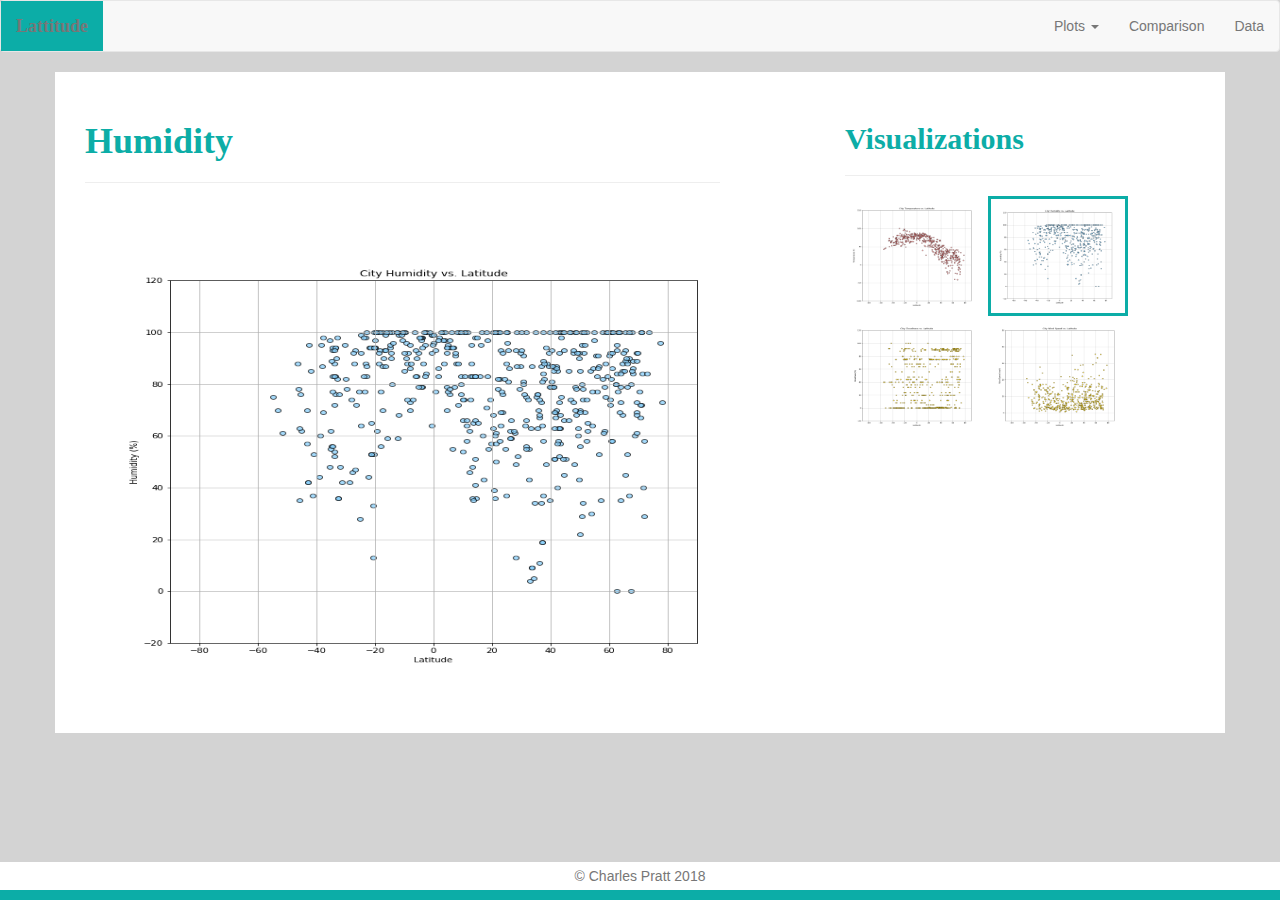
<file: humidity.html>
<!DOCTYPE html>
<html lang="en">
<head>
  <meta charset="UTF-8">
  <title>Bootstrap Visualization Dashboard</title>
  <link rel="stylesheet" href = "https://maxcdn.bootstrapcdn.com/bootstrap/3.3.7/css/bootstrap.min.css">
  <link rel="stylesheet" href = "style.css">
</head>

<body>
        <nav class="navbar navbar-default">
                <div class="container-fluid">
                  <!-- Brand and toggle get grouped for better mobile display -->
                  <div class="navbar-header">
                    <button type="button" class="navbar-toggle collapsed" data-toggle="collapse" data-target="#bs-example-navbar-collapse-1" aria-expanded="false">
                      <span class="sr-only">Toggle navigation</span>
                      <span class="icon-bar"></span>
                      <span class="icon-bar"></span>
                      <span class="icon-bar"></span>
                    </button>
                    <a class="navbar-brand" href="index.html">Lattitude</a>
                  </div>
              
                  <!-- Collect the nav links, forms, and other content for toggling -->

                    <ul class="nav navbar-nav navbar-right">
                      <li class="dropdown">
                        <a href="#" class="dropdown-toggle" data-toggle="dropdown" role="button" aria-haspopup="true" aria-expanded="false">Plots <span class="caret"></span></a>
                        <ul class="dropdown-menu">
                          <li><a href="maxtemp.html">Max Temperature</a></li>
                          <li><a href="humidity.html">Humidity</a></li>
                          <li><a href="cloudiness.html">Cloudiness</a></li>
                          <li><a href="windspeed.html">Wind Speed</a></li>
                        </ul>
                      </li>
                      <li><a href="comparison.html">Comparison</a></li>
                      <li><a href="data.html">Data</a></li>
                    </ul>
                  </div><!-- /.navbar-collapse -->
                </div><!-- /.container-fluid -->
              </nav>
        <div class="container">
        <div class = "row">
                <div class="col-lg-7 col-sm-12">
                        <h1>Humidity</h1>
                        <hr>
                        <br>
                            <img src="Fig2.png" alt="Latiitude vs. Humidity" width = "680" height="480">
                            <br>

                </div>

                <div class="col-lg-3 col-lg-offset-1 col-sm-12">
                <h2>Visualizations</h2>
                <hr>
                <div class="row">
                    <div class="col-lg-6 col-sm-3">
                        <a href ="maxtemp.html">
                        <img src="Fig1.png" alt="Latiitude vs. Max Temperature" width = "140" height="120" >
                        </a>
                    </div>
                    <div class="col-lg-6 col-sm-3">
                    <a href = "humidity.html">
                        <img src="Fig2.png" alt="Latitude vs. Humidity" width = "140" height="120" style="border: rgb(12, 173, 167) 3px solid;">
                        </a>
                    </div>
                    <div class="col-lg-6 col-sm-3">
                    <a href = "cloudiness.html">
                         <img src="Fig3.png" alt="Latitude vs. Cloudiness" width = "140" height="120">
                        </a>
                    </div>
                    
                    <div class="col-lg-6 col-sm-3">
                    <a href="windspeed.html">
                        <img src="Fig4.png" alt="Latitude vs. Wind Speed" width = "140" height="120">
                        </a>
                    </div>
                    
            </div>
            </div>
        </div>
        </div>
        <br>
        <footer class="footer navbar-fixed-bottom">
          <div class="two-toned-footer-color"></div>
          <p class="text-muted text-muted-footer text-center">
            &copy; Charles Pratt 2018
          </p>
        </footer>
</body>
<script src="https://cdnjs.cloudflare.com/ajax/libs/jquery/3.3.1/jquery.min.js"></script>
  <script src="https://cdnjs.cloudflare.com/ajax/libs/twitter-bootstrap/3.3.7/js/bootstrap.min.js"></script>
</html>
</file>
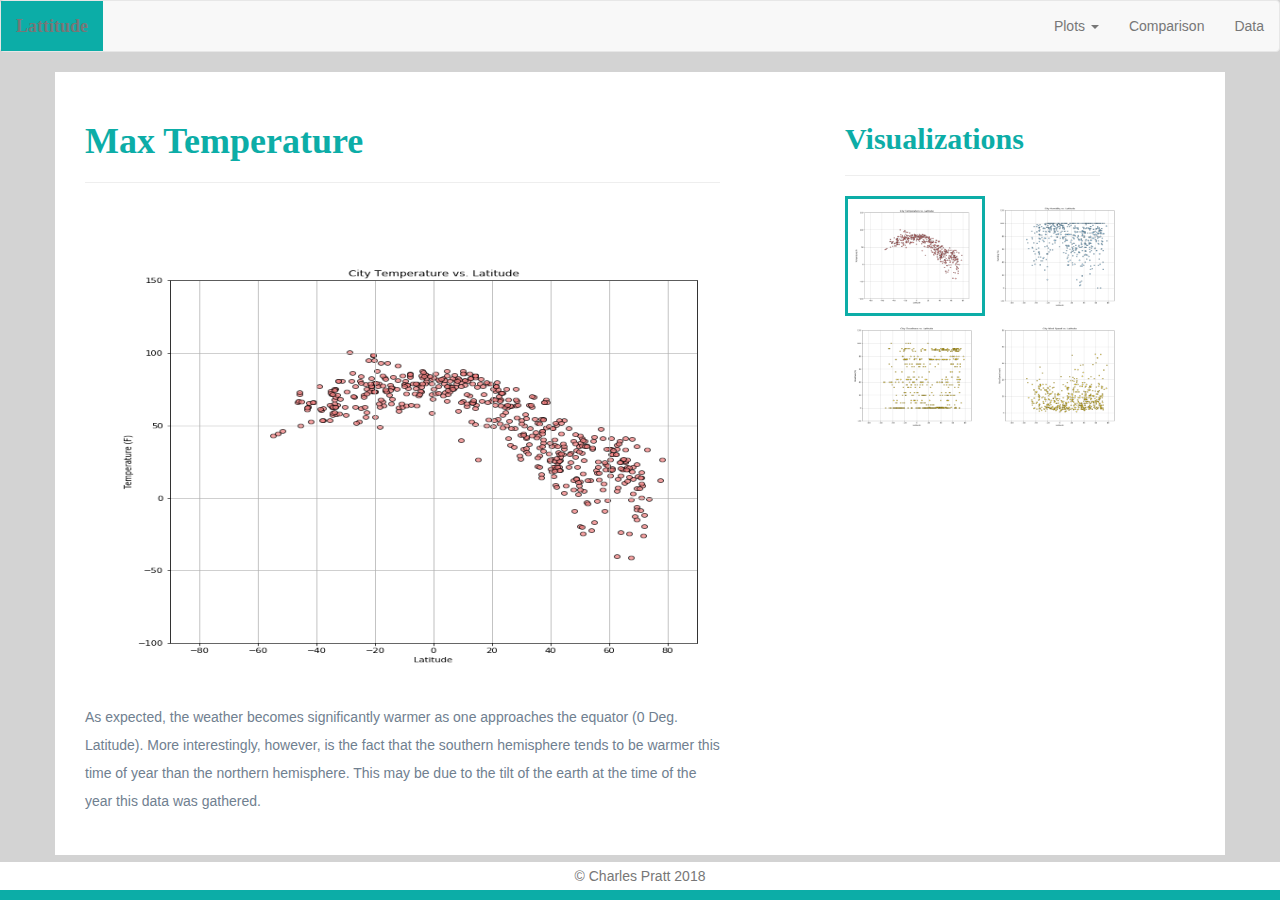
<file: maxtemp.html>
<!DOCTYPE html>
<html lang="en">
<head>
  <meta charset="UTF-8">
  <title>Bootstrap Visualization Dashboard</title>
  <link rel="stylesheet" href = "https://maxcdn.bootstrapcdn.com/bootstrap/3.3.7/css/bootstrap.min.css">
  <link rel="stylesheet" href = "style.css">
</head>

<body>
        <nav class="navbar navbar-default">
                <div class="container-fluid">
                  <!-- Brand and toggle get grouped for better mobile display -->
                  <div class="navbar-header">
                    <button type="button" class="navbar-toggle collapsed" data-toggle="collapse" data-target="#bs-example-navbar-collapse-1" aria-expanded="false">
                      <span class="sr-only">Toggle navigation</span>
                      <span class="icon-bar"></span>
                      <span class="icon-bar"></span>
                      <span class="icon-bar"></span>
                    </button>
                    <a class="navbar-brand" href="index.html">Lattitude</a>
                  </div>
              
                  <!-- Collect the nav links, forms, and other content for toggling -->

                    <ul class="nav navbar-nav navbar-right">
                      <li class="dropdown">
                        <a href="#" class="dropdown-toggle" data-toggle="dropdown" role="button" aria-haspopup="true" aria-expanded="false">Plots <span class="caret"></span></a>
                        <ul class="dropdown-menu">
                          <li><a href="maxtemp.html">Max Temperature</a></li>
                          <li><a href="humidity.html">Humidity</a></li>
                          <li><a href="cloudiness.html">Cloudiness</a></li>
                          <li><a href="windspeed.html">Wind Speed</a></li>
                        </ul>
                      </li>
                      <li><a href="comparison.html">Comparison</a></li>
                      <li><a href="data.html">Data</a></li>
                    </ul>
                  </div><!-- /.navbar-collapse -->
                </div><!-- /.container-fluid -->
              </nav>
        <div class="container">
        <div class = "row">
                <div class="col-lg-7 col-sm-12">
                        <h1>Max Temperature</h1>
                        <hr>
                        <br>
                            <img src="Fig1.png" alt="Latiitude vs. Max Temperature" width = "680" height="480">
                            <br>
                            <p>
                                As expected, the weather becomes significantly warmer as one approaches the equator (0 Deg.
                                Latitude). More interestingly, however, is the fact that the southern hemisphere tends to be
                                warmer this time of year than the northern hemisphere. This may be due to the tilt of the earth at
                                the time of the year this data was gathered.
                            </p>
                </div>

                <div class="col-lg-3 col-lg-offset-1 col-sm-12">
                <h2>Visualizations</h2>
                <hr>
                <div class="row">
                    <div class="col-lg-6 col-sm-3">
                        <a href ="maxtemp.html">
                        <img src="Fig1.png" alt="Latitude vs. Max Temperature" width = "140" height="120" style="border: rgb(12, 173, 167) 3px solid;">
                        </a>
                    </div>
                    
                    <div class="col-lg-6 col-sm-3">
                    <a href = "humidity.html">
                        <img src="Fig2.png" alt="Latitude vs. Humidity" width = "140" height="120">
                        </a>
                    </div>
                    
                    <div class="col-lg-6 col-sm-3">
                    <a href = "cloudiness.html">
                         <img src="Fig3.png" alt="Latitude vs. Cloudiness" width = "140" height="120">
                        </a>
                    </div>
                    
                    <div class="col-lg-6 col-sm-3">
                    <a href="windspeed.html">
                        <img src="Fig4.png" alt="Latitude vs. Wind Speed" width = "140" height="120">
                        </a>
                    </div>
                    
            </div>
            </div>
        </div>
        </div>
        <br>
        <footer class="footer navbar-fixed-bottom">
          <div class="two-toned-footer-color"></div>
          <p class="text-muted text-muted-footer text-center">
            &copy; Charles Pratt 2018
          </p>
        </footer>
</body>
<script src="https://cdnjs.cloudflare.com/ajax/libs/jquery/3.3.1/jquery.min.js"></script>
  <script src="https://cdnjs.cloudflare.com/ajax/libs/twitter-bootstrap/3.3.7/js/bootstrap.min.js"></script>
</html>
</file>
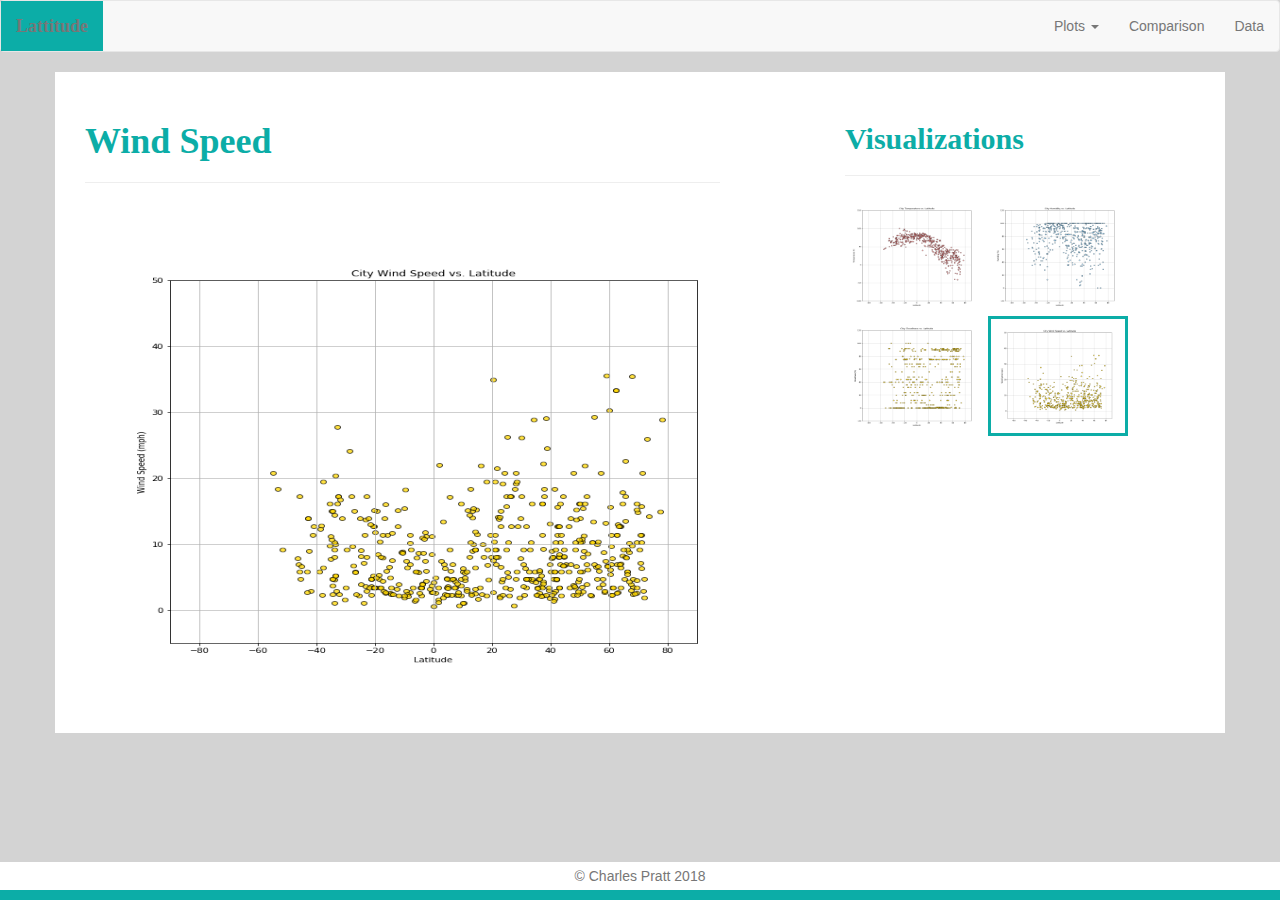
<file: windspeed.html>
<!DOCTYPE html>
<html lang="en">
<head>
  <meta charset="UTF-8">
  <title>Bootstrap Visualization Dashboard</title>
  <link rel="stylesheet" href = "https://maxcdn.bootstrapcdn.com/bootstrap/3.3.7/css/bootstrap.min.css">
  <link rel="stylesheet" href = "style.css">
</head>

<body>
        <nav class="navbar navbar-default">
                <div class="container-fluid">
                  <!-- Brand and toggle get grouped for better mobile display -->
                  <div class="navbar-header">
                    <button type="button" class="navbar-toggle collapsed" data-toggle="collapse" data-target="#bs-example-navbar-collapse-1" aria-expanded="false">
                      <span class="sr-only">Toggle navigation</span>
                      <span class="icon-bar"></span>
                      <span class="icon-bar"></span>
                      <span class="icon-bar"></span>
                    </button>
                    <a class="navbar-brand" href="index.html">Lattitude</a>
                  </div>
              
                  <!-- Collect the nav links, forms, and other content for toggling -->

                    <ul class="nav navbar-nav navbar-right">
                      <li class="dropdown">
                        <a href="#" class="dropdown-toggle" data-toggle="dropdown" role="button" aria-haspopup="true" aria-expanded="false">Plots <span class="caret"></span></a>
                        <ul class="dropdown-menu">
                          <li><a href="maxtemp.html">Max Temperature</a></li>
                          <li><a href="humidity.html">Humidity</a></li>
                          <li><a href="cloudiness.html">Cloudiness</a></li>
                          <li><a href="windspeed.html">Wind Speed</a></li>
                        </ul>
                      </li>
                      <li><a href="comparison.html">Comparison</a></li>
                      <li><a href="data.html">Data</a></li>
                    </ul>
                  </div><!-- /.navbar-collapse -->
                </div><!-- /.container-fluid -->
              </nav>
        <div class="container">
        <div class = "row">
                <div class="col-lg-7 col-sm-12">
                        <h1>Wind Speed</h1>
                        <hr>
                        <br>
                            <img src="Fig4.png" alt="Latitude vs. Wind Speed" width = "680" height="480">
                            <br>
                </div>

                <div class="col-lg-3 col-lg-offset-1 col-sm-12">
                <h2>Visualizations</h2>
                <hr>
                <div class="row">
                    <div class="col-lg-6 col-sm-3">
                        <a href ="maxtemp.html">
                        <img src="Fig1.png" alt="Latitude vs. Max Temperature" width = "140" height="120">
                        </a>
                    </div>
                    
                    <div class="col-lg-6 col-sm-3">
                    <a href = "humidity.html">
                        <img src="Fig2.png" alt="Latitude vs. Humidity" width = "140" height="120">
                        </a>
                    </div>
                    
                    <div class="col-lg-6 col-sm-3">
                    <a href = "cloudiness.html">
                         <img src="Fig3.png" alt="Latitude vs. Cloudiness" width = "140" height="120">
                        </a>
                    </div>
                    
                    <div class="col-lg-6 col-sm-3">
                    <a href="windspeed.html">
                        <img src="Fig4.png" alt="Latitude vs. Wind Speed" width = "140" height="120" style="border: rgb(12, 173, 167) 3px solid;">
                        </a>
                    </div>
                    
            </div>
            </div>
        </div>
        </div>
        <br>
        <footer class="footer navbar-fixed-bottom">
          <div class="two-toned-footer-color"></div>
          <p class="text-muted text-muted-footer text-center">
            &copy; Charles Pratt 2018
          </p>
        </footer>
</body>
<script src="https://cdnjs.cloudflare.com/ajax/libs/jquery/3.3.1/jquery.min.js"></script>
<script src="https://cdnjs.cloudflare.com/ajax/libs/twitter-bootstrap/3.3.7/js/bootstrap.min.js"></script>
</html>
</file>
<file: style.css>
body {
    background-color: lightgray;
}

h1{
    color: rgb(12, 173, 167);
     background-color: white;
     font-family: Georgia, 'Times New Roman', Times, serif;
     font-weight: bold;
}

h2{
    color: rgb(12, 173, 167);
     background-color: white;
     font-family: Georgia, 'Times New Roman', Times, serif;
     font-weight: bold;
}

h3{
        color: rgb(12, 173, 167);
         background-color: white;
         font-family: Georgia, 'Times New Roman', Times, serif;
         font-weight: bold;
    }


p {
    color: slategray;
    font-family: sans-serif;
    font-size: 12;
    background-color: white;
    line-height: 2;
 }

 .container{
     background-color: white;
     padding-top: 30px;
     padding-left: 30px;
     padding-right: 30px;
     padding-bottom: 30px;
 }

 .navbar-brand {
    color: white;
    background-color: rgb(12, 173, 167);
    font-family: Georgia, 'Times New Roman', Times, serif;
    font-weight: bold;
}

.footer {
    background-color: rgb(12, 173, 167);
}
</file>
